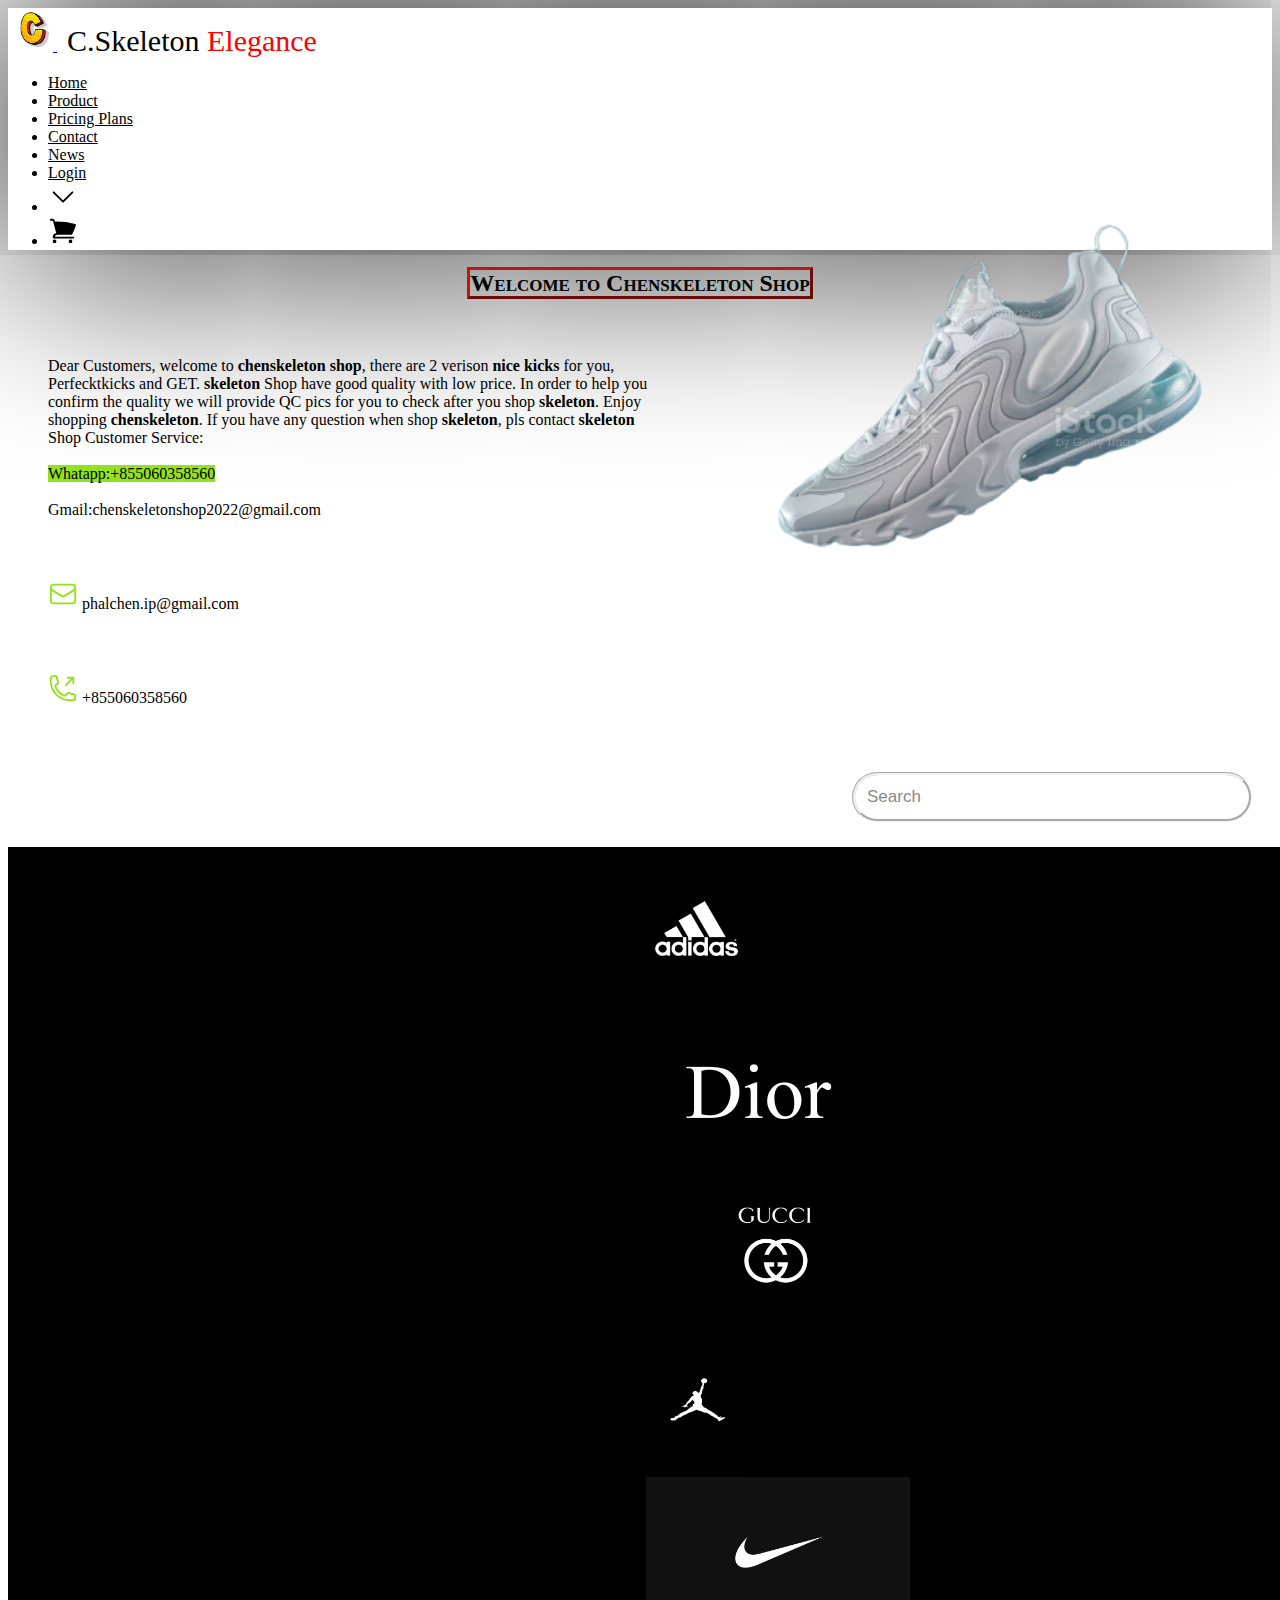
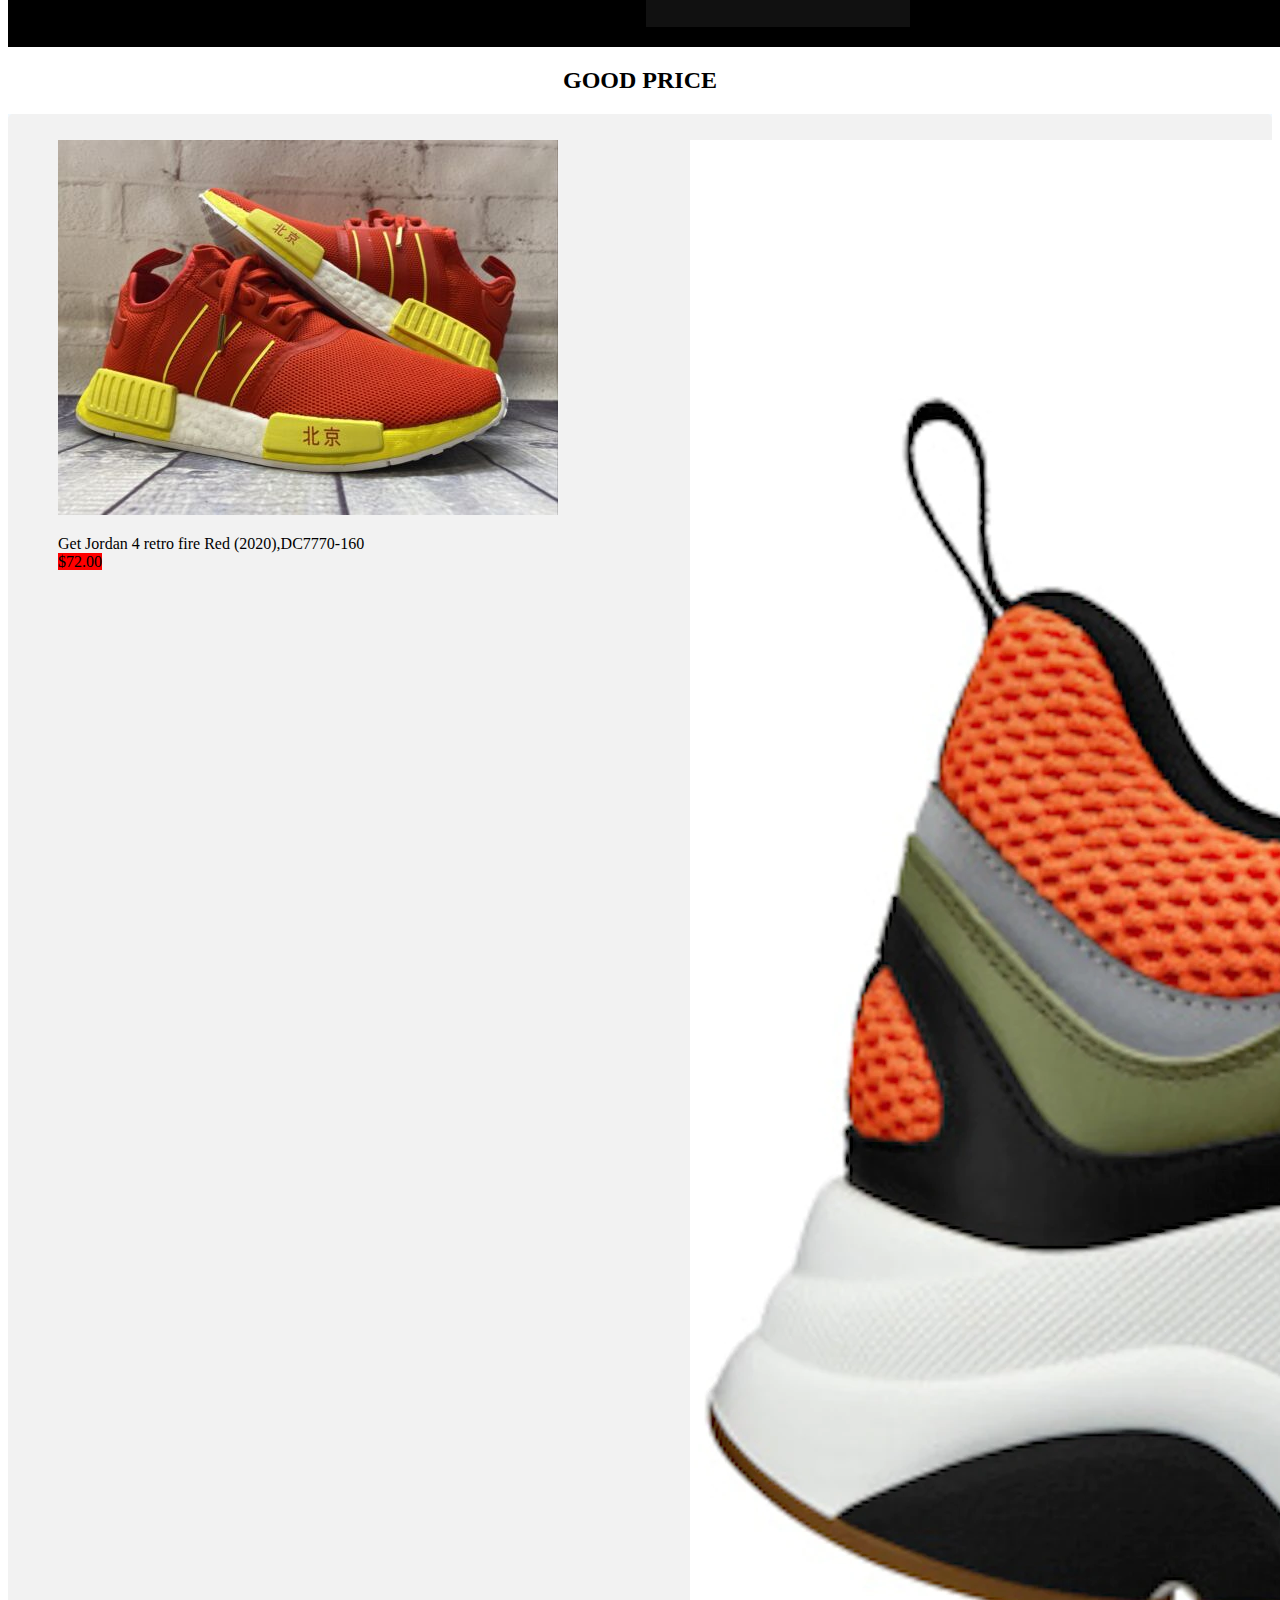
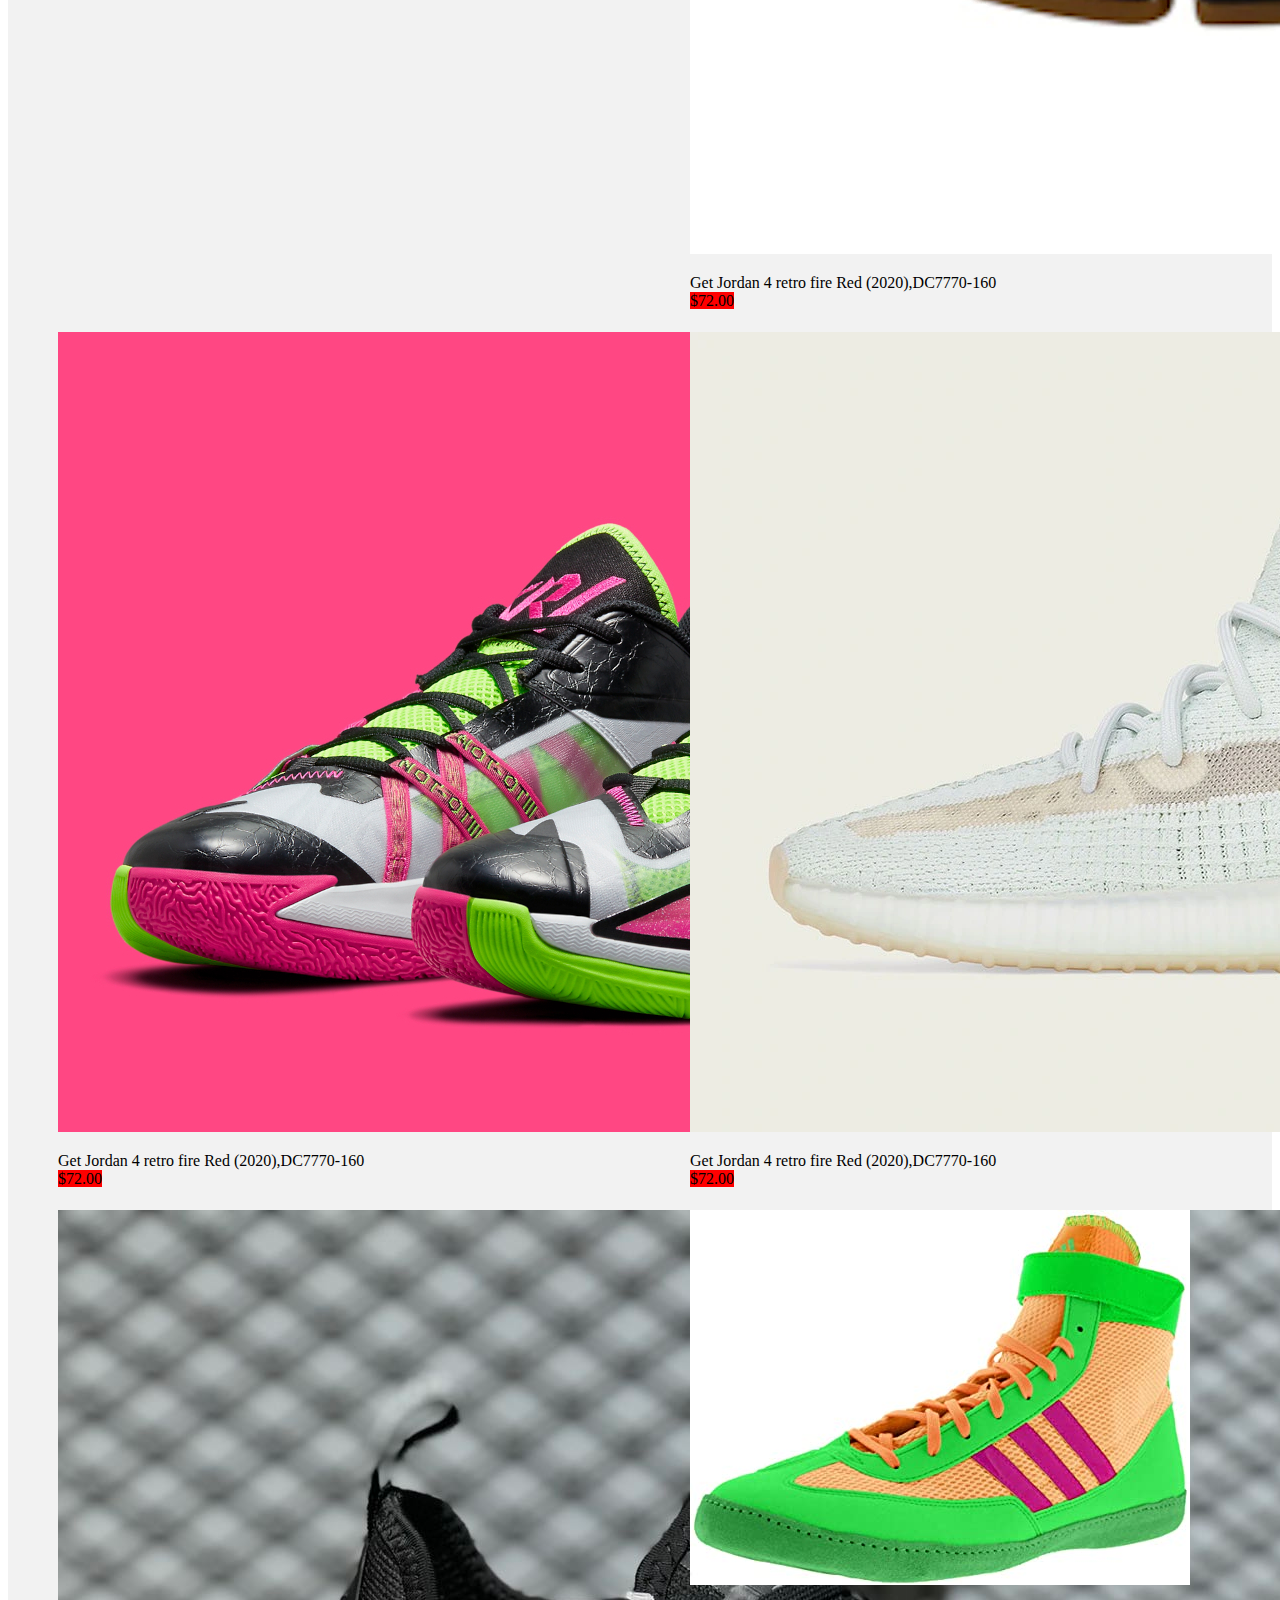
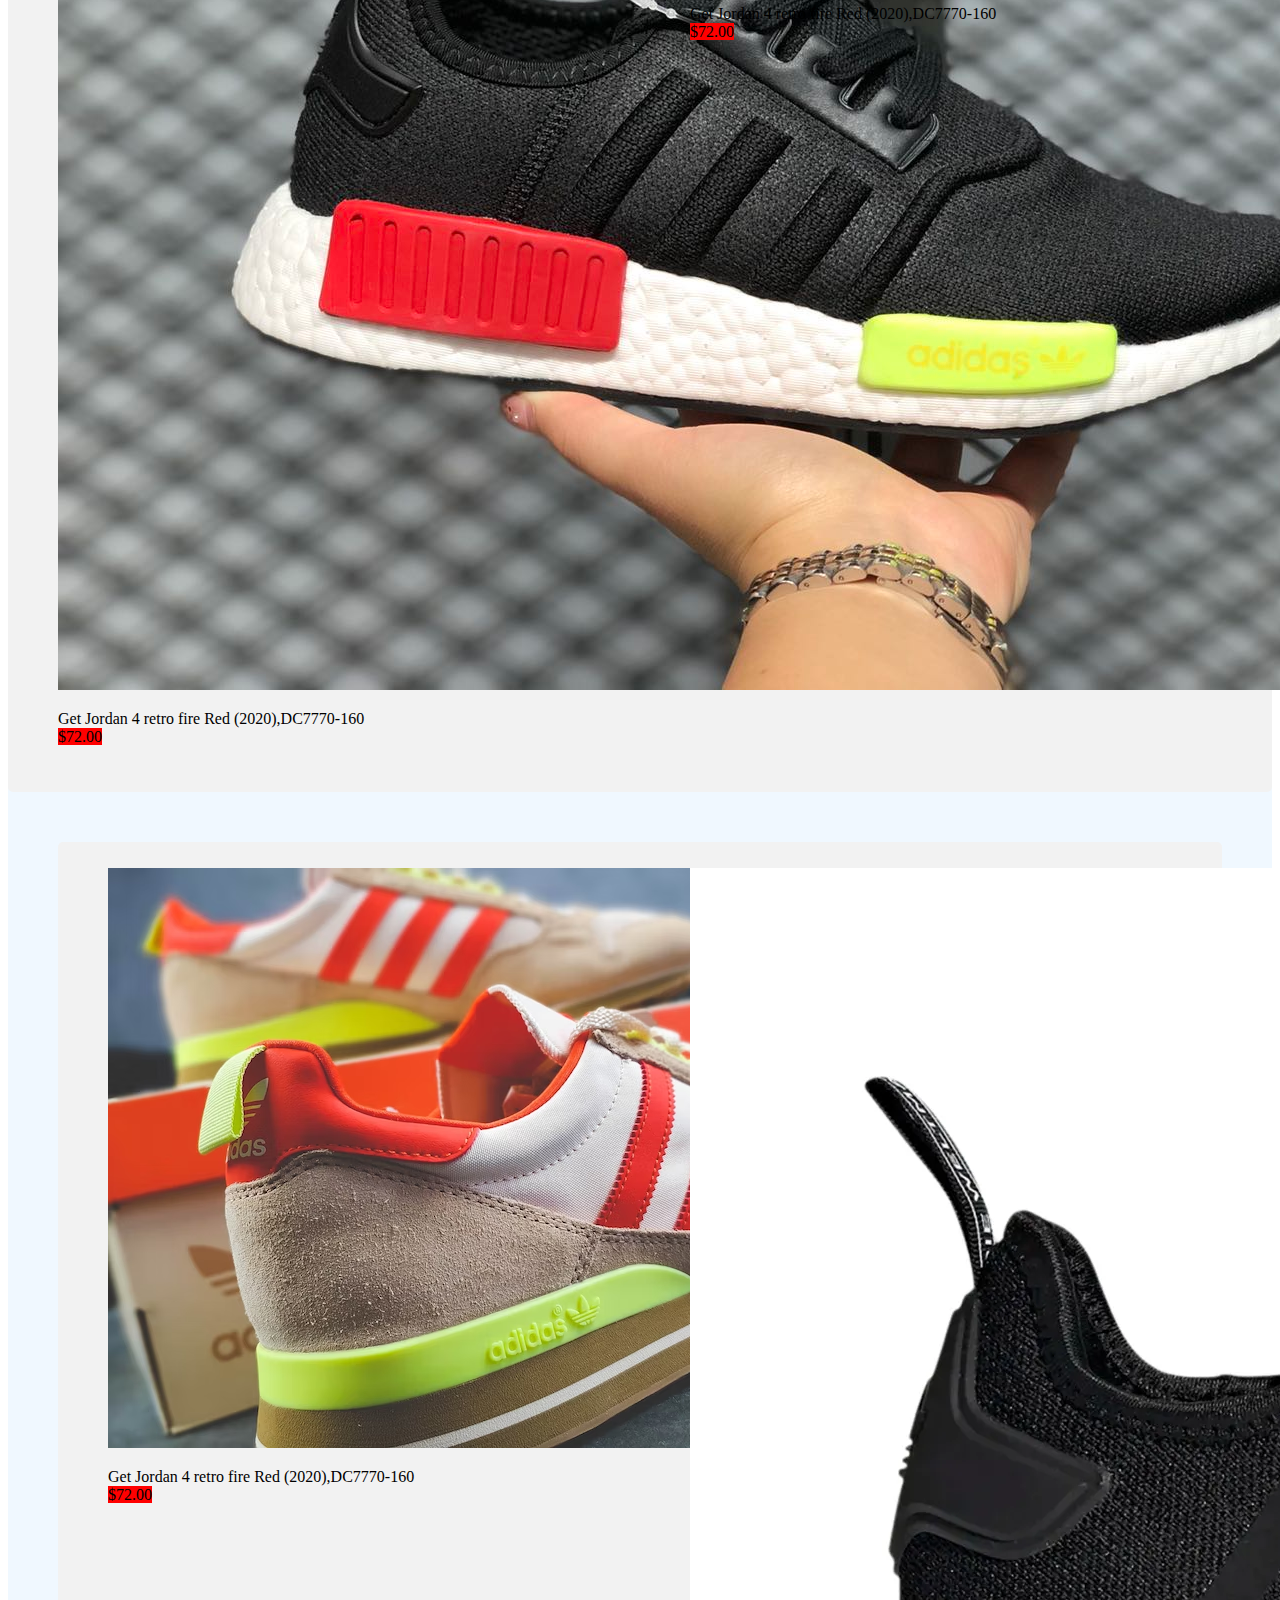
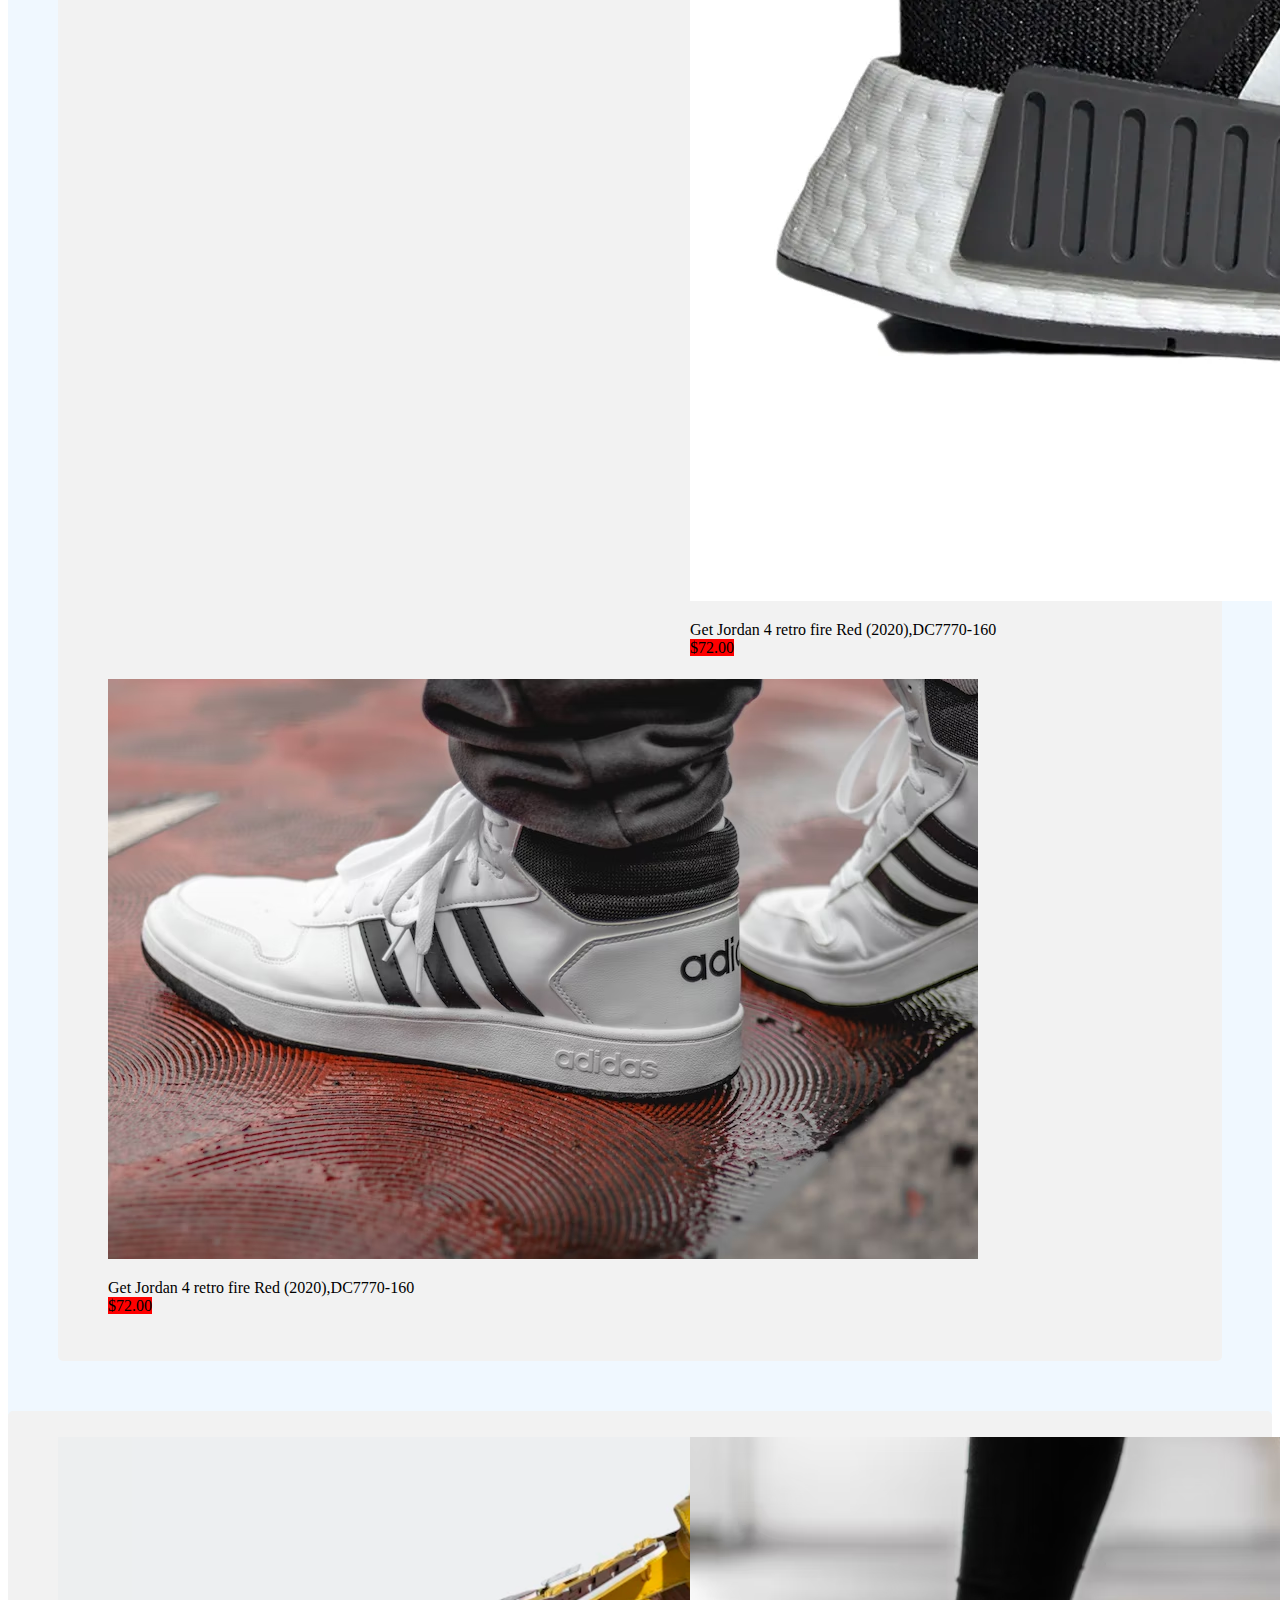
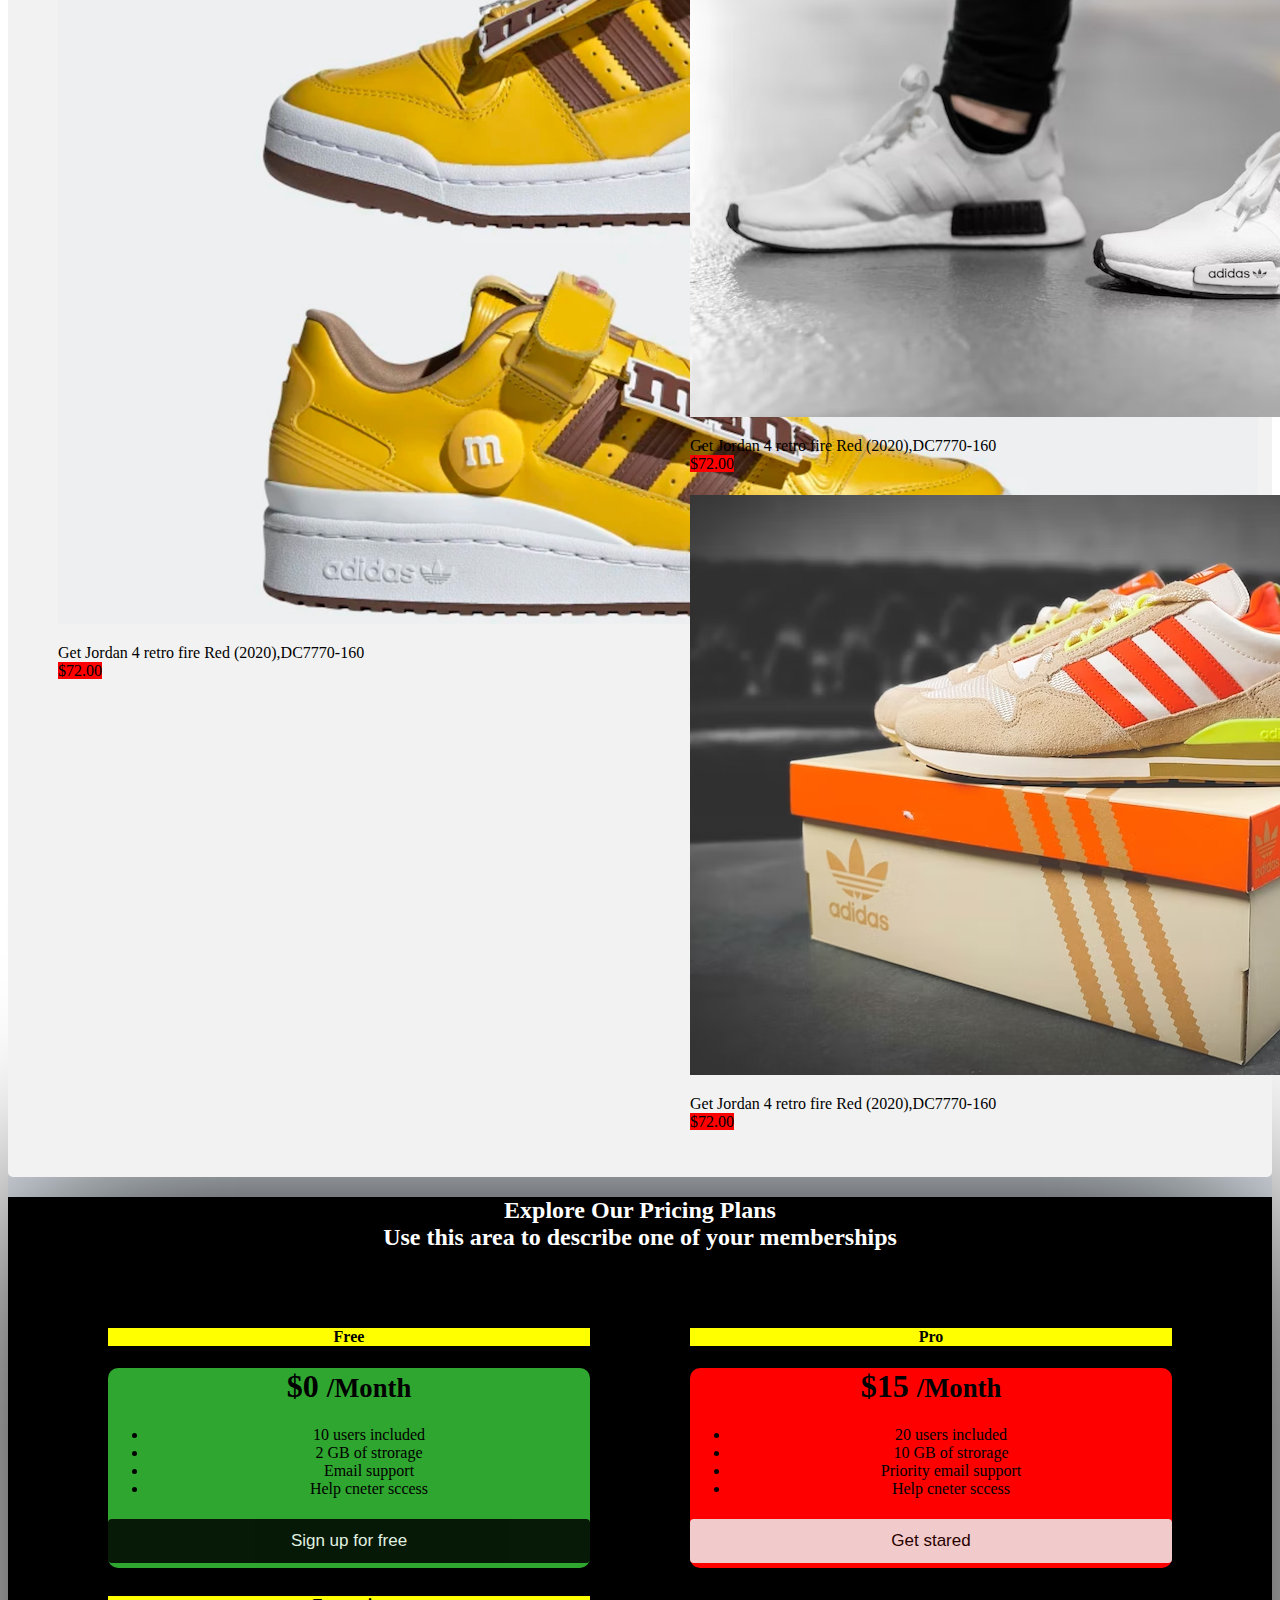
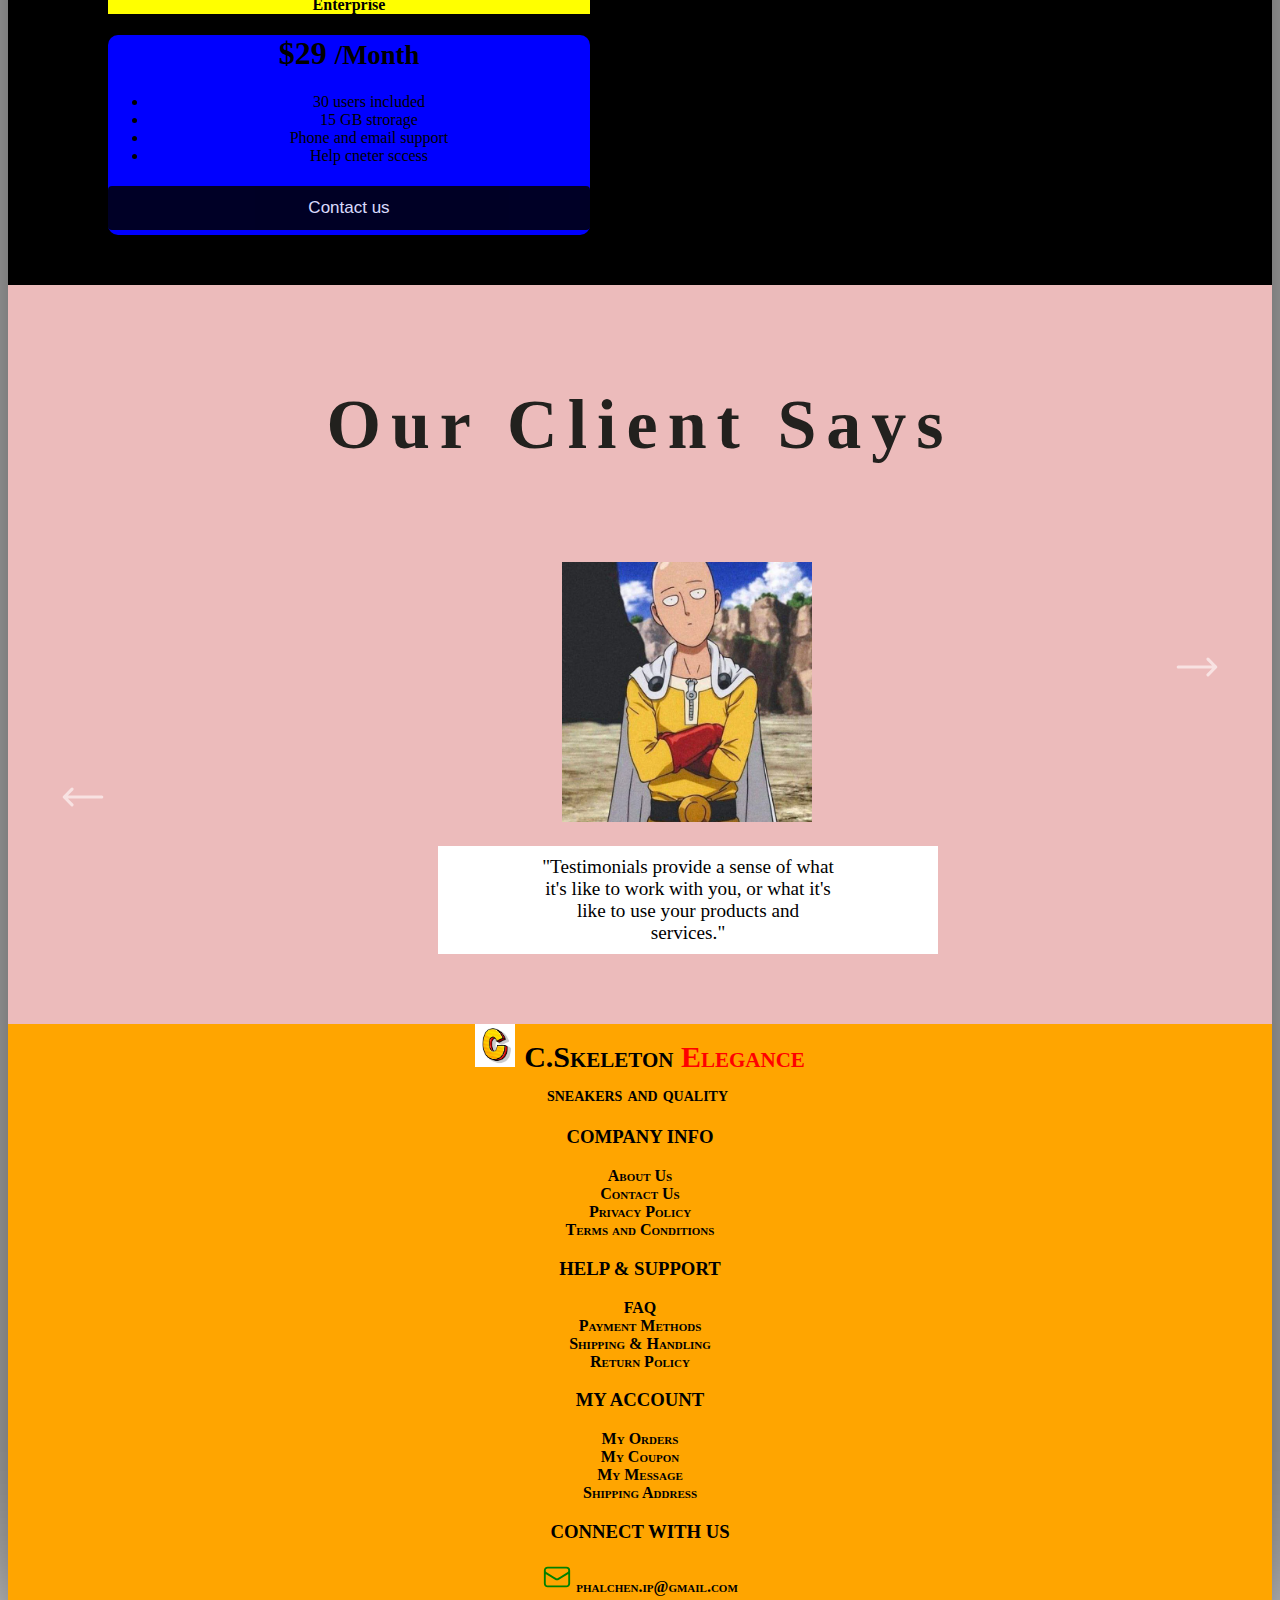
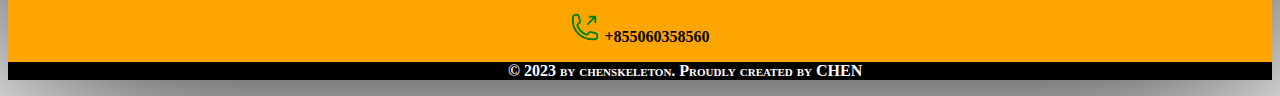
<file: index.html>
<!DOCTYPE html>
<html lang="en">
<head>
    <meta charset="UTF-8">
    <meta http-equiv="X-UA-Compatible" content="IE=edge">
    <meta name="viewport" content="width=device-width, initial-scale=1.0">
    <title>Home</title>
    <link rel="stylesheet" href="style.css">
    <!-- CSS only -->
    <link href="https://cdn.jsdelivr.net/npm/bootstrap@5.2.2/dist/css/bootstrap.min.css" rel="stylesheet" integrity="sha384-Zenh87qX5JnK2Jl0vWa8Ck2rdkQ2Bzep5IDxbcnCeuOxjzrPF/et3URy9Bv1WTRi" crossorigin="anonymous">
</head>
<body>
    <div id="wrap_page">
        <div id="header">
            <nav class="nav nav-pills">
                <a class="navbar-brand" href="#">
                    <img src="images/img1.jpg" alt="Logo" style="width:40px;">
                    <a href="#" class="logo">C.Skeleton<span> Elegance</span></a> 
                </a>
               <div id="Navigation">
                <ul class="nav nav-pills">
                    <li class="nav-item">
                      <a class="nav-link active" aria-current="page" href="index.html">Home</a>
                    </li>
                    <li class="nav-item">
                      <a class="nav-link" href="Product.html">Product</a>
                    </li>
                    <li class="nav-item">
                      <a class="nav-link" href="Pricing Plans.html">Pricing Plans</a>
                    </li>
                    <li class="nav-item">
                        <a class="nav-link" href="Contact.html">Contact</a>
                    </li>
                    <li class="nav-item">
                        <a class="nav-link" href="News.html">News</a>
                    </li>
                    <li class="nav-item">
                        <a class="nav-link" href="Login.html">Login</a>
                    </li>
                    <li class="nav-item">
                        <a class="nav-link" href="#">
                            <svg id="dont" xmlns="http://www.w3.org/2000/svg" width="30px" color="black" fill="none" viewBox="0 0 24 24" stroke-width="1.5" stroke="currentColor" class="w-6 h-6">
                                <path stroke-linecap="round" stroke-linejoin="round" d="M19.5 8.25l-7.5 7.5-7.5-7.5" />
                              </svg>
                        </a>
                    </li>
                    <li class="nav-item">
                        <a class="nav-link" href="#">
                            <svg id="dont" xmlns="http://www.w3.org/2000/svg" width="30px" color="black" viewBox="0 0 24 24" fill="currentColor" class="w-6 h-6">
                                <path d="M2.25 2.25a.75.75 0 000 1.5h1.386c.17 0 .318.114.362.278l2.558 9.592a3.752 3.752 0 00-2.806 3.63c0 .414.336.75.75.75h15.75a.75.75 0 000-1.5H5.378A2.25 2.25 0 017.5 15h11.218a.75.75 0 00.674-.421 60.358 60.358 0 002.96-7.228.75.75 0 00-.525-.965A60.864 60.864 0 005.68 4.509l-.232-.867A1.875 1.875 0 003.636 2.25H2.25zM3.75 20.25a1.5 1.5 0 113 0 1.5 1.5 0 01-3 0zM16.5 20.25a1.5 1.5 0 113 0 1.5 1.5 0 01-3 0z" />
                              </svg>
                              
                        </a>
                    </li>

                  </ul>
            </nav>

            </div>
               
        </div>
        <div id="banner">
            <h2>
                <center>
                    <strong>
                         <span style="font-variant: small-caps; border-color: rgb(190, 22, 16); border-style: outset;">Welcome to Chenskeleton Shop</span>
                    </strong>
                </center>
            </h2>
        </div>
        
        <div id="body">
            <div id="sidebar">
                <p>
                    Dear Customers, welcome to <b>chenskeleton shop</b>, there are 2 verison <b>nice kicks</b> for you, Perfecktkicks and GET. <b>skeleton </b>Shop have good quality with low price. In order to help you confirm the quality we will provide QC pics for you to check after you shop <b>skeleton</b>. Enjoy shopping <b>chenskeleton</b>.
                
                    
                        If you have any question when shop <b>skeleton</b>, pls contact <b>skeleton</b> Shop Customer Service:<br><br>
                         <mark id="mark" style="background-color: rgb(147, 227, 26);">Whatapp:+855060358560</mark><br><br>
                        Gmail:chenskeletonshop2022@gmail.com   
                 </p> 
                 <p>
                    <svg xmlns="http://www.w3.org/2000/svg" style="color: rgb(147, 227, 26);" width="30px" color="black" fill="none" viewBox="0 0 24 24" stroke-width="1.5" stroke="currentColor" class="w-6 h-6">
                        <path stroke-linecap="round" stroke-linejoin="round" d="M21.75 6.75v10.5a2.25 2.25 0 01-2.25 2.25h-15a2.25 2.25 0 01-2.25-2.25V6.75m19.5 0A2.25 2.25 0 0019.5 4.5h-15a2.25 2.25 0 00-2.25 2.25m19.5 0v.243a2.25 2.25 0 01-1.07 1.916l-7.5 4.615a2.25 2.25 0 01-2.36 0L3.32 8.91a2.25 2.25 0 01-1.07-1.916V6.75" />
                      </svg>
                        phalchen.ip@gmail.com   
                 </p> 
                 <p> <svg xmlns="http://www.w3.org/2000/svg" style="color: rgb(147, 227, 26);" width="30px" color="black" fill="none" viewBox="0 0 24 24" stroke-width="1.5" stroke="currentColor" class="w-6 h-6">
                    <path stroke-linecap="round" stroke-linejoin="round" d="M20.25 3.75v4.5m0-4.5h-4.5m4.5 0l-6 6m3 12c-8.284 0-15-6.716-15-15V4.5A2.25 2.25 0 014.5 2.25h1.372c.516 0 .966.351 1.091.852l1.106 4.423c.11.44-.054.902-.417 1.173l-1.293.97a1.062 1.062 0 00-.38 1.21 12.035 12.035 0 007.143 7.143c.441.162.928-.004 1.21-.38l.97-1.293a1.125 1.125 0 011.173-.417l4.423 1.106c.5.125.852.575.852 1.091V19.5a2.25 2.25 0 01-2.25 2.25h-2.25z" />
                  </svg>
                   +855060358560</p>                    
            </div>
            <div id="content">
               <img src="images/dowload.png" alt="shoes">
               <div id="button">
                <nav class="navbar navbar-brand" style="float:inherit ;">
                    <form class="form-inline" action="/action_page.php">
                      <input style="border-style:groove ;border-radius: 50px;width:400px" class="form-control mr-sm-2" type="text"  placeholder="Search" > 
                    </form>
                  </nav>
               </div>
            </div>
        </div>

    </div>
</body>
</html>


<!DOCTYPE html>
<html lang="en">
<head>
    <meta charset="UTF-8">
    <meta http-equiv="X-UA-Compatible" content="IE=edge">
    <meta name="viewport" content="width=device-width, initial-scale=1.0">
    <title>Product</title>
    <link rel="stylesheet" href="style.css">
    <!-- CSS only -->
    <link href="https://cdn.jsdelivr.net/npm/bootstrap@5.2.2/dist/css/bootstrap.min.css" rel="stylesheet" integrity="sha384-Zenh87qX5JnK2Jl0vWa8Ck2rdkQ2Bzep5IDxbcnCeuOxjzrPF/et3URy9Bv1WTRi" crossorigin="anonymous">
</head>
<body>
    <div id="wrap_page">
            <div id="logic" style="justify-content: space-around;
            display: flex;
            background: black;
            width:1500px">
                <ul class="nav nav-pills">
                    <li class="nav-item">
                      <a class="nav-link"  href="adidasproduct.html"><img src="images/Addidas.jpg" alt="logo" style="height: 149px; width:100px ;"></a>
                    </li>
                    <li class="nav-item">
                      <a class="nav-link " href="diorproduct.html"><img src="images/Dior Logo.jpg" alt="log" style="height:150px;"></a>
                    </li>
                    <li class="nav-item">
                      <a class="nav-link" href="gucciproduct.html"><img src="images/Gucci Logo.jpg" alt="logo" style="height:150px;"></a>
                    </li>
                    <li class="nav-item">
                        <a class="nav-link" href="jordanproduct.html"><img src="images/Jordan logo.jpg" alt="logo" style="height: 149px; width:100px ;"></a>
                    </li>
                    <li class="nav-item">
                        <a class="nav-link" href="nikeproduct.html"><img src="images/Nike Logo.jpg" alt="logo" style=" height: 150px ;"></a>
                    </li>
                    
                  </ul>

             </div>
                <div id="banner">
                    <h2>
                      <center>
                        <strong>
                          GOOD PRICE
                        </strong>
                      </center>
                      
                    </h2>
                </div>
                <div id="product" style="background-color:aliceblue; box-shadow: 10px;">
                    <div class="container">
                      <div class="row">
                        <div class="col">
                            <div class="card">
                                <img src="images/prd1.jpg" class="card-img-top">
                                <div class="body">
                                    <p>
                                      Get Jordan 4 retro fire Red (2020),DC7770-160 <br>
                                       <mark id="mark" style=" background-color: red;"> $72.00 </mark>
                                    </p>
                                </div>
                            </div>
                        </div>
                        <div class="col">
                          <div class="card">
                            <img src="images/img3.webp" class="card-img-top">
                            <div class="body">
                                <p>
                                  Get Jordan 4 retro fire Red (2020),DC7770-160 <br>
                                   <mark id="mark"> $72.00 </mark>
                                </p>
                            </div>
                        </div>
                           
                        </div>
                        <div class="col">
                          <div class="card">
                            <img src="images/prd2.webp" class="card-img-top">
                            <div class="body">
                                <p>
                                  Get Jordan 4 retro fire Red (2020),DC7770-160 <br>
                                   <mark id="mark"> $72.00 </mark>
                                </p>
                            </div>
                        
                      </div>

                    </div>
                    <div class="col">
                        <div class="card">
                            <img src="Adiddas/12.webp" class="card-img-top">
                            <div class="body">
                                <p>
                                  Get Jordan 4 retro fire Red (2020),DC7770-160 <br>
                                   <mark id="mark"> $72.00 </mark>
                                </p>
                            </div>
                        </div>
                    </div>
                    <div class="col">
                      <div class="card">
                        <img src="Adiddas/13.jpg" class="card-img-top">
                        <div class="body">
                            <p>
                              Get Jordan 4 retro fire Red (2020),DC7770-160 <br>
                               <mark id="mark"> $72.00 </mark>
                            </p>
                        </div>
                    </div>
                       
                    </div>
                    <div class="col">
                      <div class="card">
                        <img src="Adiddas/14.jpg" class="card-img-top">
                        <div class="body">
                            <p>
                              Get Jordan 4 retro fire Red (2020),DC7770-160 <br>
                               <mark id="mark"> $72.00 </mark>
                            </p>
                        </div>
                    </div>                    
                    
                  </div>
    
                </div>
            </div> 
             
            <div id="next_product">
              <div class="container">
                <div class="row">
                  <div class="col">
                    <div class="card">
                      <img src="images/103.avif" class="card-img-top">
                      <div class="body">
                          <p>
                            Get Jordan 4 retro fire Red (2020),DC7770-160 <br>
                             <mark id="mark"> $72.00 </mark>
                          </p>
                      </div>
                  </div>                    
                  
                </div>
                <div class="col">
                  <div class="card">
                    <img src="Adiddas/16.webp" class="card-img-top">
                    <div class="body">
                        <p>
                          Get Jordan 4 retro fire Red (2020),DC7770-160 <br>
                           <mark id="mark"> $72.00 </mark>
                        </p>
                    </div>
                </div>                    
                
              </div>
              <div class="col">
                <div class="card">
                  <img src="images/104.avif" class="card-img-top">
                  <div class="body">
                      <p>
                        Get Jordan 4 retro fire Red (2020),DC7770-160 <br>
                         <mark id="mark"> $72.00 </mark>
                      </p>
                  </div>
              </div>                    
              
            </div>
    
                </div>
    
              </div>
    
            </div>
    
            <div id="last_product">
              <div class="container">
                <div class="row">
                  <div class="col">
                    <div class="card">
                      <img src="Adiddas/18.png" class="card-img-top">
                      <div class="body">
                          <p>
                            Get Jordan 4 retro fire Red (2020),DC7770-160 <br>
                             <mark id="mark"> $72.00 </mark>
                          </p>
                      </div>
                  </div>                    
                  
                </div>
                <div class="col">
                  <div class="card">
                    <img src="images/105.avif" class="card-img-top">
                    <div class="body">
                        <p>
                          Get Jordan 4 retro fire Red (2020),DC7770-160 <br>
                           <mark id="mark"> $72.00 </mark>
                        </p>
                    </div>
                </div>                    
                
              </div>
              <div class="col">
                <div class="card">
                  <img src="images/106.avif" class="card-img-top">
                  <div class="body">
                      <p>
                        Get Jordan 4 retro fire Red (2020),DC7770-160 <br>
                         <mark id="mark"> $72.00 </mark>
                      </p>
                  </div>
              </div>                    
              
            </div>
            
    
                </div>
              </div>  
    </div>
</body>
</html>








<!DOCTYPE html>
<html lang="en">
<head>
    <meta charset="UTF-8">
    <meta http-equiv="X-UA-Compatible" content="IE=edge">
    <meta name="viewport" content="width=device-width, initial-scale=1.0">
    <title>Pricing Plans</title>
    <link rel="stylesheet" href="style.css">
    <!-- CSS only -->
    <link href="https://cdn.jsdelivr.net/npm/bootstrap@5.2.2/dist/css/bootstrap.min.css" rel="stylesheet" integrity="sha384-Zenh87qX5JnK2Jl0vWa8Ck2rdkQ2Bzep5IDxbcnCeuOxjzrPF/et3URy9Bv1WTRi" crossorigin="anonymous">
</head>
<body>
    <div id="wrap_page">
        <div id="header" style="background: black ;">
        <div id="banner">
            <h2 style="color: white ;">
                <center>
                    <strong>
                        Explore Our Pricing Plans <br>
                        Use this area to describe one of your memberships
                    </strong>
                </center>
            </h2>
           
        </div>
        <div id="pricing">
           <div class="row" style="text-align: center!important  ; margin:50px ;  ">
                <div class="col">
                    <div class="card">
                        <div class="card-header">
                            <h4 class="my-0 fw-normal"> Free</h4>
                        </div>
                        <div class="card-body">
                            <h1 class="card-title pricing-card-title">$0 <small class="text-muted fw-light">/Month</small></h1>
                            <ul class="list-unstyled mt-3 mb-4">
                                <li> 10 users included</li>
                                <li>2 GB of strorage</li>
                                <li>Email support</li>
                                <li>Help cneter sccess</li>
                            </ul>
                            <button type="button" class="w-100 btn btn-lg btn-outline-primary" style="background: black ; color: white; ">Sign up for free</button>
                        </div>
                    </div>

                </div>
                <div class="col">
                    <div class="card">
                        <div class="card-header">
                            <h4 class="my-0 fw-normal"> Pro</h4>
                        </div>
                        <div class="card-body" style="background: red ;">
                            <h1 class="card-title pricing-card-title">$15 <small class="text-muted fw-light">/Month</small></h1>
                            <ul class="list-unstyled mt-3 mb-4">
                                <li> 20 users included</li>
                                <li>10 GB of strorage</li>
                                <li>Priority email support</li>
                                <li>Help cneter sccess</li>
                            </ul>
                            <button type="button" class="w-100 btn btn-lg btn-outline-primary" style="color: black ;" >Get stared</button>
                        </div>
                    </div>

                </div>
                <div class="col">
                    <div class="card">
                        <div class="card-header">
                            <h4 class="my-0 fw-normal"> Enterprise</h4>
                        </div>
                        <div class="card-body" style="background: blue ;">
                            <h1 class="card-title pricing-card-title">$29 <small class="text-muted fw-light">/Month </small></h1>
                            <ul class="list-unstyled mt-3 mb-4">
                                <li> 30 users included</li>
                                <li>15 GB strorage</li>
                                <li>Phone and email support</li>
                                <li>Help cneter sccess</li>
                            </ul>
                            <button type="button" class="w-100 btn btn-lg btn-outline-primary" style="background: black ; color:white ;" >Contact us</button>
                        </div>
                    </div>

                </div>
           </div>
        </div>






        <section>
          <div id="Our client" style="background-color: #ecbbbb; padding: 50px; justify-content: space-around;">
            <h1 style="text-align: center; margin-top: 50px; font-size: 70px; font-family: serif; letter-spacing: 10px; color: rgb(34, 33, 30);"> Our Client Says</h1>
            
            <svg xmlns="http://www.w3.org/2000/svg" fill="none" color="rgb(248, 226, 226)" width="50px" viewBox="0 0 24 24" stroke-width="1.5" stroke="currentColor" class="w-6 h-6">
              <path stroke-linecap="round" stroke-linejoin="round" d="M6.75 15.75L3 12m0 0l3.75-3.75M3 12h18" />
            </svg>
            <svg xmlns="http://www.w3.org/2000/svg" width="50px" style="float: right;margin-top:130px;color:rgb(248, 226, 226)" viewBox="0 0 24 24" stroke-width="1.5" stroke="currentColor" class="w-6 h-6">
              <path stroke-linecap="round" stroke-linejoin="round" d="M17.25 8.25L21 12m0 0l-3.75 3.75M21 12H3" />
            </svg>
            
            
            <img src="images/20003.jpg" alt="" class="bd-placeholder-img rounded-circle" width="250" height="260" style="margin-top: 50px;
            margin-left: 450px;">
              <blockquote style="border: 2; color: black; background: white; width: 500px; text-align: center; padding: 10px; margin-left: 380px; justify-content: space-around; font-size: larger;margin-top: 20px; "> 
                 "Testimonials provide a sense of what <br> it's like to work with you, or what it's <br> like to use your products and <br> services."
              </blockquote>

          </div>
        </section>


       <footer>
        <section>
          <div id="last" style="background-color: orange; font-variant: small-caps; font-weight: bolder; color: black;">
           
                <center>
                  <img src="images/img1.jpg" alt="Logo" style="width:40px;">
                  <a href="#" class="logo" style="text-align: center;">C.Skeleton<span> Elegance</span><br><span style="font-size: 20px; color: black;">sneakers and quality</span> </a> 
                </center>
                <h3>
                  <center>
                    COMPANY INFO
                  </center>
                </h3>
                <p>
                  <center>
                    About Us <br>
                    Contact Us <br>
                    Privacy Policy <br>
                    Terms and Conditions
                  </center>
                </p>
                <h3>
                  <center>
                    HELP & SUPPORT
                  </center>
                </h3>
                <p>
                  <center>
                    FAQ <br>
                    Payment Methods <br>
                    Shipping & Handling <br>
                    Return Policy
                  </center>
                </p>
                <h3>
                  <center>
                    MY ACCOUNT
                  </center>
                </h3>
                <p>
                  <center>
                    My Orders <br>
                    My Coupon <br>
                    My Message <br>
                    Shipping Address
                  </center>
                </p>
                <h3>
                  <center>
                    CONNECT WITH US
                  </center>
                </h3>
                <p>
                  <center>
                  <svg xmlns="http://www.w3.org/2000/svg" width="30px" color="green" fill="none" viewBox="0 0 24 24" stroke-width="1.5" stroke="currentColor" class="w-6 h-6">
                      <path stroke-linecap="round" stroke-linejoin="round" d="M21.75 6.75v10.5a2.25 2.25 0 01-2.25 2.25h-15a2.25 2.25 0 01-2.25-2.25V6.75m19.5 0A2.25 2.25 0 0019.5 4.5h-15a2.25 2.25 0 00-2.25 2.25m19.5 0v.243a2.25 2.25 0 01-1.07 1.916l-7.5 4.615a2.25 2.25 0 01-2.36 0L3.32 8.91a2.25 2.25 0 01-1.07-1.916V6.75" />
                    </svg>
                      phalchen.ip@gmail.com
                    </center>   
               </p> 
               <p> 
                  <center>
                <svg xmlns="http://www.w3.org/2000/svg" width="30px" color="green" fill="none" viewBox="0 0 24 24" stroke-width="1.5" stroke="currentColor" class="w-6 h-6">
                  <path stroke-linecap="round" stroke-linejoin="round" d="M20.25 3.75v4.5m0-4.5h-4.5m4.5 0l-6 6m3 12c-8.284 0-15-6.716-15-15V4.5A2.25 2.25 0 014.5 2.25h1.372c.516 0 .966.351 1.091.852l1.106 4.423c.11.44-.054.902-.417 1.173l-1.293.97a1.062 1.062 0 00-.38 1.21 12.035 12.035 0 007.143 7.143c.441.162.928-.004 1.21-.38l.97-1.293a1.125 1.125 0 011.173-.417l4.423 1.106c.5.125.852.575.852 1.091V19.5a2.25 2.25 0 01-2.25 2.25h-2.25z" />
                </svg>
                 +855060358560
                </center>
                </p> 
                <p style="background-color: black; text-align:initial;">
                 <span style="color:white; margin-left: 500px;">© 2023 by chenskeleton. Proudly created by CHEN</span>
                </p>
          </div>
        </section>
       </footer>
        
    </div>
</body>
</html>
</file>
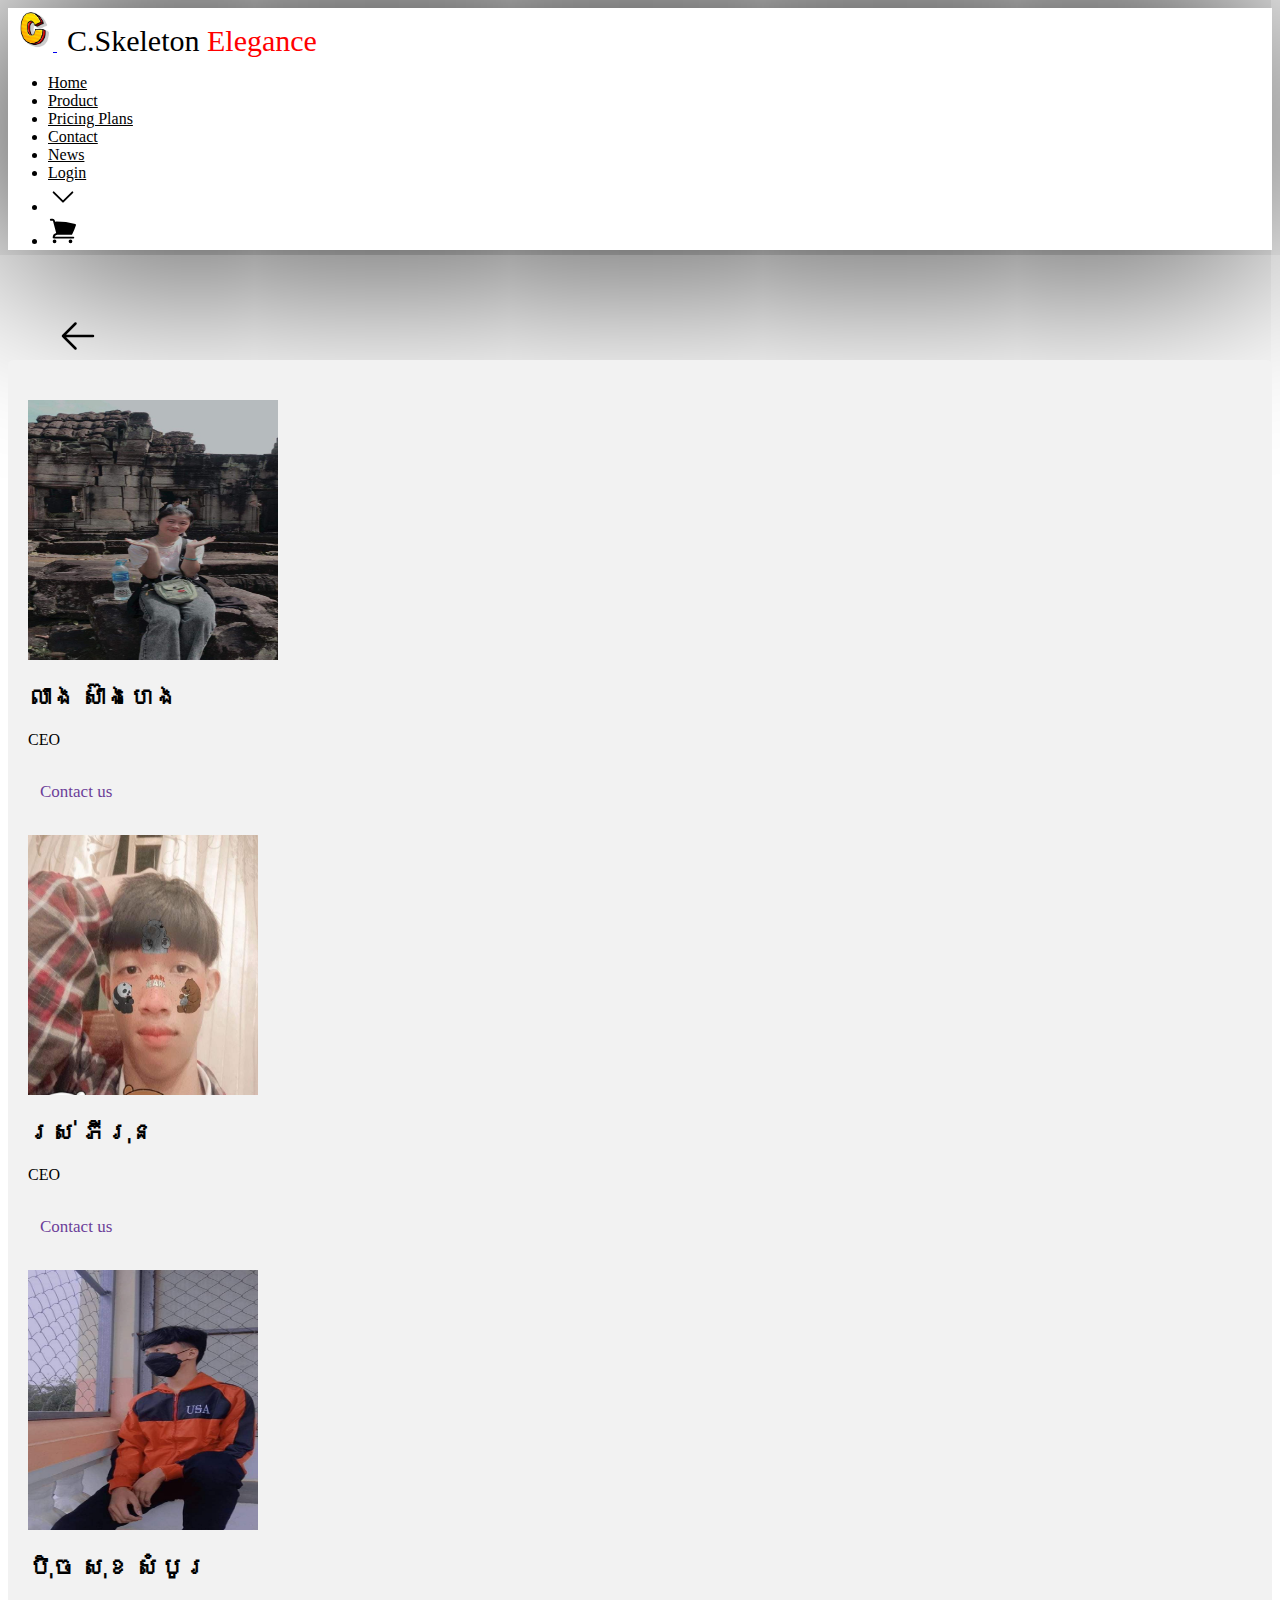
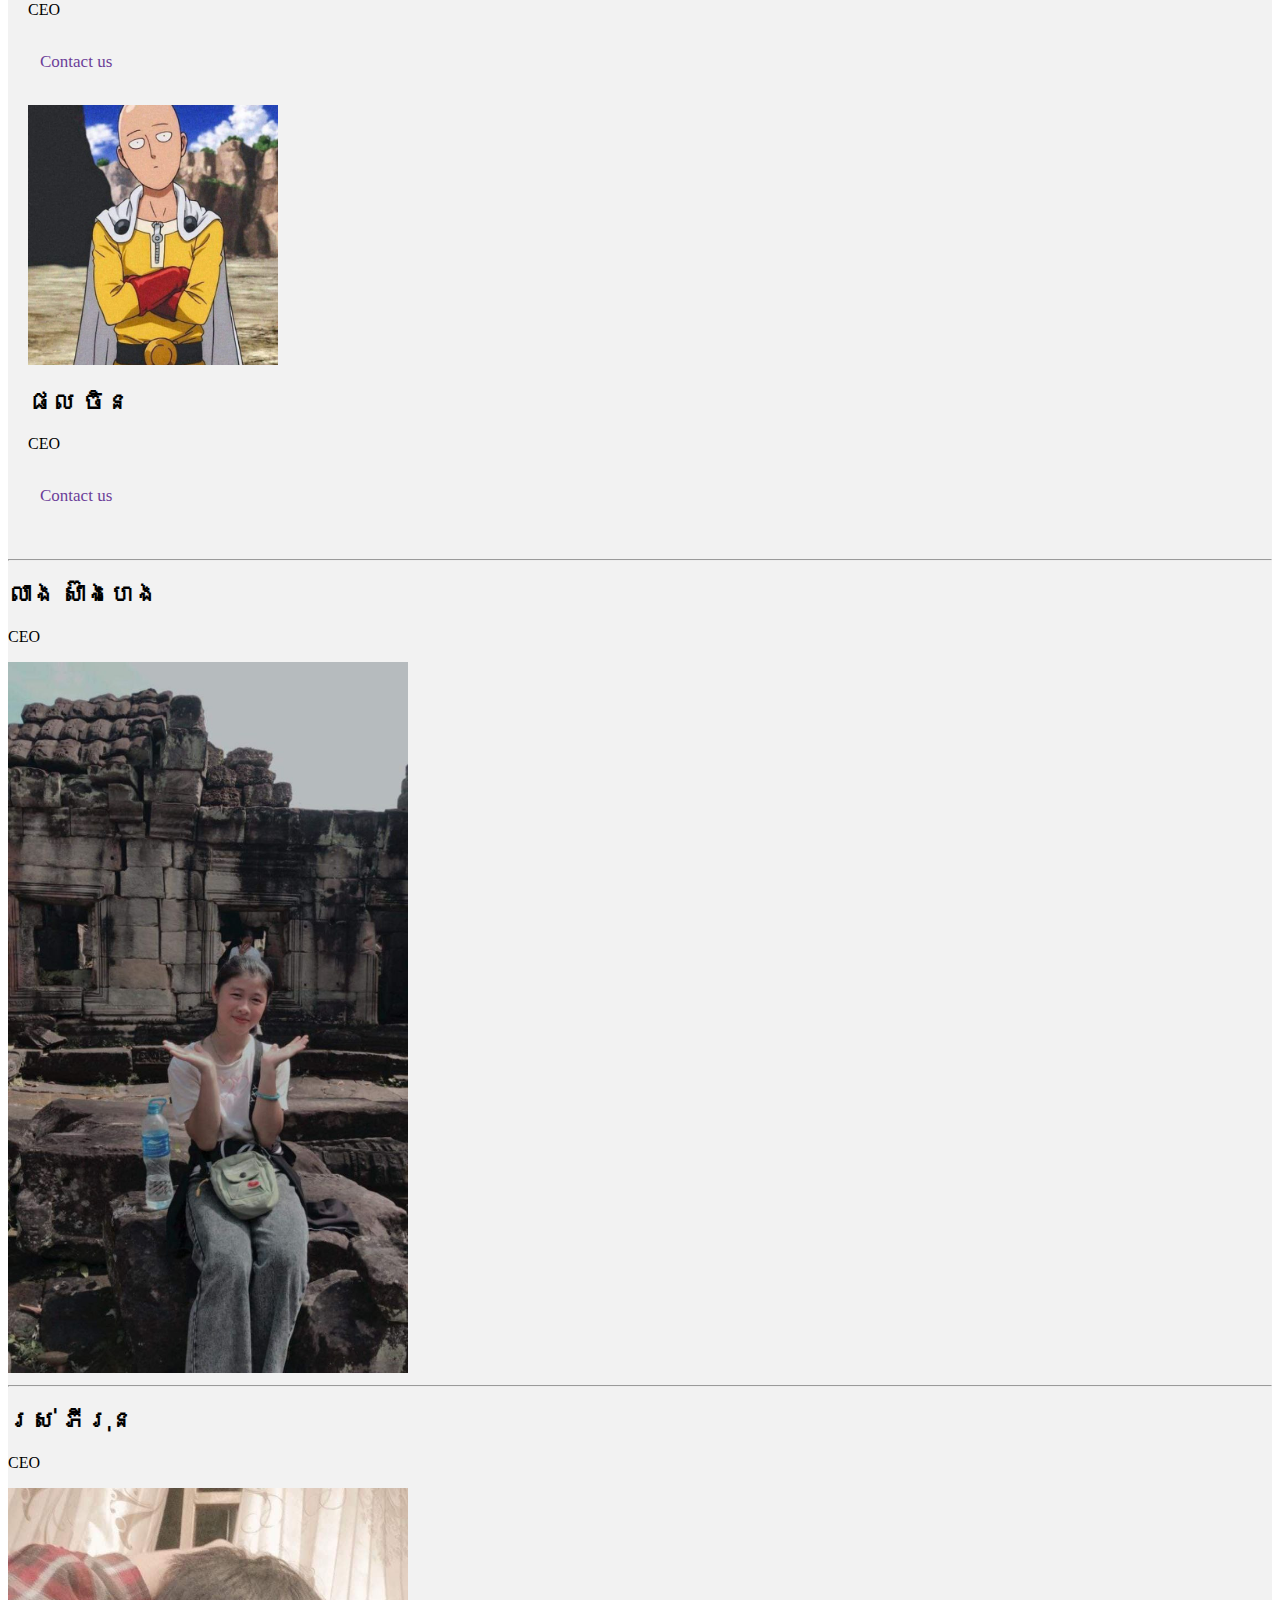
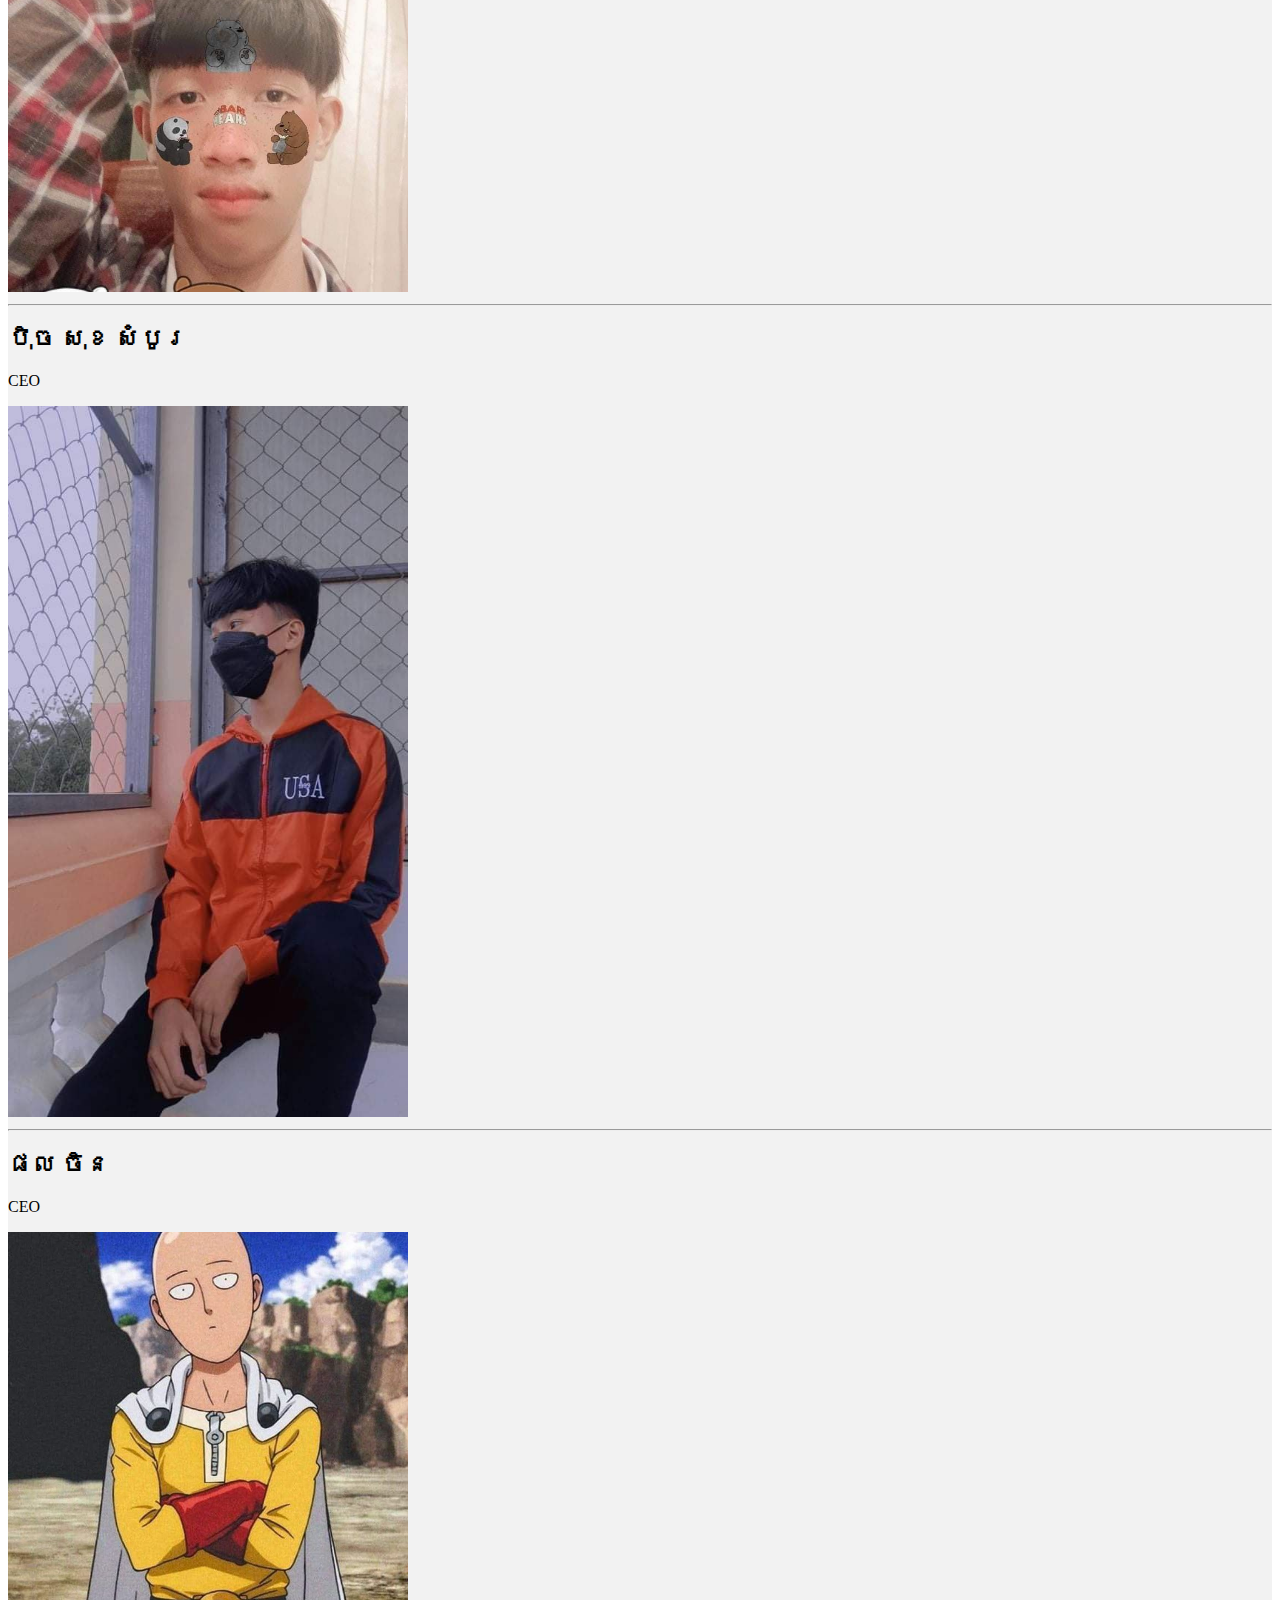
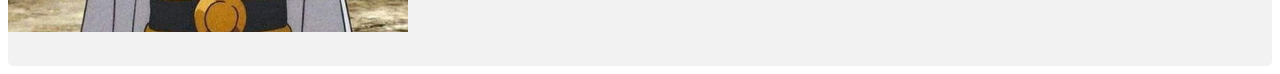
<file: about us.html>
<!DOCTYPE html>
<html lang="en">
<head>
    <meta charset="UTF-8">
    <meta http-equiv="X-UA-Compatible" content="IE=edge">
    <meta name="viewport" content="width=device-width, initial-scale=1.0">
    <title>Contact</title>
    <link rel="stylesheet" href="style.css">
    <!-- CSS only -->
    <link href="https://cdn.jsdelivr.net/npm/bootstrap@5.2.2/dist/css/bootstrap.min.css" rel="stylesheet" integrity="sha384-Zenh87qX5JnK2Jl0vWa8Ck2rdkQ2Bzep5IDxbcnCeuOxjzrPF/et3URy9Bv1WTRi" crossorigin="anonymous">
</head>
<body>
    <div id="header">
        <nav class="nav nav-pills">
            <a class="navbar-brand" href="#">
                <img src="images/img1.jpg" alt="Logo" style="width:40px;">
                <a href="#" class="logo">C.Skeleton<span> Elegance</span></a> 
            </a>
           <div id="Navigation">
            <ul class="nav nav-pills">
                <li class="nav-item">
                  <a class="nav-link" href="index.html">Home</a>
                </li>
                <li class="nav-item">
                  <a class="nav-link" href="Product.html">Product</a>
                </li>
                <li class="nav-item">
                  <a class="nav-link" href="Pricing Plans.html">Pricing Plans</a>
                </li>
                <li class="nav-item">
                    <a class="nav-link" href="Contact.html">Contact</a>
                </li>
                <li class="nav-item">
                    <a class="nav-link" href="News.html">News</a>
                </li>
                <li class="nav-item">
                    <a class="nav-link" href="Login.html">Login</a>
                </li>
                <li class="nav-item">
                    <a class="nav-link" href="#">
                        <svg xmlns="http://www.w3.org/2000/svg" width="30px" color="black" fill="none" viewBox="0 0 24 24" stroke-width="1.5" stroke="currentColor" class="w-6 h-6">
                            <path stroke-linecap="round" stroke-linejoin="round" d="M19.5 8.25l-7.5 7.5-7.5-7.5" />
                          </svg>
                    </a>
                </li>
                <li class="nav-item">
                    <a class="nav-link" href="#">
                        <svg xmlns="http://www.w3.org/2000/svg" width="30px" color="black" viewBox="0 0 24 24" fill="currentColor" class="w-6 h-6">
                            <path d="M2.25 2.25a.75.75 0 000 1.5h1.386c.17 0 .318.114.362.278l2.558 9.592a3.752 3.752 0 00-2.806 3.63c0 .414.336.75.75.75h15.75a.75.75 0 000-1.5H5.378A2.25 2.25 0 017.5 15h11.218a.75.75 0 00.674-.421 60.358 60.358 0 002.96-7.228.75.75 0 00-.525-.965A60.864 60.864 0 005.68 4.509l-.232-.867A1.875 1.875 0 003.636 2.25H2.25zM3.75 20.25a1.5 1.5 0 113 0 1.5 1.5 0 01-3 0zM16.5 20.25a1.5 1.5 0 113 0 1.5 1.5 0 01-3 0z" />
                          </svg>
                          
                    </a>
                </li>

              </ul>
        </nav>

        </div>
           
    </div>
        <div id="video">
    <a href="Contact.html" style="margin: 50px ;">
        <svg xmlns="http://www.w3.org/2000/svg" style="margin-top: 50px;" width="40px" fill="none" viewBox="0 0 24 24" stroke-width="1.5" stroke="currentColor" class="w-6 h-6">
            <path stroke-linecap="round" stroke-linejoin="round" d="M10.5 19.5L3 12m0 0l7.5-7.5M3 12h18" />
          </svg>
          
    </a>
        </div>
     <div class="container marketing">
        <div class="row" style="margin:10px ;padding:10px ;">
            <div class="col-lg-3">
                    <img src="images/2000.jpg" alt="" class="bd-placeholder-img rounded-circle" width="250" height="260" >
                    
                    <h2> លាង​ ស៊ាង​ហេង</h2>
                    <p>CEO</p>
                    <p>
                        <a class="btn btn-secondary" href="">Contact us</a>
                    </p>   
            </div>
            <div class="col-lg-3">
                    <img src="images/2002.jpg" alt="" class="bd-placeholder-img rounded-circle" width="230" height="260" >
                    <h2> រស់​ ភីរុន</h2>
                    <p>CEO</p>
                    <p>
                    <a class="btn btn-secondary" href="">Contact us</a>
                    </p>
            </div>
            <div class="col-lg-3">
                    <img src="images/20001.jpg" alt="" class="bd-placeholder-img rounded-circle" width="230" height="260" >
                    <h2>បុិច​ សុខ​ សំបូរ</h2>
                    <p>CEO</p>
                    <p>
                    <a class="btn btn-secondary" href="">Contact us</a>
                    </p>
            </div>
            <div class="col-lg-3">
                    <img src="images/20003.jpg" alt="" class="bd-placeholder-img rounded-circle" width="250" height="260" >
                    <h2>ផល​ ចិន</h2>
                    <p>CEO</p>
                    <p>
                    <a class="btn btn-secondary" href="">Contact us</a>
                    </p>
            </div>

        </div>
            <hr class="featurette-divider">
            <div class="row featurette">
                <div class="col-md-7">
                    <h2 class="featurette-heading fw-normal lh-1"> 
                        លាង​ ស៊ាង​ហេង 
                    </h2>
                    <p class="lead">
                        CEO
                    </p>

                </div>
                <div class="col-md-5">
                    <img src="images/2000.jpg" alt="" width="400px auto">
                </div>

            </div>
            <hr class="featurette-divider">
            <div class="row featurette">
                <div class="col-md-5 order-md-1">
                    <h2 class="featurette-heading fw-normal lh-1"> 
                        រស់​ ភីរុន 
                    </h2>
                    <p class="lead">
                        CEO
                    </p>

                </div>
                <div class="col-md-5">
                    <img src="images/2002.jpg" alt="" width="400px auto">
                </div>

            </div>
            <hr class="featurette-divider">
            <div class="row featurette">
                <div class="col-md-7">
                    <h2 class="featurette-heading fw-normal lh-1"> 
                        បុិច​ សុខ​ សំបូរ 
                    </h2>
                    <p class="lead">
                        CEO
                    </p>

                </div>
                <div class="col-md-5">
                    <img src="images/20001.jpg" alt="" width="400px auto">
                </div>

            </div>
            <hr class="featurette-divider">
            <div class="row featurette">
                <div class="col-md-5 order-md-1">
                    <h2 class="featurette-heading fw-normal lh-1"> 
                        ផល​ ចិន 
                    </h2>
                    <p class="lead">
                        CEO
                    </p>

                </div>
                <div class="col-md-5">
                    <img src="images/20003.jpg" alt="" width="400px auto">
                </div>

            </div>

     </div>
</body>

</html>
</file>
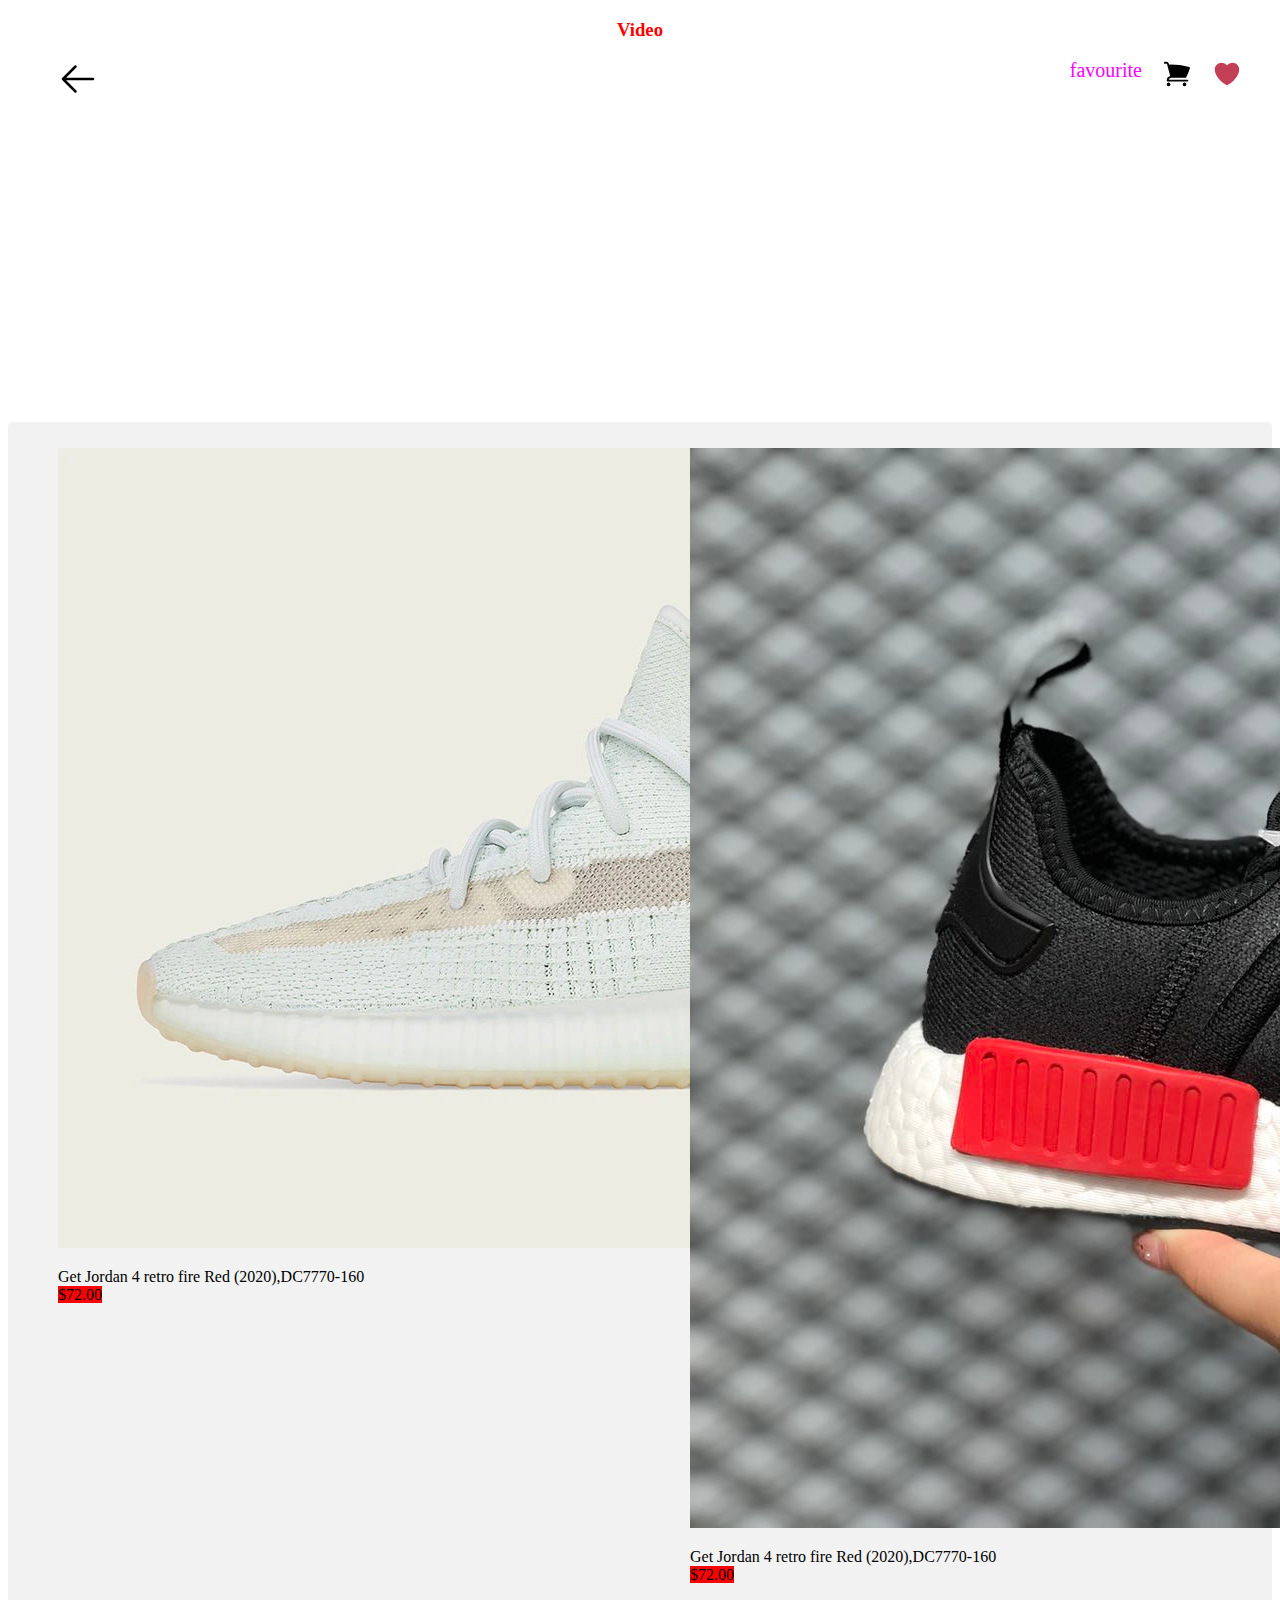
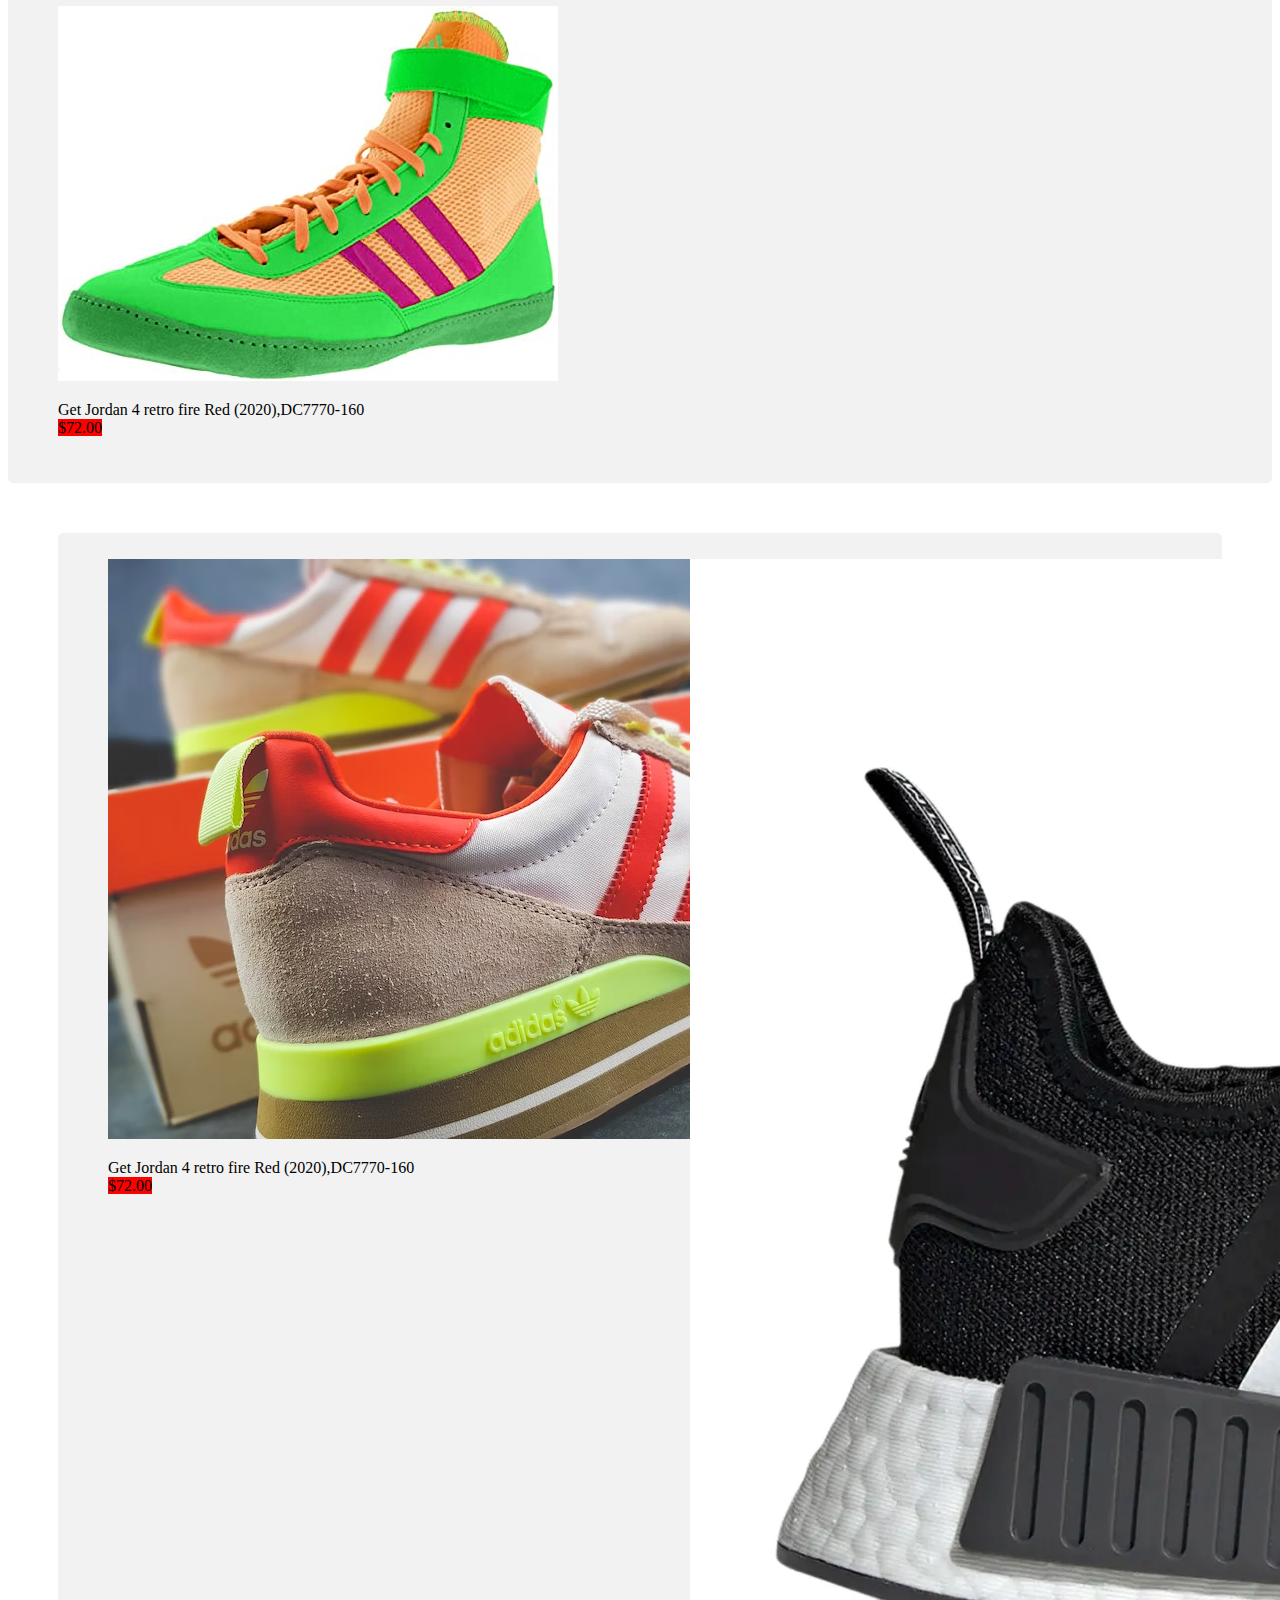
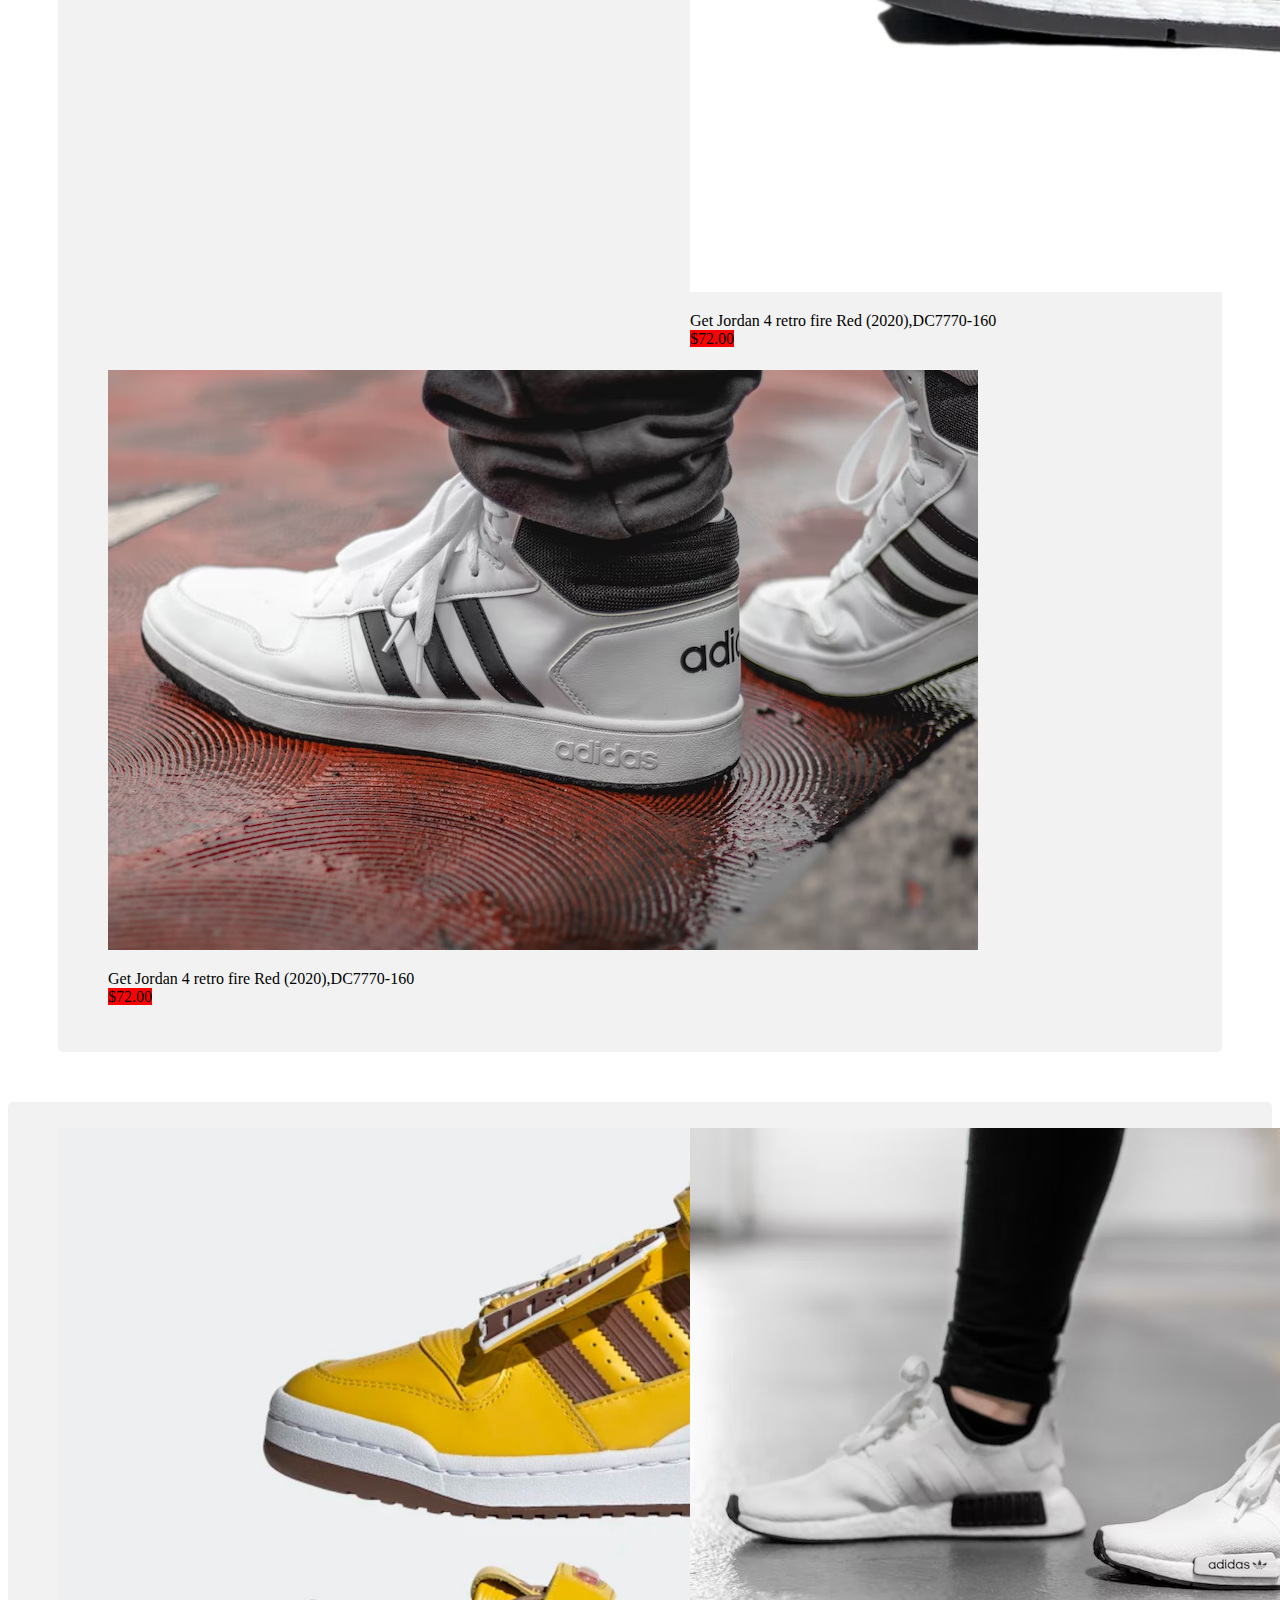
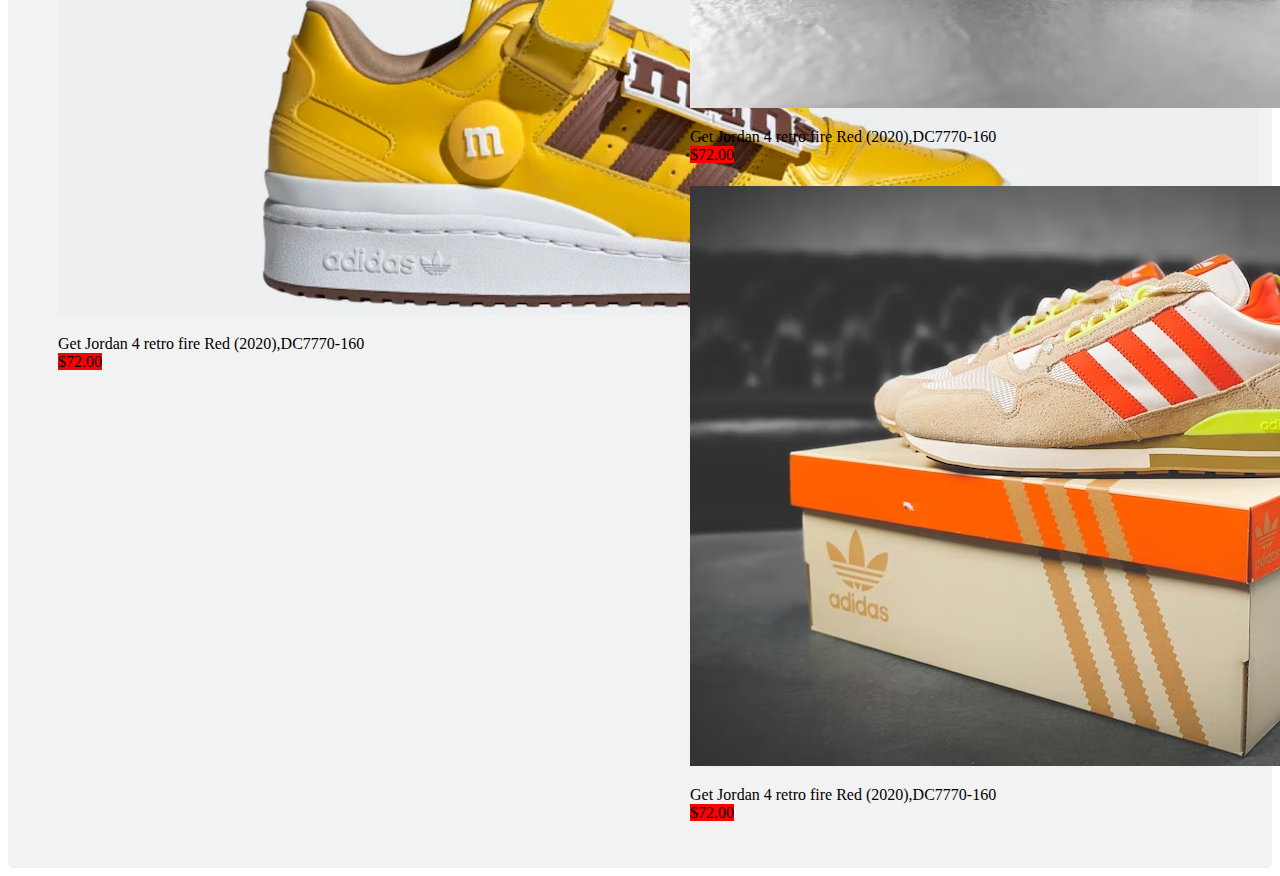
<file: adidasproduct.html>
<!DOCTYPE html>
<html lang="en">
<head>
    <meta charset="UTF-8">
    <meta http-equiv="X-UA-Compatible" content="IE=edge">
    <meta name="viewport" content="width=device-width, initial-scale=1.0">
    <title>Jordanproduct</title>
    <link rel="stylesheet" href="style.css">
    <!-- CSS only -->
    <link href="https://cdn.jsdelivr.net/npm/bootstrap@5.2.2/dist/css/bootstrap.min.css" rel="stylesheet" integrity="sha384-Zenh87qX5JnK2Jl0vWa8Ck2rdkQ2Bzep5IDxbcnCeuOxjzrPF/et3URy9Bv1WTRi" crossorigin="anonymous">
</head>
<body>
    <div id="wrap_page">
        <div id="unkhnown" style="margin:10px ;">
            <div id="letter_video">
                <h3 style="color: red;">
                    <center>
                        <strong>
                            Video
                        </strong>
                    </center>
                </h3>
            </div>

        </div>
        <div id="video">
            <a href="Product.html" style="margin: 50px ;">
                <svg xmlns="http://www.w3.org/2000/svg" width="40px" fill="none" viewBox="0 0 24 24" stroke-width="1.5" stroke="currentColor" class="w-6 h-6">
                    <path stroke-linecap="round" stroke-linejoin="round" d="M10.5 19.5L3 12m0 0l7.5-7.5M3 12h18" />
                  </svg>
                   
            </a>
            <a href="#" id=" favourite ">
              <svg xmlns="http://www.w3.org/2000/svg"  width="30px" style="float: right ;margin-right: 30px;color:rgb(194, 63, 85)"  viewBox="0 0 24 24" fill="currentColor" class="w-6 h-6">
                <path d="M11.645 20.91l-.007-.003-.022-.012a15.247 15.247 0 01-.383-.218 25.18 25.18 0 01-4.244-3.17C4.688 15.36 2.25 12.174 2.25 8.25 2.25 5.322 4.714 3 7.688 3A5.5 5.5 0 0112 5.052 5.5 5.5 0 0116.313 3c2.973 0 5.437 2.322 5.437 5.25 0 3.925-2.438 7.111-4.739 9.256a25.175 25.175 0 01-4.244 3.17 15.247 15.247 0 01-.383.219l-.022.012-.007.004-.003.001a.752.752 0 01-.704 0l-.003-.001z" />
              </svg>
              <svg xmlns="http://www.w3.org/2000/svg" width="30px" style="float:right ;margin-right: 20px;" viewBox="0 0 24 24" fill="currentColor" class="w-6 h-6">
                <path d="M2.25 2.25a.75.75 0 000 1.5h1.386c.17 0 .318.114.362.278l2.558 9.592a3.752 3.752 0 00-2.806 3.63c0 .414.336.75.75.75h15.75a.75.75 0 000-1.5H5.378A2.25 2.25 0 017.5 15h11.218a.75.75 0 00.674-.421 60.358 60.358 0 002.96-7.228.75.75 0 00-.525-.965A60.864 60.864 0 005.68 4.509l-.232-.867A1.875 1.875 0 003.636 2.25H2.25zM3.75 20.25a1.5 1.5 0 113 0 1.5 1.5 0 01-3 0zM16.5 20.25a1.5 1.5 0 113 0 1.5 1.5 0 01-3 0z" />
            </svg>
            <a href="#" class="letter"><span style="margin-right: 20px;color: rgb(251, 0, 255);">favourite</span></a>
            </a>
              
              
            <center>
                <iframe width="400px" height="315px" src="https://www.youtube-nocookie.com/embed/XKWkSkNx-JY" title="YouTube video player" frameborder="0" allow="accelerometer; autoplay; clipboard-write; encrypted-media; gyroscope; picture-in-picture" allowfullscreen></iframe>
            </center>

        </div>
        <div id="product">
            <div class="container">
              <div class="row">
                <div class="col">
                    <div class="card">
                        <img src="Adiddas/12.webp" class="card-img-top">
                        <div class="body">
                            <p>
                              Get Jordan 4 retro fire Red (2020),DC7770-160 <br>
                               <mark id="mark"> $72.00 </mark>
                            </p>
                        </div>
                    </div>
                </div>
                <div class="col">
                  <div class="card">
                    <img src="Adiddas/13.jpg" class="card-img-top">
                    <div class="body">
                        <p>
                          Get Jordan 4 retro fire Red (2020),DC7770-160 <br>
                           <mark id="mark"> $72.00 </mark>
                        </p>
                    </div>
                </div>
                   
                </div>
                <div class="col">
                  <div class="card">
                    <img src="Adiddas/14.jpg" class="card-img-top">
                    <div class="body">
                        <p>
                          Get Jordan 4 retro fire Red (2020),DC7770-160 <br>
                           <mark id="mark"> $72.00 </mark>
                        </p>
                    </div>
                </div>                    
                
              </div>

            </div>
        </div> 
         
        <div id="next_product">
          <div class="container">
            <div class="row">
              <div class="col">
                <div class="card">
                  <img src="images/103.avif" class="card-img-top">
                  <div class="body">
                      <p>
                        Get Jordan 4 retro fire Red (2020),DC7770-160 <br>
                         <mark id="mark"> $72.00 </mark>
                      </p>
                  </div>
              </div>                    
              
            </div>
            <div class="col">
              <div class="card">
                <img src="Adiddas/16.webp" class="card-img-top">
                <div class="body">
                    <p>
                      Get Jordan 4 retro fire Red (2020),DC7770-160 <br>
                       <mark id="mark"> $72.00 </mark>
                    </p>
                </div>
            </div>                    
            
          </div>
          <div class="col">
            <div class="card">
              <img src="images/104.avif" class="card-img-top">
              <div class="body">
                  <p>
                    Get Jordan 4 retro fire Red (2020),DC7770-160 <br>
                     <mark id="mark"> $72.00 </mark>
                  </p>
              </div>
          </div>                    
          
        </div>

            </div>

          </div>

        </div>

        <div id="last_product">
          <div class="container">
            <div class="row">
              <div class="col">
                <div class="card">
                  <img src="Adiddas/18.png" class="card-img-top">
                  <div class="body">
                      <p>
                        Get Jordan 4 retro fire Red (2020),DC7770-160 <br>
                         <mark id="mark"> $72.00 </mark>
                      </p>
                  </div>
              </div>                    
              
            </div>
            <div class="col">
              <div class="card">
                <img src="images/105.avif" class="card-img-top">
                <div class="body">
                    <p>
                      Get Jordan 4 retro fire Red (2020),DC7770-160 <br>
                       <mark id="mark"> $72.00 </mark>
                    </p>
                </div>
            </div>                    
            
          </div>
          <div class="col">
            <div class="card">
              <img src="images/106.avif" class="card-img-top">
              <div class="body">
                  <p>
                    Get Jordan 4 retro fire Red (2020),DC7770-160 <br>
                     <mark id="mark" > $72.00 </mark>
                  </p>
              </div>
          </div>                    
          
        </div>

            </div>

          </div>

        </div>

    </div>
    
</body>
</html>
</file>
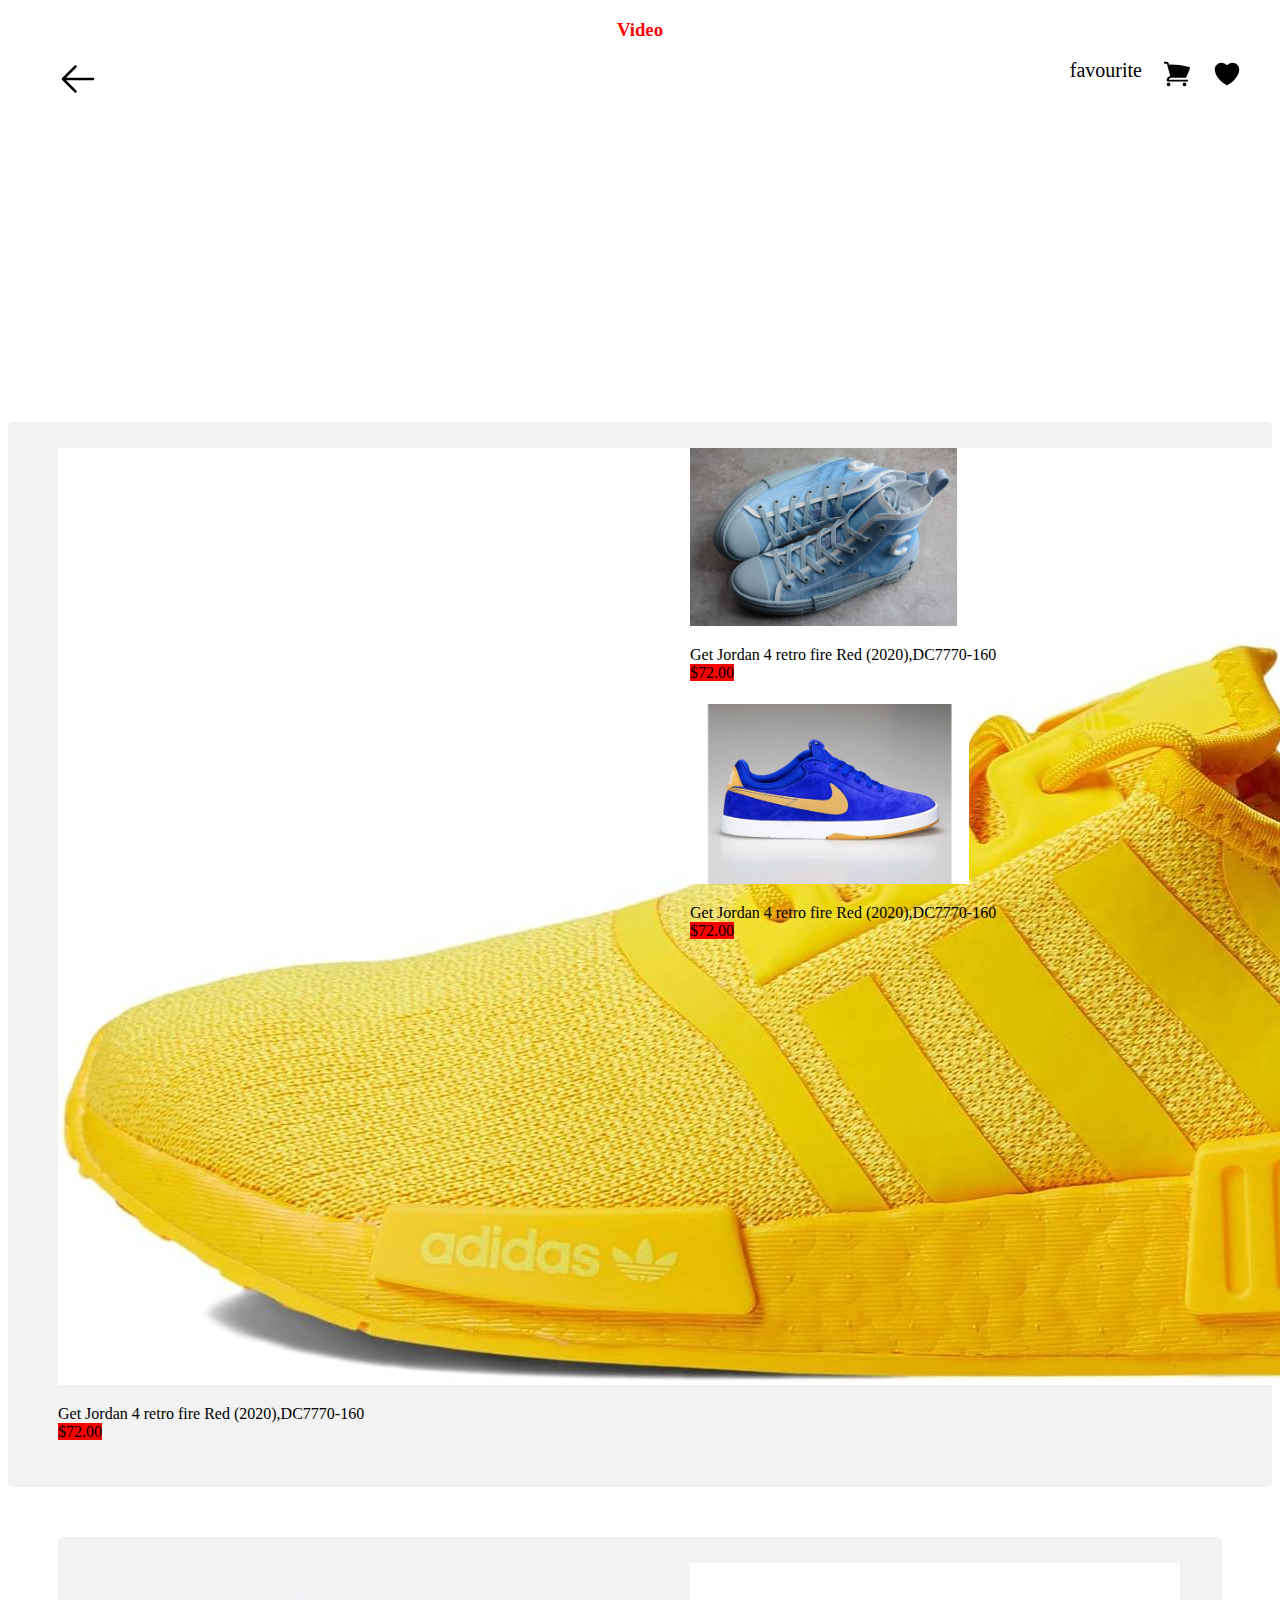
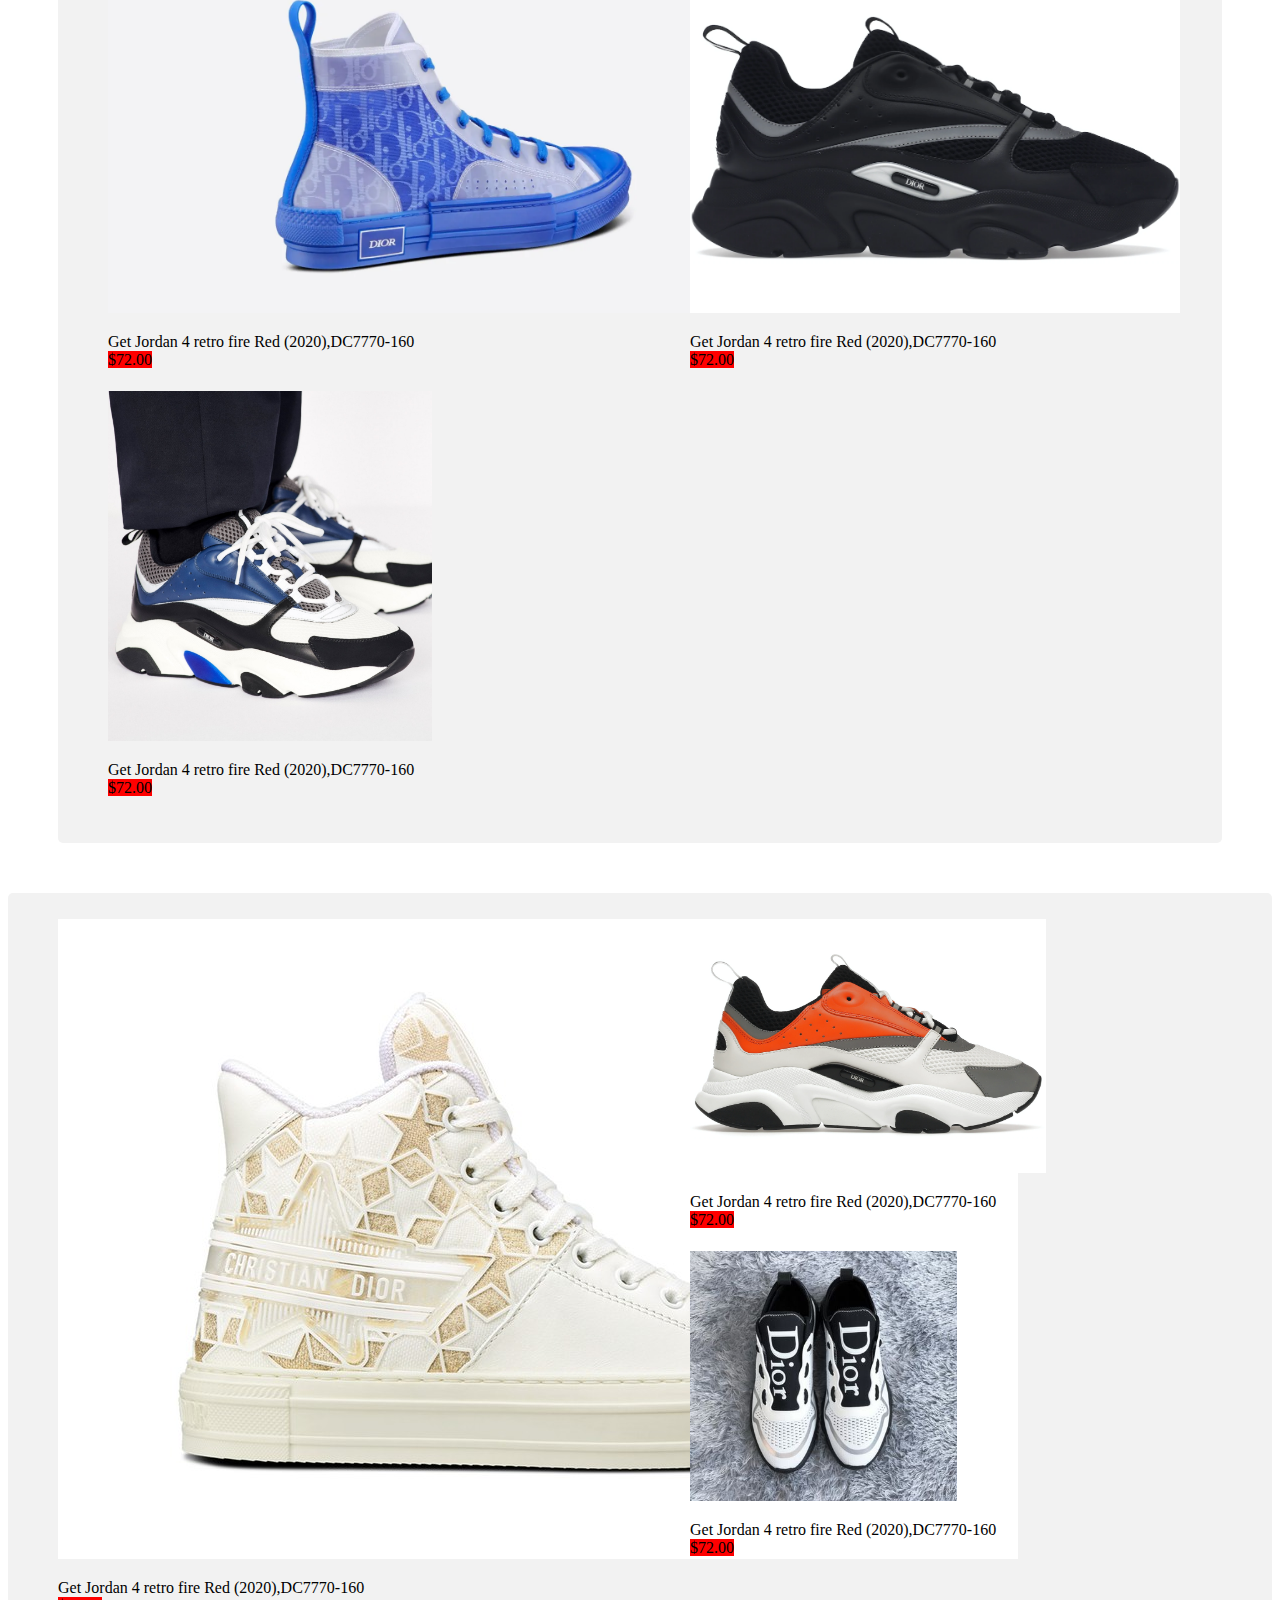
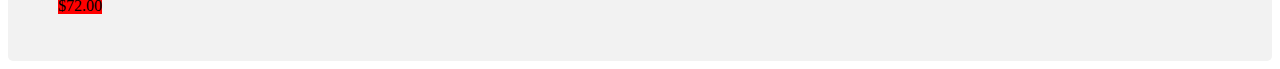
<file: diorproduct.html>
<!DOCTYPE html>
<html lang="en">
<head>
    <meta charset="UTF-8">
    <meta http-equiv="X-UA-Compatible" content="IE=edge">
    <meta name="viewport" content="width=device-width, initial-scale=1.0">
    <title>Jordanproduct</title>
    <link rel="stylesheet" href="style.css">
    <!-- CSS only -->
    <link href="https://cdn.jsdelivr.net/npm/bootstrap@5.2.2/dist/css/bootstrap.min.css" rel="stylesheet" integrity="sha384-Zenh87qX5JnK2Jl0vWa8Ck2rdkQ2Bzep5IDxbcnCeuOxjzrPF/et3URy9Bv1WTRi" crossorigin="anonymous">
</head>
<body>
    <div id="wrap_page">
        <div id="unkhnown" style="margin:10px ;">
            <div id="letter_video">
                <h3 style="color: red;">
                    <center>
                        <strong>
                            Video
                        </strong>
                    </center>
                </h3>
            </div>

        </div>
        <div id="video">
            <a href="Product.html" style="margin: 50px ;">
                <svg xmlns="http://www.w3.org/2000/svg" width="40px" fill="none" viewBox="0 0 24 24" stroke-width="1.5" stroke="currentColor" class="w-6 h-6">
                    <path stroke-linecap="round" stroke-linejoin="round" d="M10.5 19.5L3 12m0 0l7.5-7.5M3 12h18" />
                  </svg>
                 
            </a>
            <a href="#" id=" favourite ">
              <svg xmlns="http://www.w3.org/2000/svg"  width="30px" style="float: right ;margin-right: 30px;"  viewBox="0 0 24 24" fill="currentColor" class="w-6 h-6">
                <path d="M11.645 20.91l-.007-.003-.022-.012a15.247 15.247 0 01-.383-.218 25.18 25.18 0 01-4.244-3.17C4.688 15.36 2.25 12.174 2.25 8.25 2.25 5.322 4.714 3 7.688 3A5.5 5.5 0 0112 5.052 5.5 5.5 0 0116.313 3c2.973 0 5.437 2.322 5.437 5.25 0 3.925-2.438 7.111-4.739 9.256a25.175 25.175 0 01-4.244 3.17 15.247 15.247 0 01-.383.219l-.022.012-.007.004-.003.001a.752.752 0 01-.704 0l-.003-.001z" />
              </svg>
              <svg xmlns="http://www.w3.org/2000/svg" width="30px" style="float:right ;margin-right: 20px;" viewBox="0 0 24 24" fill="currentColor" class="w-6 h-6">
                <path d="M2.25 2.25a.75.75 0 000 1.5h1.386c.17 0 .318.114.362.278l2.558 9.592a3.752 3.752 0 00-2.806 3.63c0 .414.336.75.75.75h15.75a.75.75 0 000-1.5H5.378A2.25 2.25 0 017.5 15h11.218a.75.75 0 00.674-.421 60.358 60.358 0 002.96-7.228.75.75 0 00-.525-.965A60.864 60.864 0 005.68 4.509l-.232-.867A1.875 1.875 0 003.636 2.25H2.25zM3.75 20.25a1.5 1.5 0 113 0 1.5 1.5 0 01-3 0zM16.5 20.25a1.5 1.5 0 113 0 1.5 1.5 0 01-3 0z" />
            </svg>
            <a href="#" class="letter"><span style="margin-right: 20px;">favourite</span></a>
            </a>
              
              
            <center>
                <iframe width="400px" height="315px" src="https://www.youtube-nocookie.com/embed/XKWkSkNx-JY" title="YouTube video player" frameborder="0" allow="accelerometer; autoplay; clipboard-write; encrypted-media; gyroscope; picture-in-picture" allowfullscreen></iframe>
            </center>

        </div>
        <div id="product">
            <div class="container">
              <div class="row">
                <div class="col">
                    <div class="card">
                        <img src="Adiddas/17.jpg" class="card-img-top">
                        <div class="body">
                            <p>
                              Get Jordan 4 retro fire Red (2020),DC7770-160 <br> 
                              <mark id="mark" > $72.00 </mark>
                            </p>
                        </div>
                    </div>
                </div>
                <div class="col">
                  <div class="card">
                    <img style="width:267px ;" src="images/301.jpg" class="card-img-top">
                    <div class="body">
                        <p>
                          Get Jordan 4 retro fire Red (2020),DC7770-160 <br>
                          <mark id="mark"> $72.00 </mark>
                        </p>
                    </div>
                </div>
                   
                </div>
                <div class="col">
                  <div class="card">
                    <img height="180px" src="nike/28.webp" class="card-img-top">
                    <div class="body">
                        <p>
                          Get Jordan 4 retro fire Red (2020),DC7770-160 <br>
                          <mark id="mark"> $72.00 </mark>
                        </p>
                    </div>
                </div>                    
                
              </div>

            </div>
        </div> 
         
        <div id="next_product">
          <div class="container">
            <div class="row">
              <div class="col">
                <div class="card">
                  <img height="350px" src="images/303.webp" class="card-img-top">
                  <div class="body">
                      <p>
                        Get Jordan 4 retro fire Red (2020),DC7770-160 <br>
                        <mark id="mark"> $72.00 </mark>
                      </p>
                  </div>
              </div>                    
              
            </div>
            <div class="col">
              <div class="card">
                <img height="350px" src="images/304.webp" class="card-img-top">
                <div class="body">
                    <p>
                      Get Jordan 4 retro fire Red (2020),DC7770-160 <br>
                      <mark id="mark"> $72.00 </mark>
                    </p>
                </div>
            </div>                    
            
          </div>
          <div class="col">
            <div class="card">
              <img height="350px" src="images/305.jpg" class="card-img-top">
              <div class="body">
                  <p>
                    Get Jordan 4 retro fire Red (2020),DC7770-160 <br>
                    <mark id="mark"> $72.00 </mark>
                  </p>
              </div>
          </div>                    
          
        </div>

            </div>

          </div>

        </div>

        <div id="last_product">
          <div class="container">
            <div class="row">
              <div class="col">
                <div class="card">
                  <img src="images/306.jpg" class="card-img-top">
                  <div class="body">
                      <p>
                        Get Jordan 4 retro fire Red (2020),DC7770-160 <br>
                        <mark id="mark"> $72.00 </mark>
                      </p>
                  </div>
              </div>                    
              
            </div>
            <div class="col">
              <div class="card">
                <img height="254px" src="images/307.webp" class="card-img-top">
                <div class="body">
                    <p>
                      Get Jordan 4 retro fire Red (2020),DC7770-160 <br>
                      <mark id="mark"> $72.00 </mark>
                    </p>
                </div>
            </div>                    
            
          </div>
          <div class="col">
            <div class="card">
              <img height="250px" src="images/308.jpg" class="card-img-top">
              <div class="body">
                  <p>
                    Get Jordan 4 retro fire Red (2020),DC7770-160 <br>
                    <mark id="mark"> $72.00 </mark>
                  </p>
              </div>
          </div>                    
          
        </div>

            </div>

          </div>

        </div>

    </div>
    
</body>
</html>
</file>
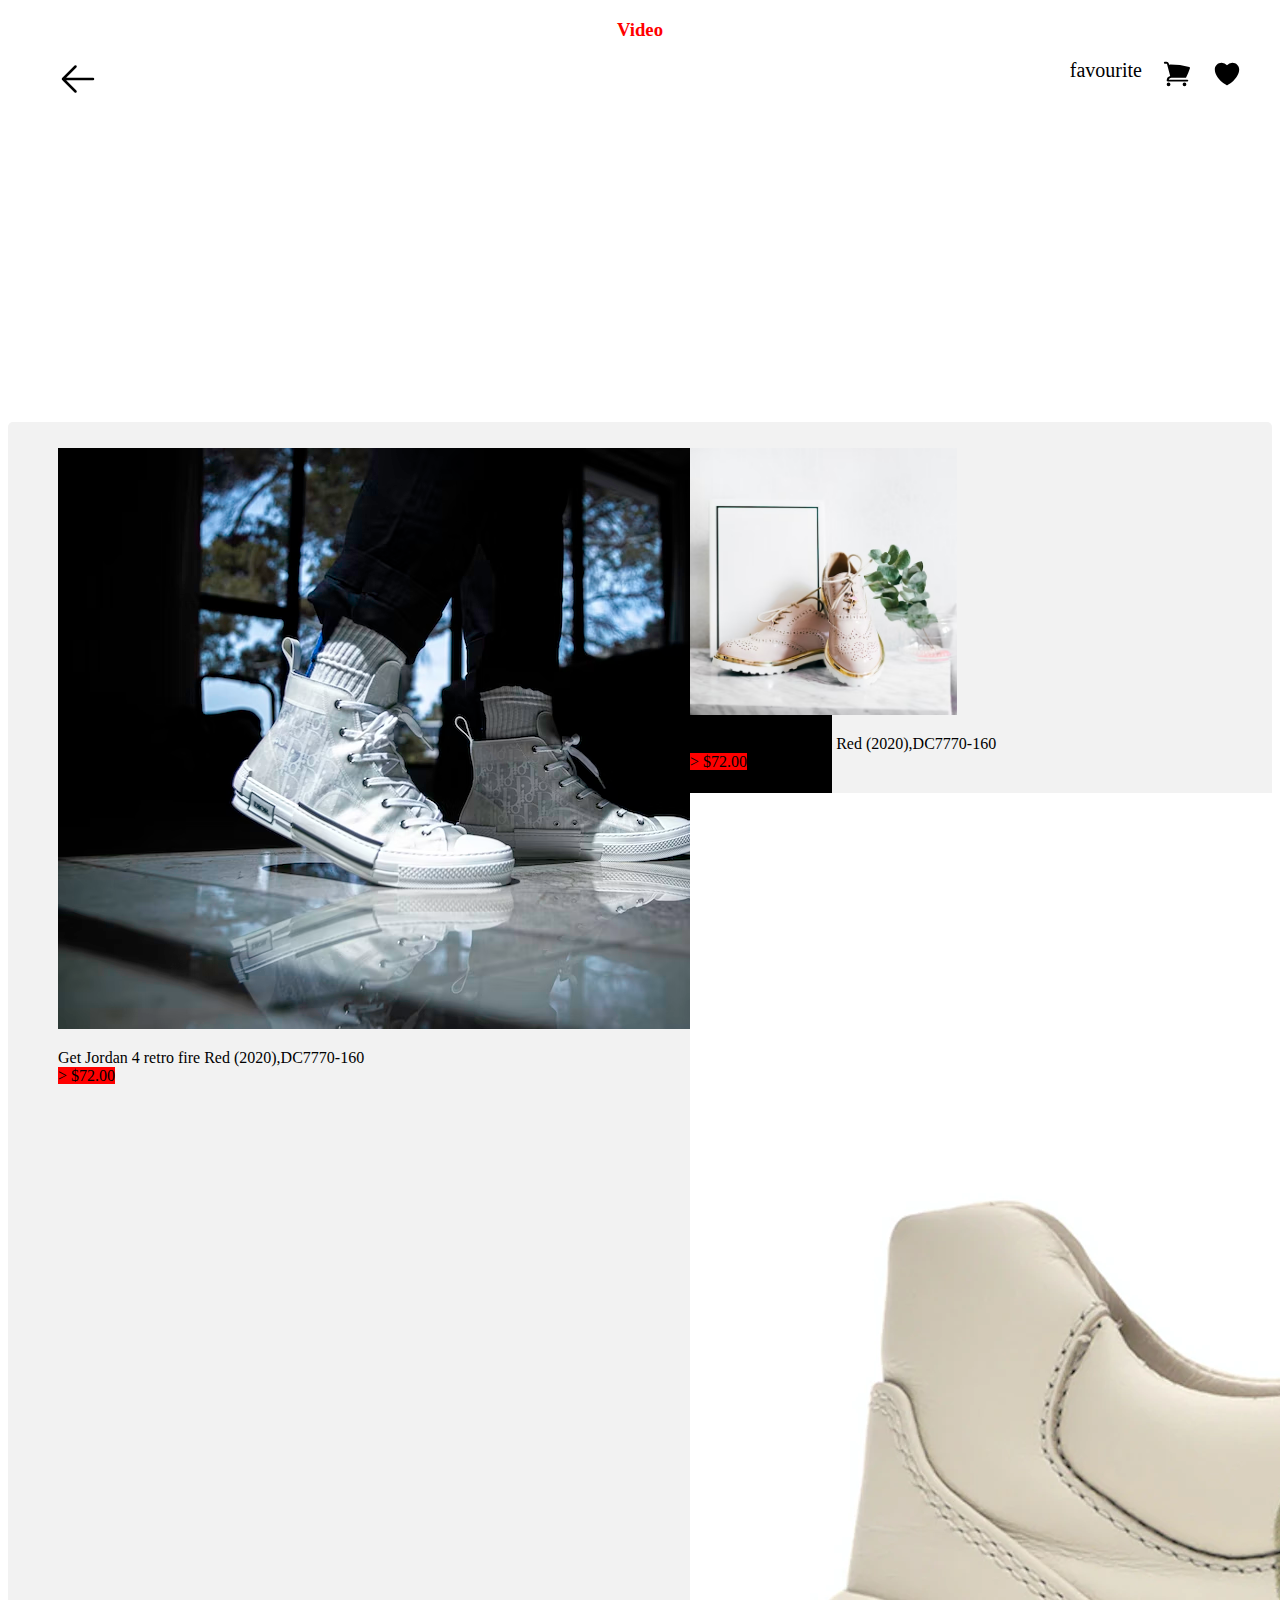
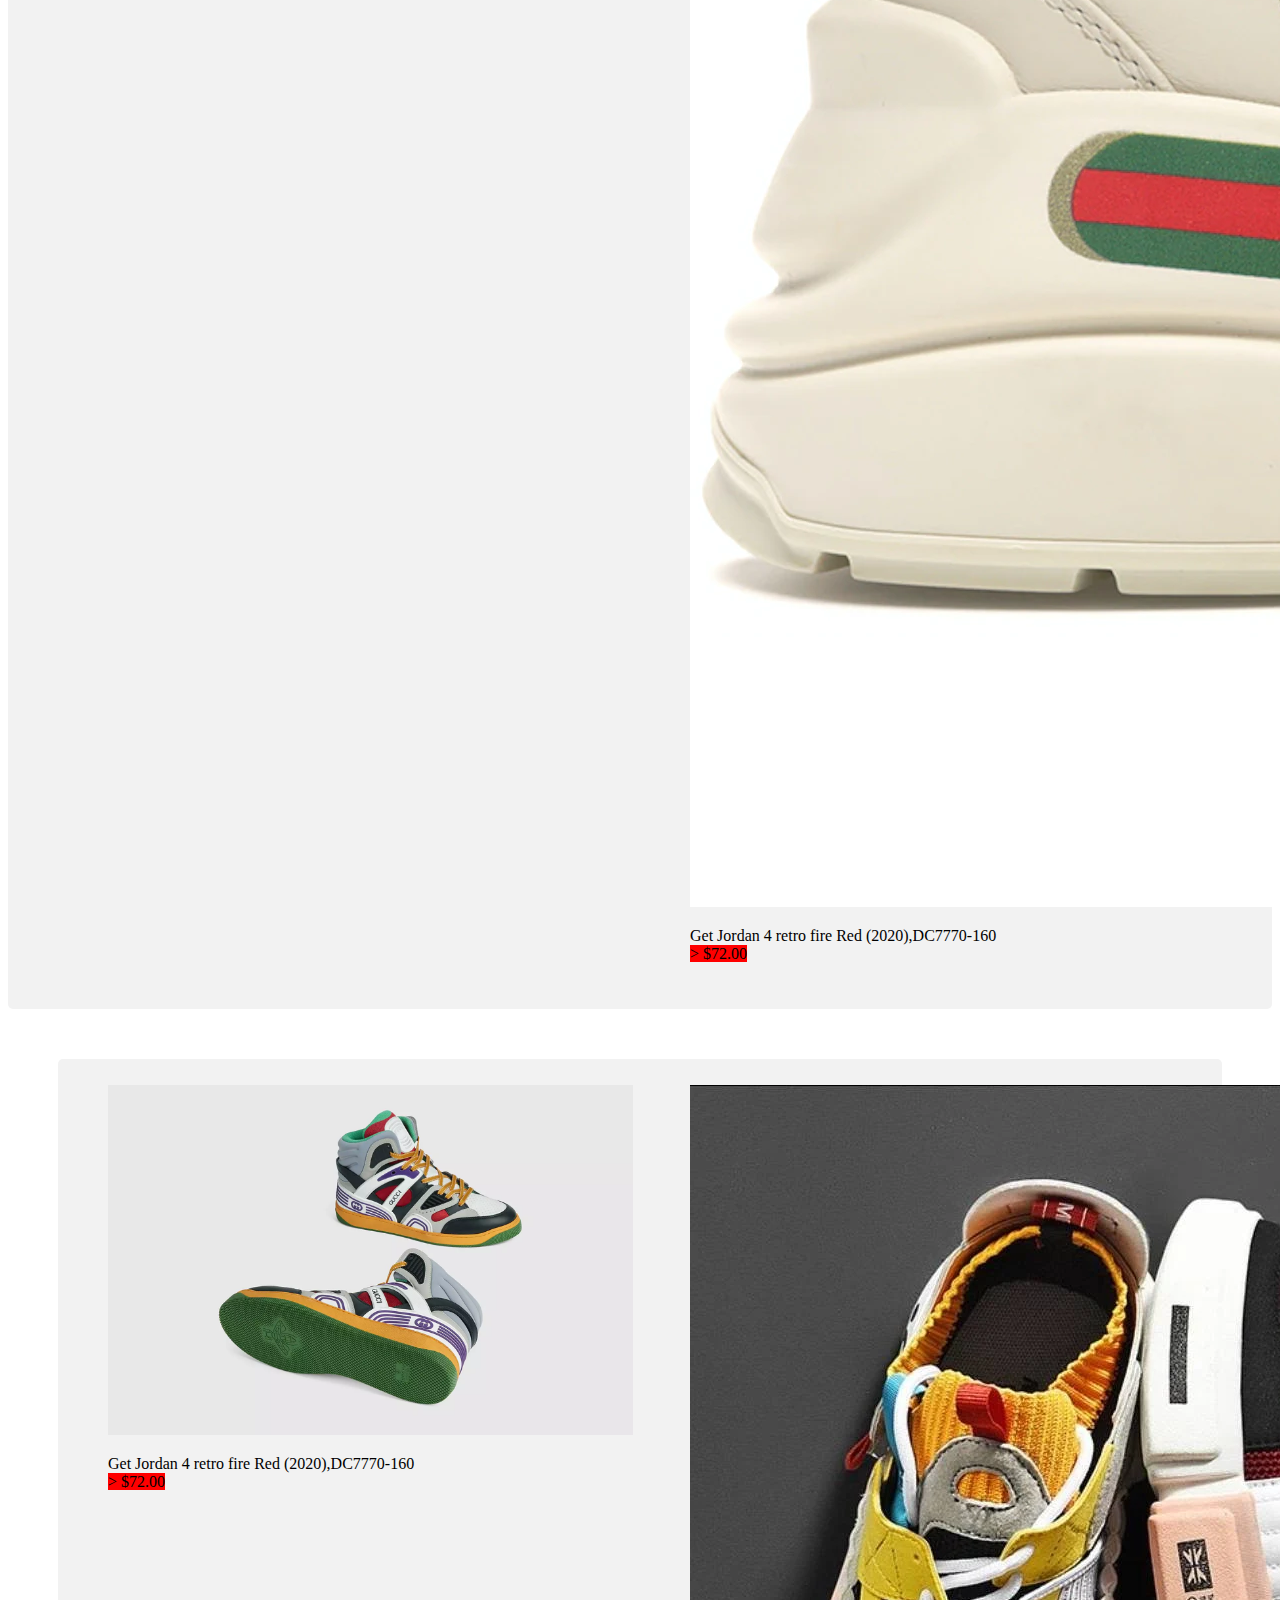
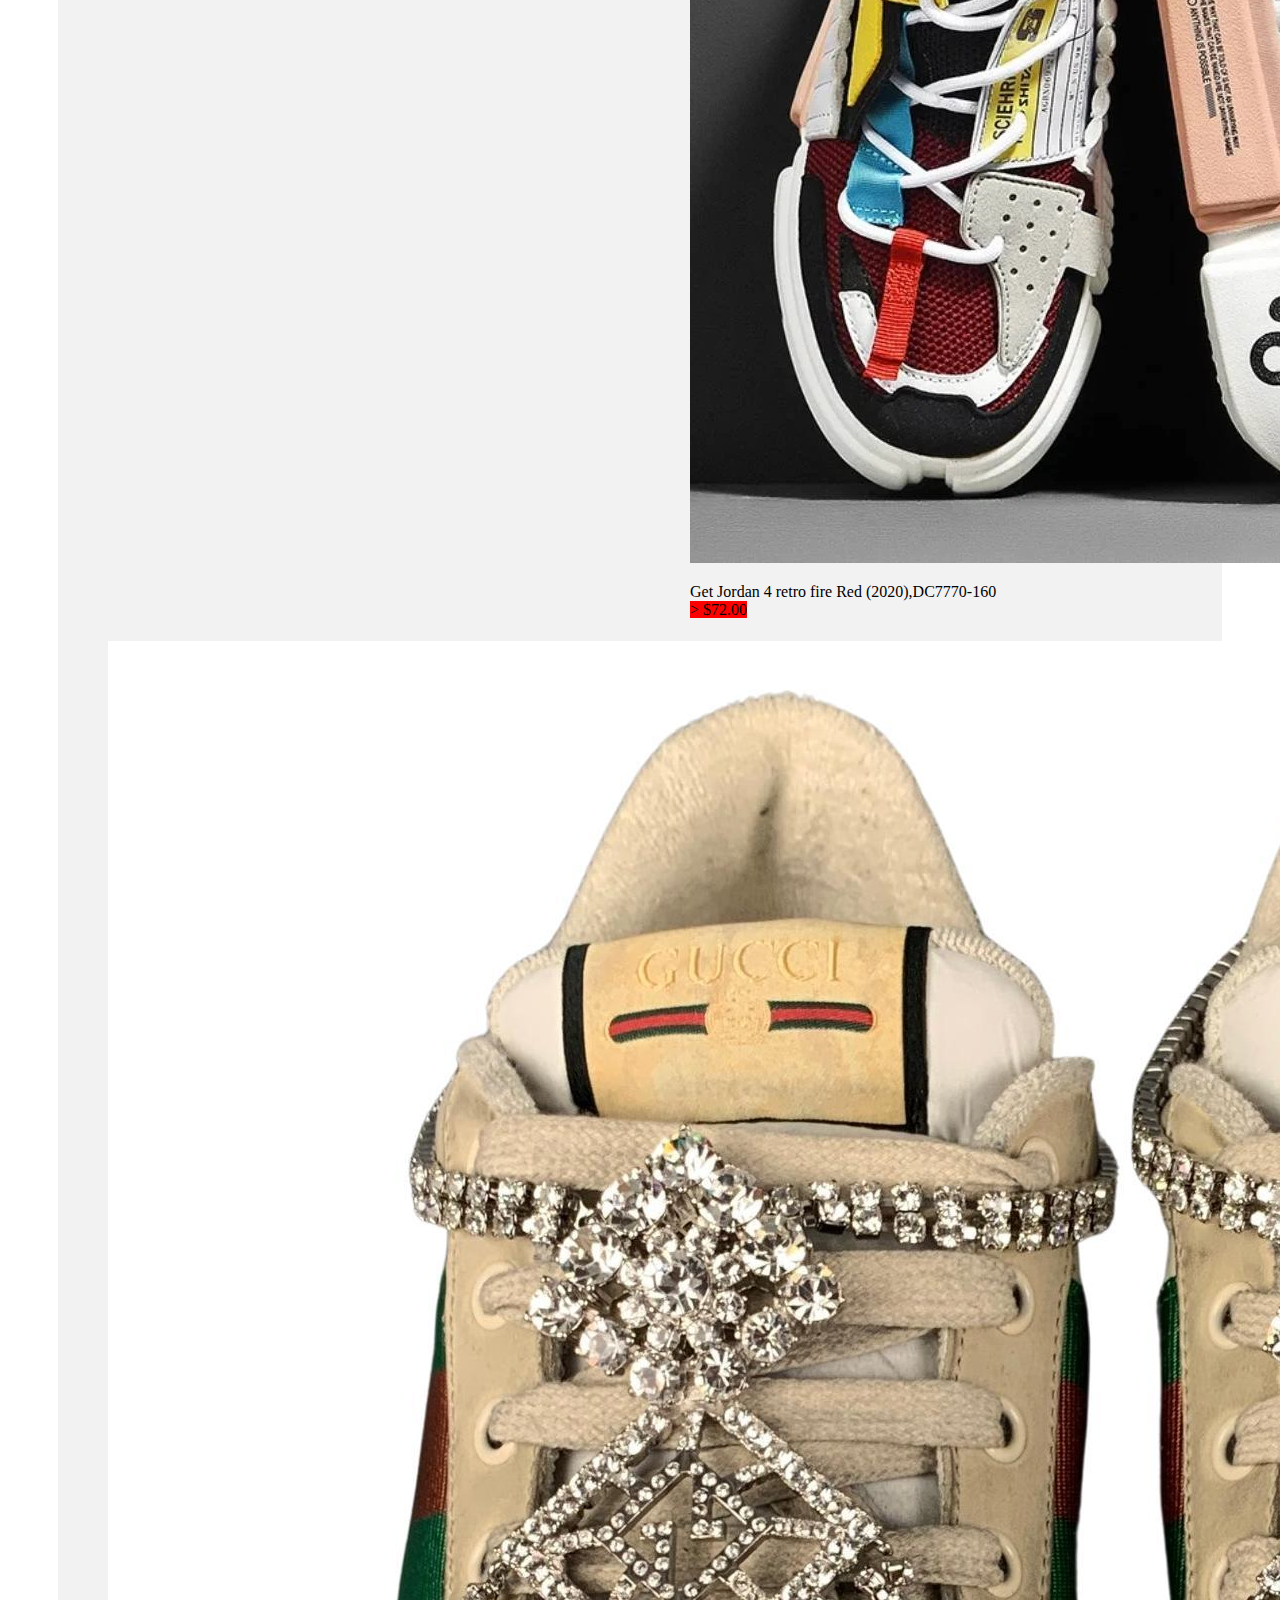
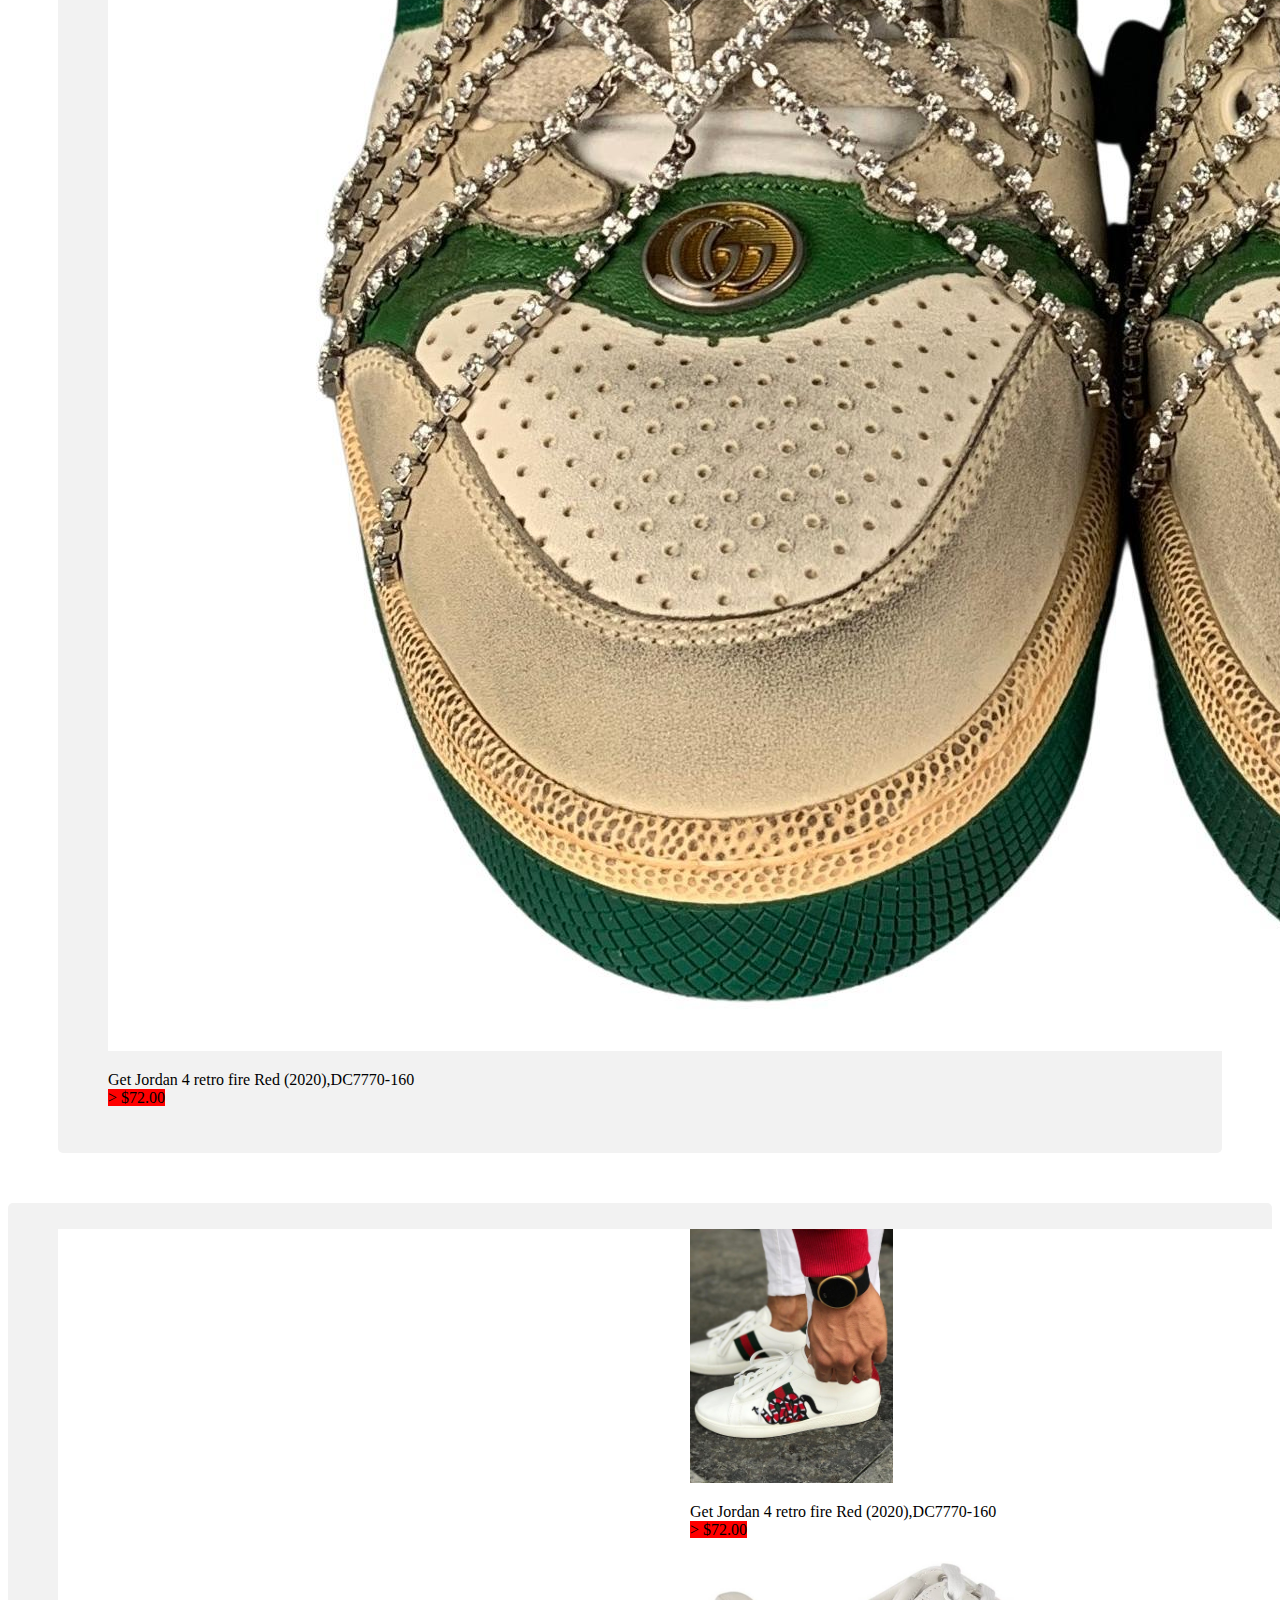
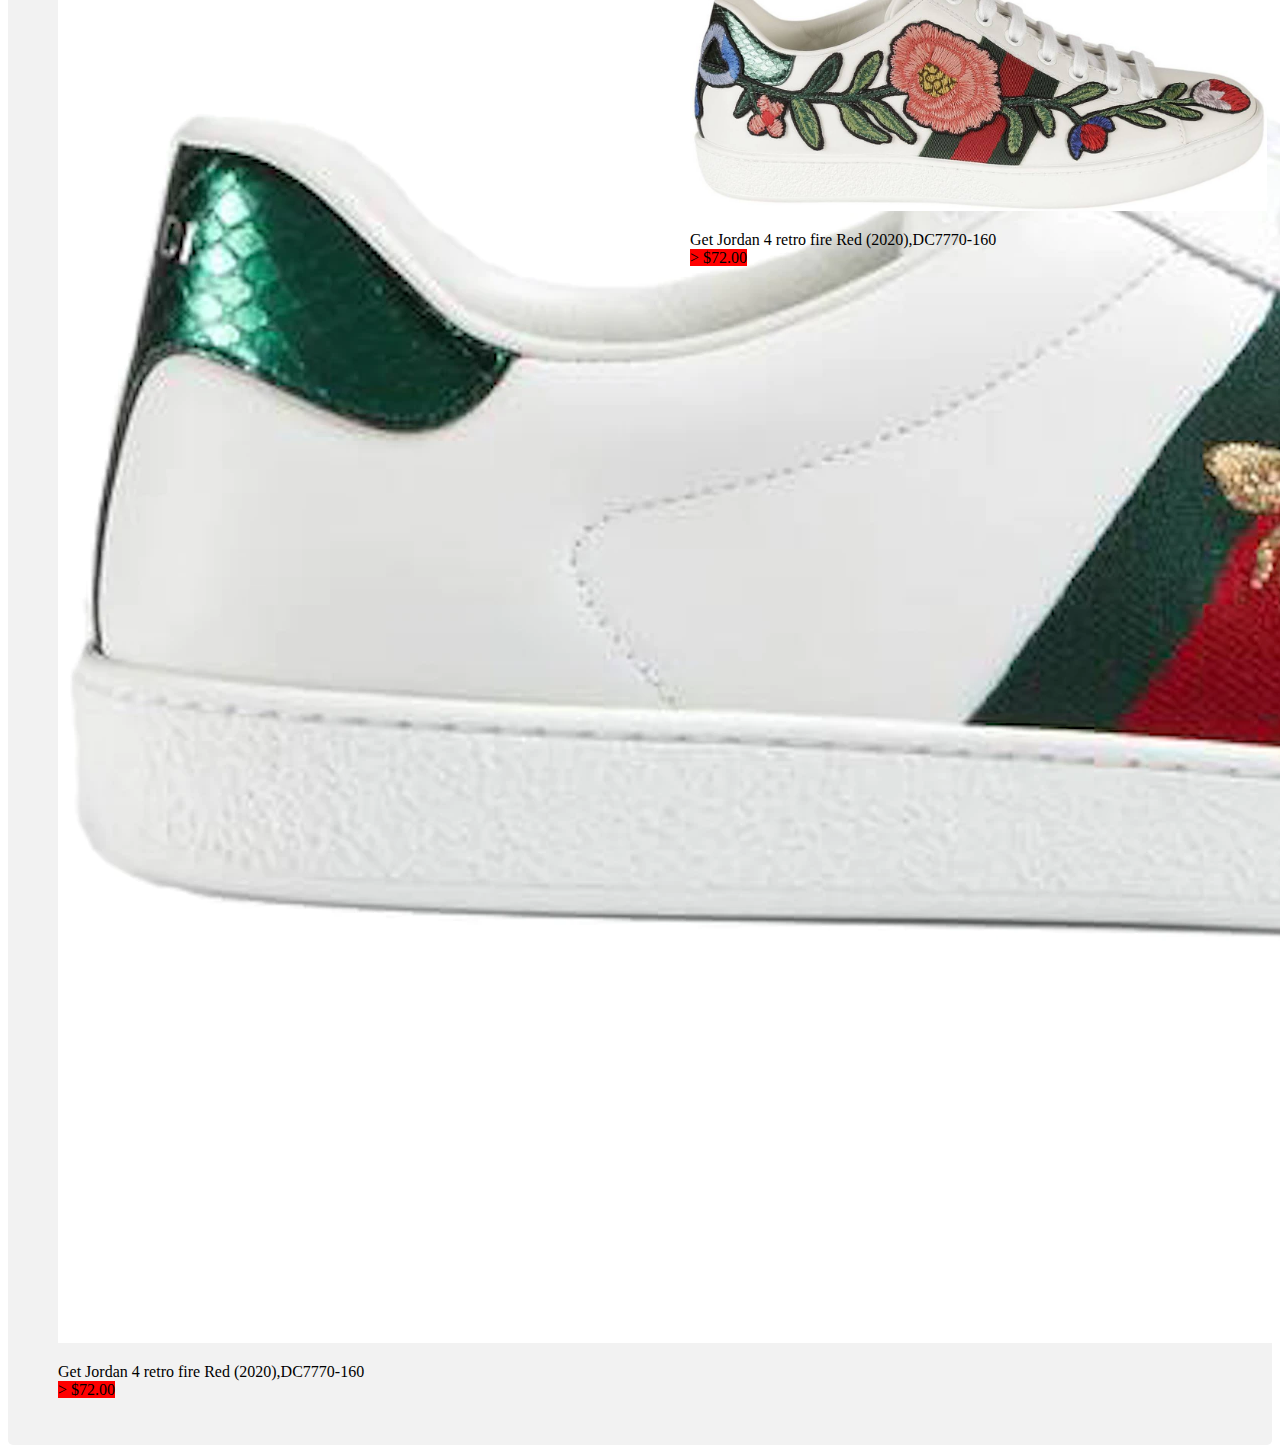
<file: gucciproduct.html>
<!DOCTYPE html>
<html lang="en">
<head>
    <meta charset="UTF-8">
    <meta http-equiv="X-UA-Compatible" content="IE=edge">
    <meta name="viewport" content="width=device-width, initial-scale=1.0">
    <title>Jordanproduct</title>
    <link rel="stylesheet" href="style.css">
    <!-- CSS only -->
    <link href="https://cdn.jsdelivr.net/npm/bootstrap@5.2.2/dist/css/bootstrap.min.css" rel="stylesheet" integrity="sha384-Zenh87qX5JnK2Jl0vWa8Ck2rdkQ2Bzep5IDxbcnCeuOxjzrPF/et3URy9Bv1WTRi" crossorigin="anonymous">
</head>
<body>
    <div id="wrap_page">
        <div id="unkhnown" style="margin:10px ;">
            <div id="letter_video">
                <h3 style="color: red;">
                    <center>
                        <strong>
                            Video
                        </strong>
                    </center>
                </h3>
            </div>

        </div>
        <div id="video">
            <a href="Product.html" style="margin: 50px ;">
                <svg xmlns="http://www.w3.org/2000/svg" width="40px" fill="none" viewBox="0 0 24 24" stroke-width="1.5" stroke="currentColor" class="w-6 h-6">
                    <path stroke-linecap="round" stroke-linejoin="round" d="M10.5 19.5L3 12m0 0l7.5-7.5M3 12h18" />
                  </svg>
                  
            </a>
            <a href="#" id=" favourite ">
              <svg xmlns="http://www.w3.org/2000/svg"  width="30px" style="float: right ;margin-right: 30px;"  viewBox="0 0 24 24" fill="currentColor" class="w-6 h-6">
                <path d="M11.645 20.91l-.007-.003-.022-.012a15.247 15.247 0 01-.383-.218 25.18 25.18 0 01-4.244-3.17C4.688 15.36 2.25 12.174 2.25 8.25 2.25 5.322 4.714 3 7.688 3A5.5 5.5 0 0112 5.052 5.5 5.5 0 0116.313 3c2.973 0 5.437 2.322 5.437 5.25 0 3.925-2.438 7.111-4.739 9.256a25.175 25.175 0 01-4.244 3.17 15.247 15.247 0 01-.383.219l-.022.012-.007.004-.003.001a.752.752 0 01-.704 0l-.003-.001z" />
              </svg>
              <svg xmlns="http://www.w3.org/2000/svg" width="30px" style="float:right ;margin-right: 20px;" viewBox="0 0 24 24" fill="currentColor" class="w-6 h-6">
                <path d="M2.25 2.25a.75.75 0 000 1.5h1.386c.17 0 .318.114.362.278l2.558 9.592a3.752 3.752 0 00-2.806 3.63c0 .414.336.75.75.75h15.75a.75.75 0 000-1.5H5.378A2.25 2.25 0 017.5 15h11.218a.75.75 0 00.674-.421 60.358 60.358 0 002.96-7.228.75.75 0 00-.525-.965A60.864 60.864 0 005.68 4.509l-.232-.867A1.875 1.875 0 003.636 2.25H2.25zM3.75 20.25a1.5 1.5 0 113 0 1.5 1.5 0 01-3 0zM16.5 20.25a1.5 1.5 0 113 0 1.5 1.5 0 01-3 0z" />
            </svg>
            <a href="#" class="letter"><span style="margin-right: 20px;">favourite</span></a>
            </a>
              
              
            <center>
                <iframe width="400px" height="315px" src="https://www.youtube-nocookie.com/embed/XKWkSkNx-JY" title="YouTube video player" frameborder="0" allow="accelerometer; autoplay; clipboard-write; encrypted-media; gyroscope; picture-in-picture" allowfullscreen></iframe>
            </center>

        </div>
        <div id="product">
            <div class="container">
              <div class="row">
                <div class="col">
                    <div class="card">
                        <img src="images/200.avif" class="card-img-top">
                        <div class="body">
                            <p>
                              Get Jordan 4 retro fire Red (2020),DC7770-160 <br>
                              <mark id="mark"> > $72.00 </mark>
                            </p>
                        </div>
                    </div>
                </div>
                <div class="col">
                  <div class="card">
                    <img style="width:267px ;" src="images/201.avif" class="card-img-top">
                    <div class="body">
                        <p>
                          Get Jordan 4 retro fire Red (2020),DC7770-160 <br>
                          <mark id="mark">> $72.00 </mark>
                        </p>
                    </div>
                </div>
                   
                </div>
                <div class="col">
                  <div class="card">
                    <img src="images/202.webp" class="card-img-top">
                    <div class="body">
                        <p>
                          Get Jordan 4 retro fire Red (2020),DC7770-160 <br>
                          <mark id="mark">> $72.00 </mark>
                        </p>
                    </div>
                </div>                    
                
              </div>

            </div>
        </div> 
         
        <div id="next_product">
          <div class="container">
            <div class="row">
              <div class="col">
                <div class="card">
                  <img height="350px" src="images/203.webp" class="card-img-top">
                  <div class="body">
                      <p>
                        Get Jordan 4 retro fire Red (2020),DC7770-160 <br>
                        <mark id="mark">> $72.00 </mark>
                      </p>
                  </div>
              </div>                    
              
            </div>
            <div class="col">
              <div class="card">
                <img src="images/204.webp" class="card-img-top">
                <div class="body">
                    <p>
                      Get Jordan 4 retro fire Red (2020),DC7770-160 <br>
                      <mark id="mark">> $72.00 </mark>
                    </p>
                </div>
            </div>                    
            
          </div>
          <div class="col">
            <div class="card">
              <img src="images/205.jpg" class="card-img-top">
              <div class="body">
                  <p>
                    Get Jordan 4 retro fire Red (2020),DC7770-160 <br>
                    <mark id="mark">> $72.00 </mark>
                  </p>
              </div>
          </div>                    
          
        </div>

            </div>

          </div>

        </div>

        <div id="last_product">
          <div class="container">
            <div class="row">
              <div class="col">
                <div class="card">
                  <img src="images/206.webp" class="card-img-top">
                  <div class="body">
                      <p>
                        Get Jordan 4 retro fire Red (2020),DC7770-160 <br>
                        <mark id="mark">> $72.00 </mark>
                      </p>
                  </div>
              </div>                    
              
            </div>
            <div class="col">
              <div class="card">
                <img height="254px" src="images/207.jpg" class="card-img-top">
                <div class="body">
                    <p>
                      Get Jordan 4 retro fire Red (2020),DC7770-160 <br>
                      <mark id="mark">> $72.00 </mark>
                    </p>
                </div>
            </div>                    
            
          </div>
          <div class="col">
            <div class="card">
              <img height="250px" src="images/208.jpg" class="card-img-top">
              <div class="body">
                  <p>
                    Get Jordan 4 retro fire Red (2020),DC7770-160 <br>
                    <mark id="mark">> $72.00 </mark>
                  </p>
              </div>
          </div>                    
          
        </div>

            </div>

          </div>

        </div>

    </div>
    
</body>
</html>
</file>
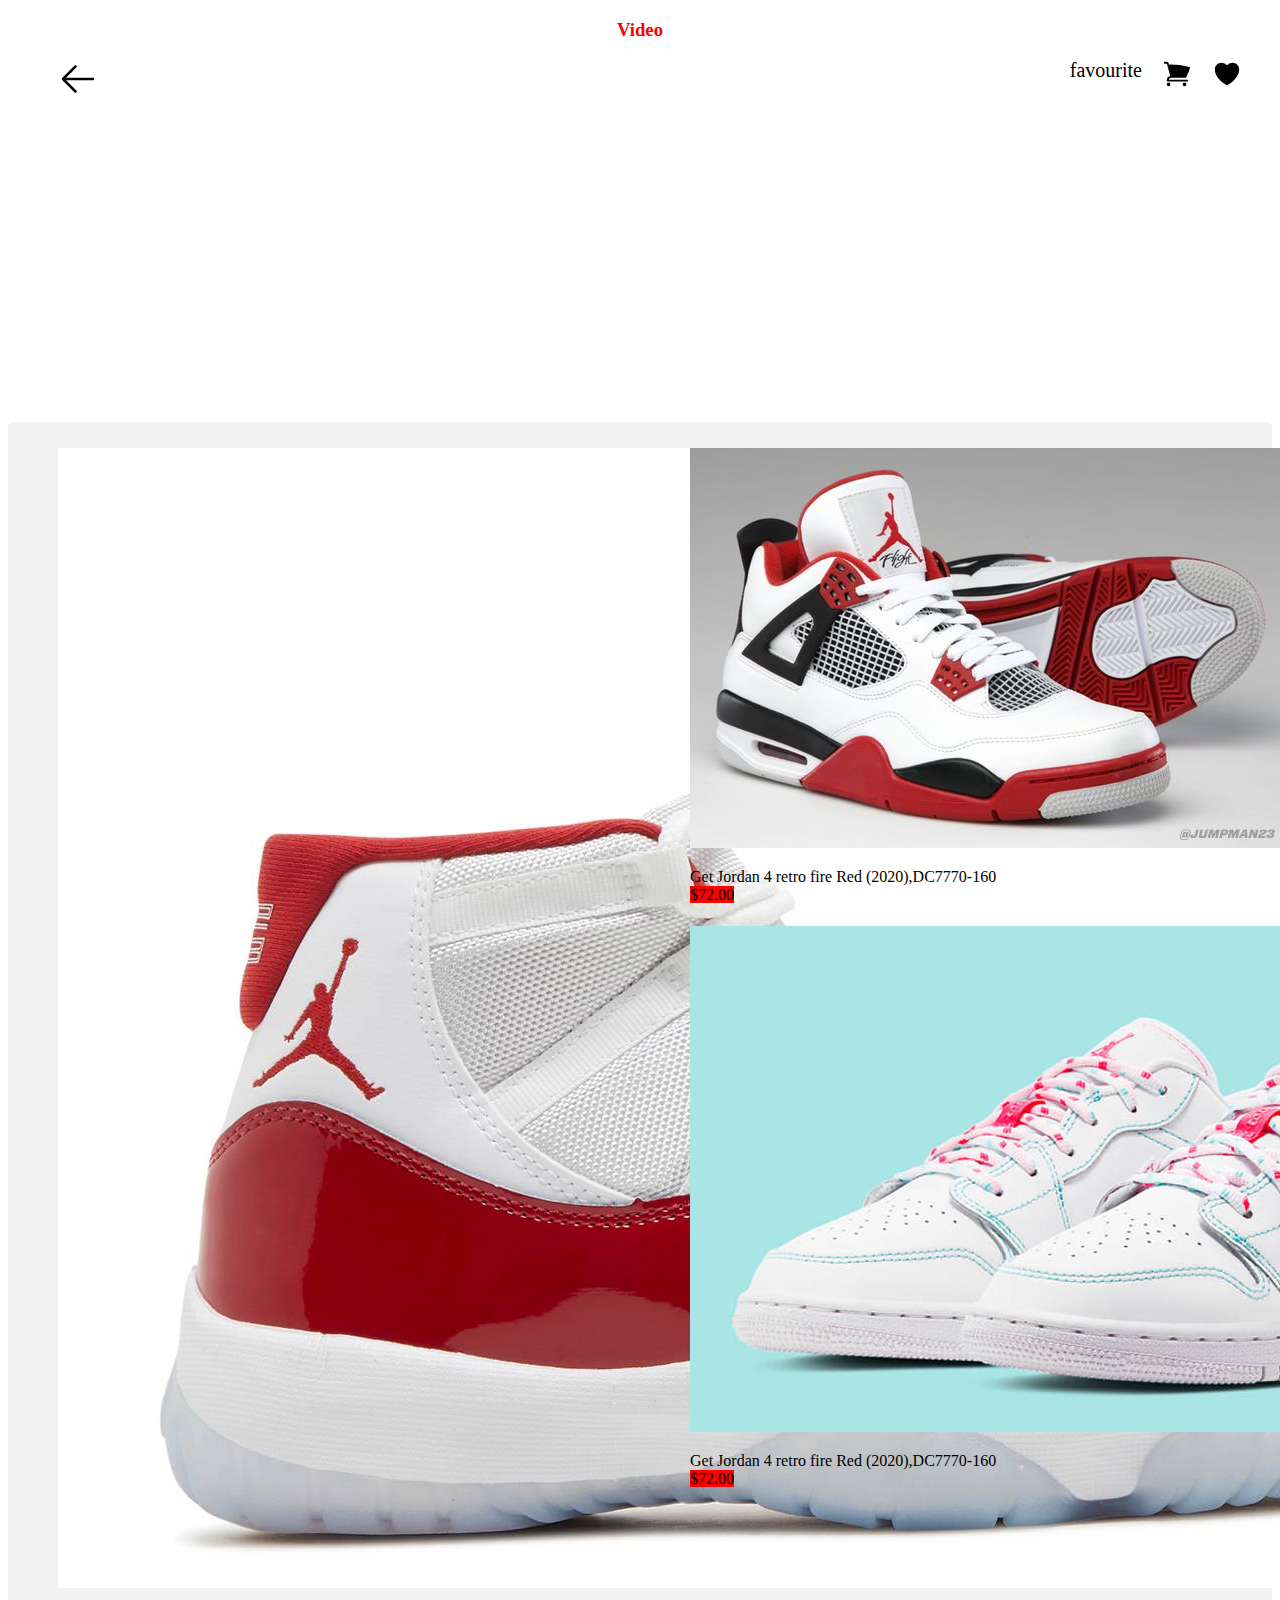
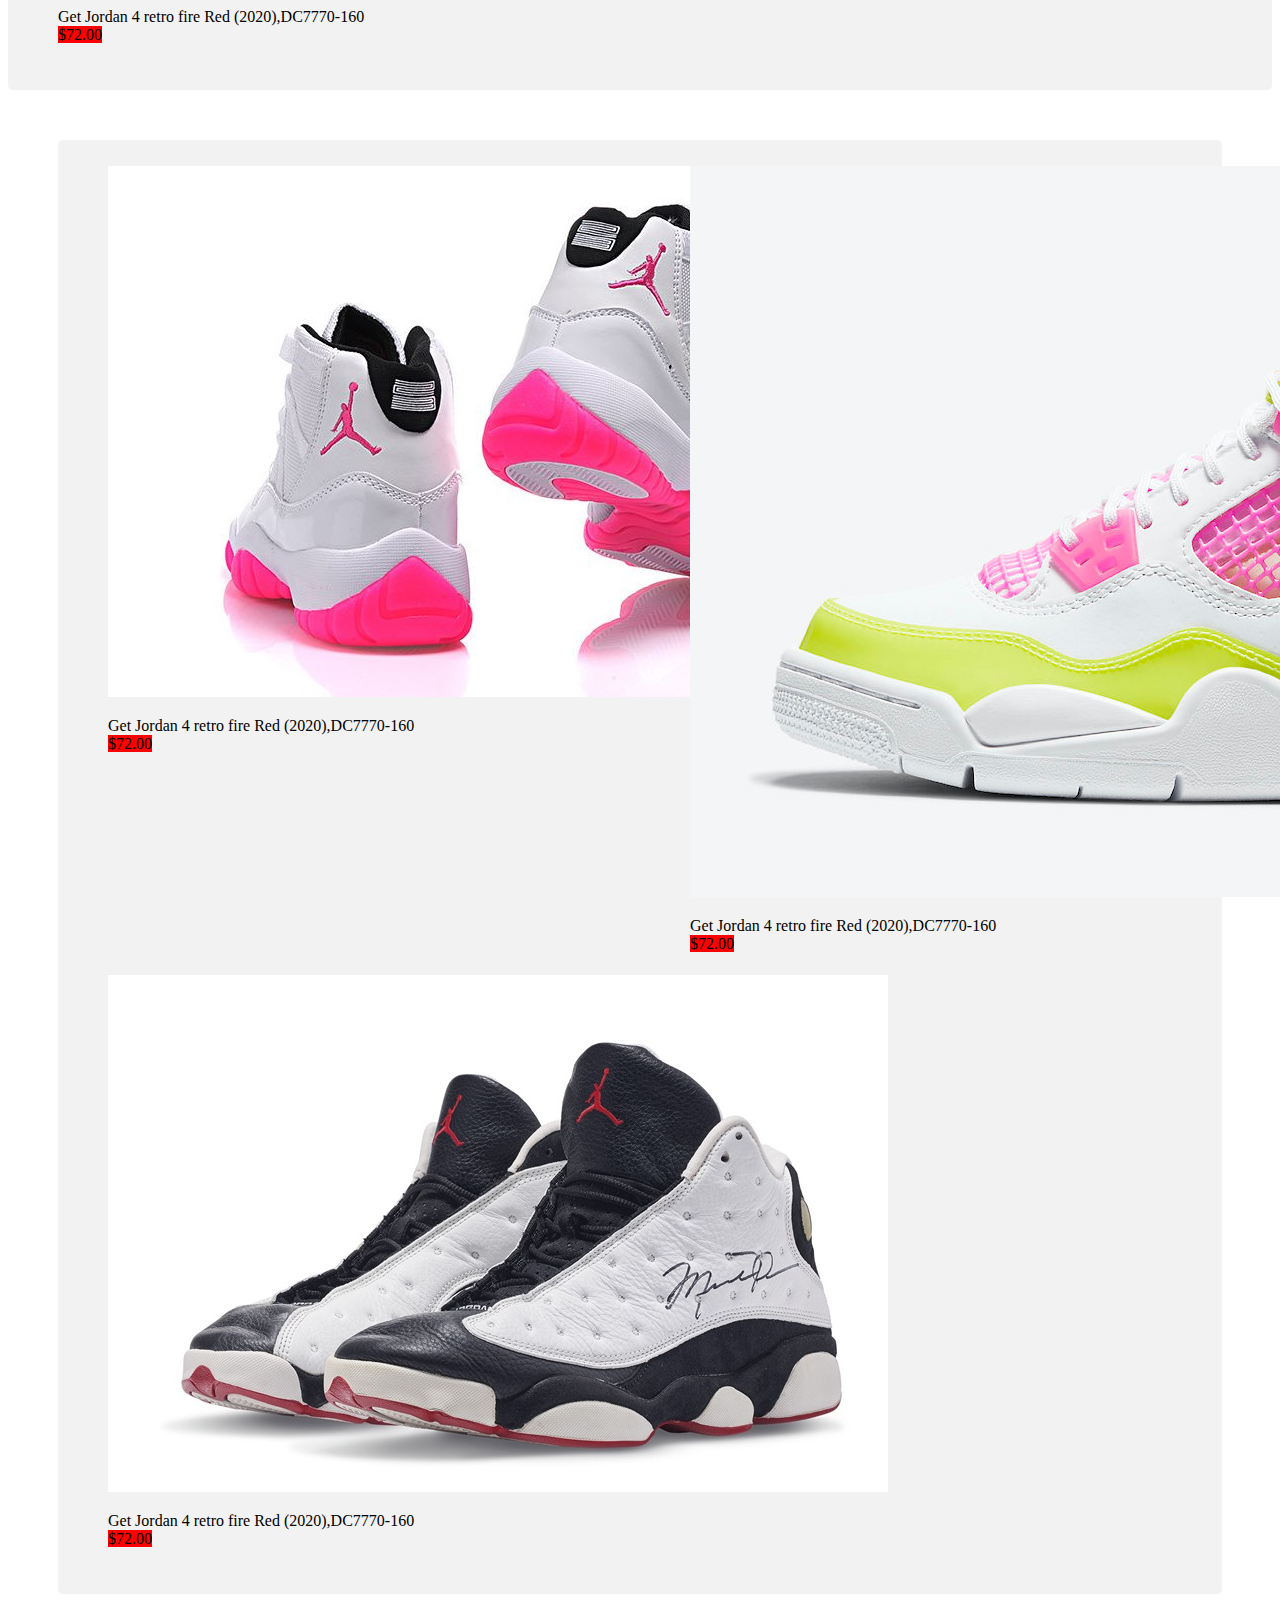
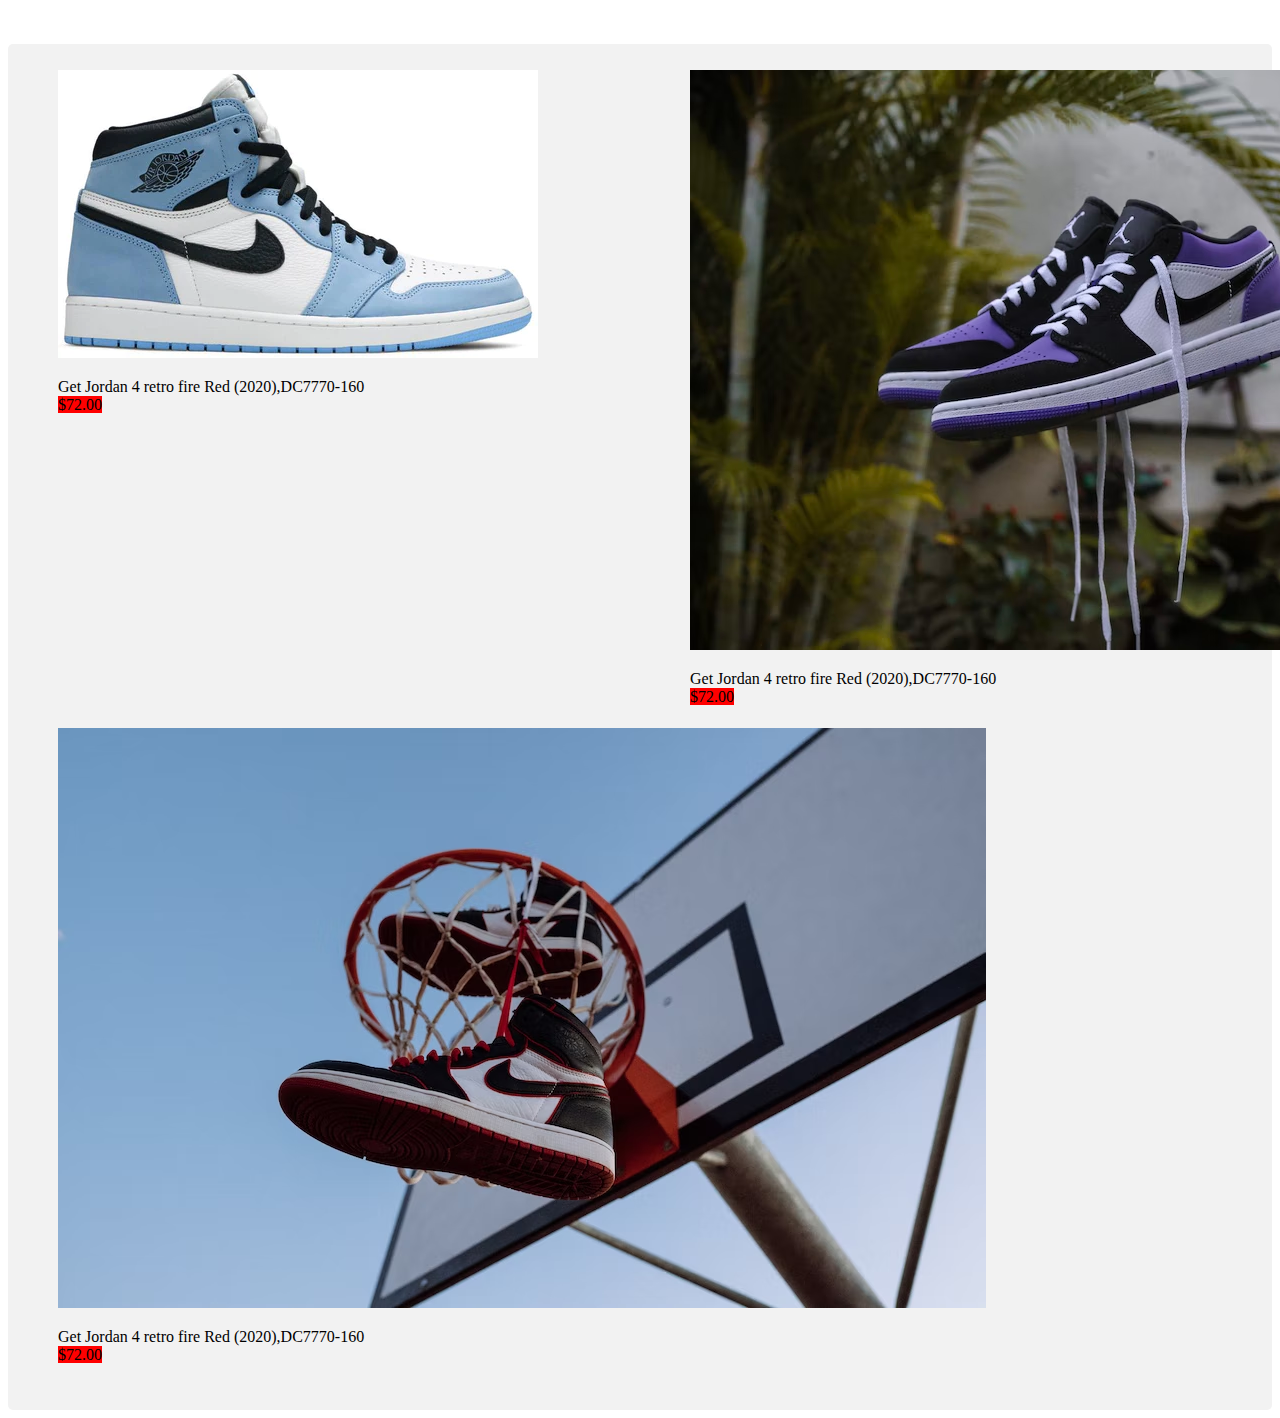
<file: jordanproduct.html>
<!DOCTYPE html>
<html lang="en">
<head>
    <meta charset="UTF-8">
    <meta http-equiv="X-UA-Compatible" content="IE=edge">
    <meta name="viewport" content="width=device-width, initial-scale=1.0">
    <title>Jordanproduct</title>
    <link rel="stylesheet" href="style.css">
    <!-- CSS only -->
    <link href="https://cdn.jsdelivr.net/npm/bootstrap@5.2.2/dist/css/bootstrap.min.css" rel="stylesheet" integrity="sha384-Zenh87qX5JnK2Jl0vWa8Ck2rdkQ2Bzep5IDxbcnCeuOxjzrPF/et3URy9Bv1WTRi" crossorigin="anonymous">
</head>
<body>
    <div id="wrap_page">
        <div id="unkhnown" style="margin:10px ;">
            <div id="letter_video">
                <h3 style="color: red;">
                    <center>
                        <strong>
                            Video
                        </strong>
                    </center>
                </h3>
            </div>

        </div>
        <div id="video">
            <a href="Product.html" style="margin: 50px ;">
                <svg xmlns="http://www.w3.org/2000/svg" width="40px" fill="none" viewBox="0 0 24 24" stroke-width="1.5" stroke="currentColor" class="w-6 h-6">
                    <path stroke-linecap="round" stroke-linejoin="round" d="M10.5 19.5L3 12m0 0l7.5-7.5M3 12h18" />
                  </svg>
                  
            </a>
            <a href="#" id=" favourite ">
              <svg xmlns="http://www.w3.org/2000/svg"  width="30px" style="float: right ;margin-right: 30px;"  viewBox="0 0 24 24" fill="currentColor" class="w-6 h-6">
                <path d="M11.645 20.91l-.007-.003-.022-.012a15.247 15.247 0 01-.383-.218 25.18 25.18 0 01-4.244-3.17C4.688 15.36 2.25 12.174 2.25 8.25 2.25 5.322 4.714 3 7.688 3A5.5 5.5 0 0112 5.052 5.5 5.5 0 0116.313 3c2.973 0 5.437 2.322 5.437 5.25 0 3.925-2.438 7.111-4.739 9.256a25.175 25.175 0 01-4.244 3.17 15.247 15.247 0 01-.383.219l-.022.012-.007.004-.003.001a.752.752 0 01-.704 0l-.003-.001z" />
              </svg>
              <svg xmlns="http://www.w3.org/2000/svg" width="30px" style="float:right ;margin-right: 20px;" viewBox="0 0 24 24" fill="currentColor" class="w-6 h-6">
                <path d="M2.25 2.25a.75.75 0 000 1.5h1.386c.17 0 .318.114.362.278l2.558 9.592a3.752 3.752 0 00-2.806 3.63c0 .414.336.75.75.75h15.75a.75.75 0 000-1.5H5.378A2.25 2.25 0 017.5 15h11.218a.75.75 0 00.674-.421 60.358 60.358 0 002.96-7.228.75.75 0 00-.525-.965A60.864 60.864 0 005.68 4.509l-.232-.867A1.875 1.875 0 003.636 2.25H2.25zM3.75 20.25a1.5 1.5 0 113 0 1.5 1.5 0 01-3 0zM16.5 20.25a1.5 1.5 0 113 0 1.5 1.5 0 01-3 0z" />
            </svg>
            <a href="#" class="letter"><span style="margin-right: 20px;">favourite</span></a>
            </a>
              
              
            <center>
                <iframe width="400px" height="315px" src="https://www.youtube-nocookie.com/embed/XKWkSkNx-JY" title="YouTube video player" frameborder="0" allow="accelerometer; autoplay; clipboard-write; encrypted-media; gyroscope; picture-in-picture" allowfullscreen></iframe>
            </center>

        </div>
        <div id="product">
            <div class="container">
              <div class="row">
                <div class="col">
                    <div class="card">
                      <a href="resultjordan.html">
                        <img src="jordan/1.jpg" class="card-img-top">
                      </a>
                        <div class="body">
                            <p>
                              Get Jordan 4 retro fire Red (2020),DC7770-160 <br>
                               <mark id="mark"> $72.00 </mark>
                            </p>
                        </div>
                    </div>
                </div>
                <div class="col">
                  <div class="card">
                    <img src="jordan/2.jpg" class="card-img-top">
                    <div class="body">
                        <p>
                          Get Jordan 4 retro fire Red (2020),DC7770-160 <br>
                           <mark id="mark" > $72.00 </mark>
                        </p>
                    </div>
                </div>
                   
                </div>
                <div class="col">
                  <div class="card">
                    <img src="jordan/3.jpg" class="card-img-top">
                    <div class="body">
                        <p>
                          Get Jordan 4 retro fire Red (2020),DC7770-160 <br>
                           <mark id="mark"> $72.00 </mark>
                        </p>
                    </div>
                </div>                    
                
              </div>

            </div>
        </div> 
         
        <div id="next_product">
          <div class="container">
            <div class="row">
              <div class="col">
                <div class="card">
                  <img src="jordan/5.jpg" class="card-img-top">
                  <div class="body">
                      <p>
                        Get Jordan 4 retro fire Red (2020),DC7770-160 <br>
                         <mark id="mark"> $72.00 </mark>
                      </p>
                  </div>
              </div>                    
              
            </div>
            <div class="col">
              <div class="card">
                <img src="jordan/6.jpg" class="card-img-top">
                <div class="body">
                    <p>
                      Get Jordan 4 retro fire Red (2020),DC7770-160 <br>
                       <mark id="mark"> $72.00 </mark>
                    </p>
                </div>
            </div>                    
            
          </div>
          <div class="col">
            <div class="card">
              <img src="jordan/4.jpg" class="card-img-top">
              <div class="body">
                  <p>
                    Get Jordan 4 retro fire Red (2020),DC7770-160 <br>
                     <mark id="mark"> $72.00 </mark>
                  </p>
              </div>
          </div>                    
          
        </div>

            </div>

          </div>

        </div>

        <div id="last_product">
          <div class="container">
            <div class="row">
              <div class="col">
                <div class="card">
                  <img src="jordan/7.webp" class="card-img-top">
                  <div class="body">
                      <p>
                        Get Jordan 4 retro fire Red (2020),DC7770-160 <br>
                         <mark id="mark"> $72.00 </mark>
                      </p>
                  </div>
              </div>                    
              
            </div>
            <div class="col">
              <div class="card">
                <img src="jordan/8.avif" class="card-img-top">
                <div class="body">
                    <p>
                      Get Jordan 4 retro fire Red (2020),DC7770-160 <br>
                       <mark id="mark"> $72.00 </mark>
                    </p>
                </div>
            </div>                    
            
          </div>
          <div class="col">
            <div class="card">
              <img src="jordan/9.avif" class="card-img-top">
              <div class="body">
                  <p>
                    Get Jordan 4 retro fire Red (2020),DC7770-160 <br>
                     <mark id="mark"> $72.00 </mark>
                  </p>
              </div>
          </div>                    
          
        </div>

            </div>

          </div>

        </div>

    </div>
    
</body>
</html>
</file>
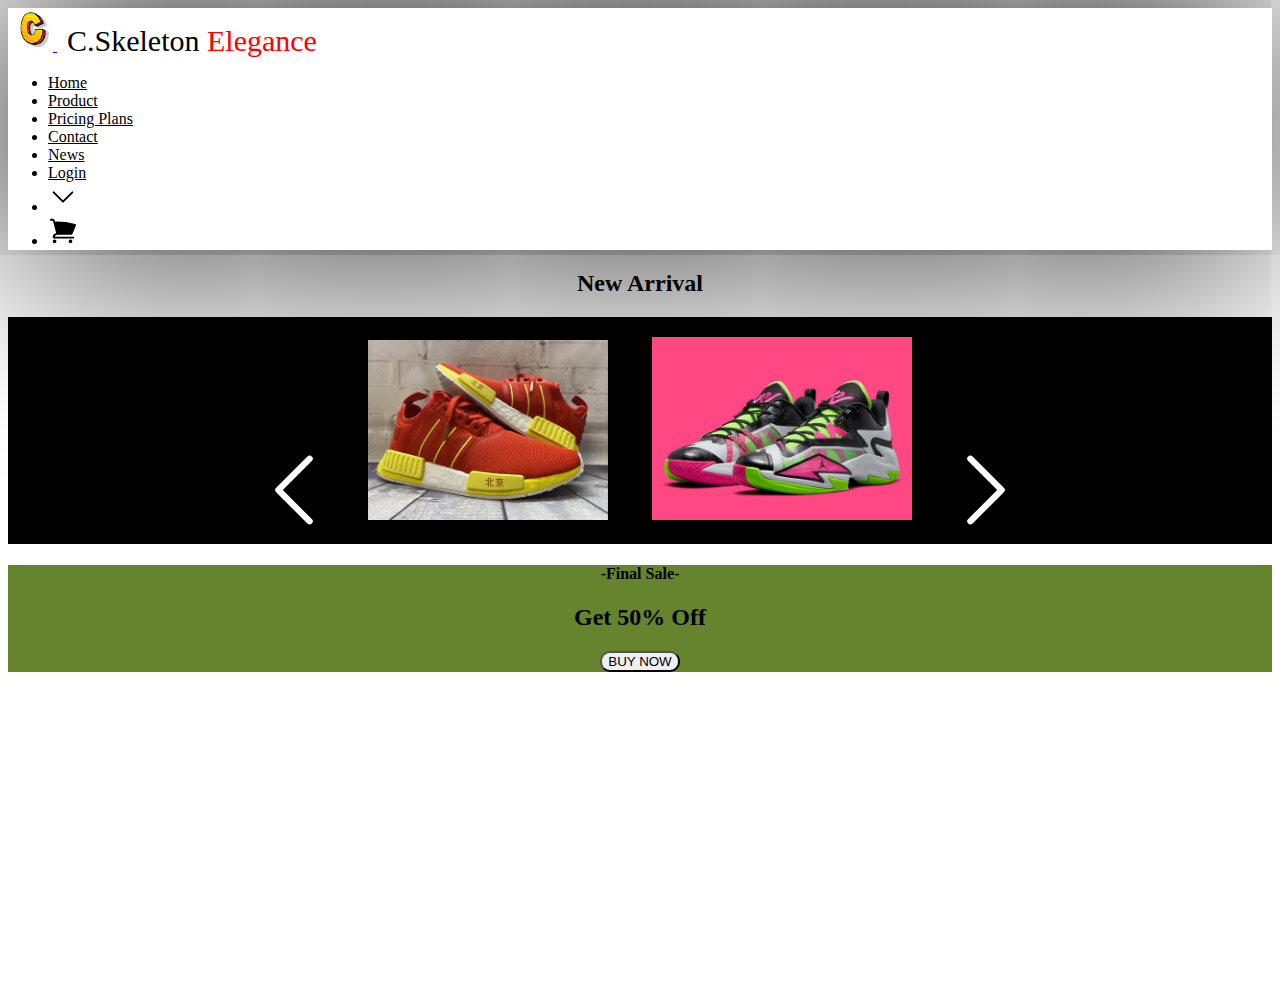
<file: News.html>
<!DOCTYPE html>
<html lang="en">
<head>
    <meta charset="UTF-8">
    <meta http-equiv="X-UA-Compatible" content="IE=edge">
    <meta name="viewport" content="width=device-width, initial-scale=1.0">
    <title>News</title>
    <link rel="stylesheet" href="style.css">
    <!-- CSS only -->
    <link href="https://cdn.jsdelivr.net/npm/bootstrap@5.2.2/dist/css/bootstrap.min.css" rel="stylesheet" integrity="sha384-Zenh87qX5JnK2Jl0vWa8Ck2rdkQ2Bzep5IDxbcnCeuOxjzrPF/et3URy9Bv1WTRi" crossorigin="anonymous">
</head>
<body>
    <div id="wrap_page">
        <div id="header">
            <nav class="nav nav-pills">
                <a class="navbar-brand" href="#">
                    <img src="images/img1.jpg" alt="Logo" style="width:40px;">
                    <a href="#" class="logo">C.Skeleton<span> Elegance</span></a> 
                </a>
               <div id="Navigation">
                <ul class="nav nav-pills">
                    <li class="nav-item">
                      <a class="nav-link" href="index.html">Home</a>
                    </li>
                    <li class="nav-item">
                      <a class="nav-link" href="Product.html">Product</a>
                    </li>
                    <li class="nav-item">
                      <a class="nav-link" href="Pricing Plans.html">Pricing Plans</a>
                    </li>
                    <li class="nav-item">
                        <a class="nav-link" href="Contact.html">Contact</a>
                    </li>
                    <li class="nav-item">
                        <a class="nav-link active" aria-current="page" href="News.html">News</a>
                    </li>
                    <li class="nav-item">
                        <a class="nav-link" href="Login.html">Login</a>
                    </li>
                    <li class="nav-item">
                        <a class="nav-link" href="#">
                            <svg xmlns="http://www.w3.org/2000/svg" width="30px" color="black" fill="none" viewBox="0 0 24 24" stroke-width="1.5" stroke="currentColor" class="w-6 h-6">
                                <path stroke-linecap="round" stroke-linejoin="round" d="M19.5 8.25l-7.5 7.5-7.5-7.5" />
                              </svg>
                        </a>
                    </li>
                    <li class="nav-item">
                        <a class="nav-link" href="#">
                            <svg xmlns="http://www.w3.org/2000/svg" width="30px" color="black" viewBox="0 0 24 24" fill="currentColor" class="w-6 h-6">
                                <path d="M2.25 2.25a.75.75 0 000 1.5h1.386c.17 0 .318.114.362.278l2.558 9.592a3.752 3.752 0 00-2.806 3.63c0 .414.336.75.75.75h15.75a.75.75 0 000-1.5H5.378A2.25 2.25 0 017.5 15h11.218a.75.75 0 00.674-.421 60.358 60.358 0 002.96-7.228.75.75 0 00-.525-.965A60.864 60.864 0 005.68 4.509l-.232-.867A1.875 1.875 0 003.636 2.25H2.25zM3.75 20.25a1.5 1.5 0 113 0 1.5 1.5 0 01-3 0zM16.5 20.25a1.5 1.5 0 113 0 1.5 1.5 0 01-3 0z" />
                              </svg>
                              
                        </a>
                    </li>
                  </ul>
            
            </nav>

            </div>
               
        </div>
        <div id="banner">
            <h2>
                <center>
                    <strong>
                         New Arrival
                    </strong>
                </center>
            </h2>
           
        </div>
        <div id="new arrival" style="background: black ;">
            <center>
                <svg xmlns="http://www.w3.org/2000/svg" width="100px" color="white" fill="none" viewBox="0 0 24 24" stroke-width="1.5" stroke="currentColor" class="w-6 h-6">
                    <path stroke-linecap="round" stroke-linejoin="round" d="M15.75 19.5L8.25 12l7.5-7.5" />
                  </svg>
                  
            <img src="images/prd1.jpg" alt="shoes" style="width: 280px ; margin: 0px auto; padding: 20px; " >
            <img src="images/prd2.webp" alt="shoes" style="width: 300px ; margin: 0px auto; padding: 20px;" >
            <svg xmlns="http://www.w3.org/2000/svg" width="100px" color="white" fill="none" viewBox="0 0 24 24" stroke-width="1.5" stroke="currentColor" class="w-6 h-6">
                <path stroke-linecap="round" stroke-linejoin="round" d="M8.25 4.5l7.5 7.5-7.5 7.5" />
              </svg>
            </center>
        </div>
        <div id="promotion" style="background: #65842d ;">
            <h4>
                <center>
                    <strong>
                -Final Sale-
                     </strong>
                </center>
            </h4>
            <h2>
                <center>
                    <strong>
                        Get 50% Off
                    </strong>
                </center>
            </h2>
            <p>
                <center>
                    <button>BUY NOW</button>
                </center>
            </p>
            
             
        </div>
        <div id="video_review" style="width: 950px ;">
            <iframe style="float:inline-end ;" width="560" height="315" src="https://www.youtube.com/embed/XcOQKnn0liA" title="YouTube video player" frameborder="0" allow="accelerometer; autoplay; clipboard-write; encrypted-media; gyroscope; picture-in-picture" allowfullscreen></iframe>   
        </div>
        
    </div>
</body>
</html>
</file>
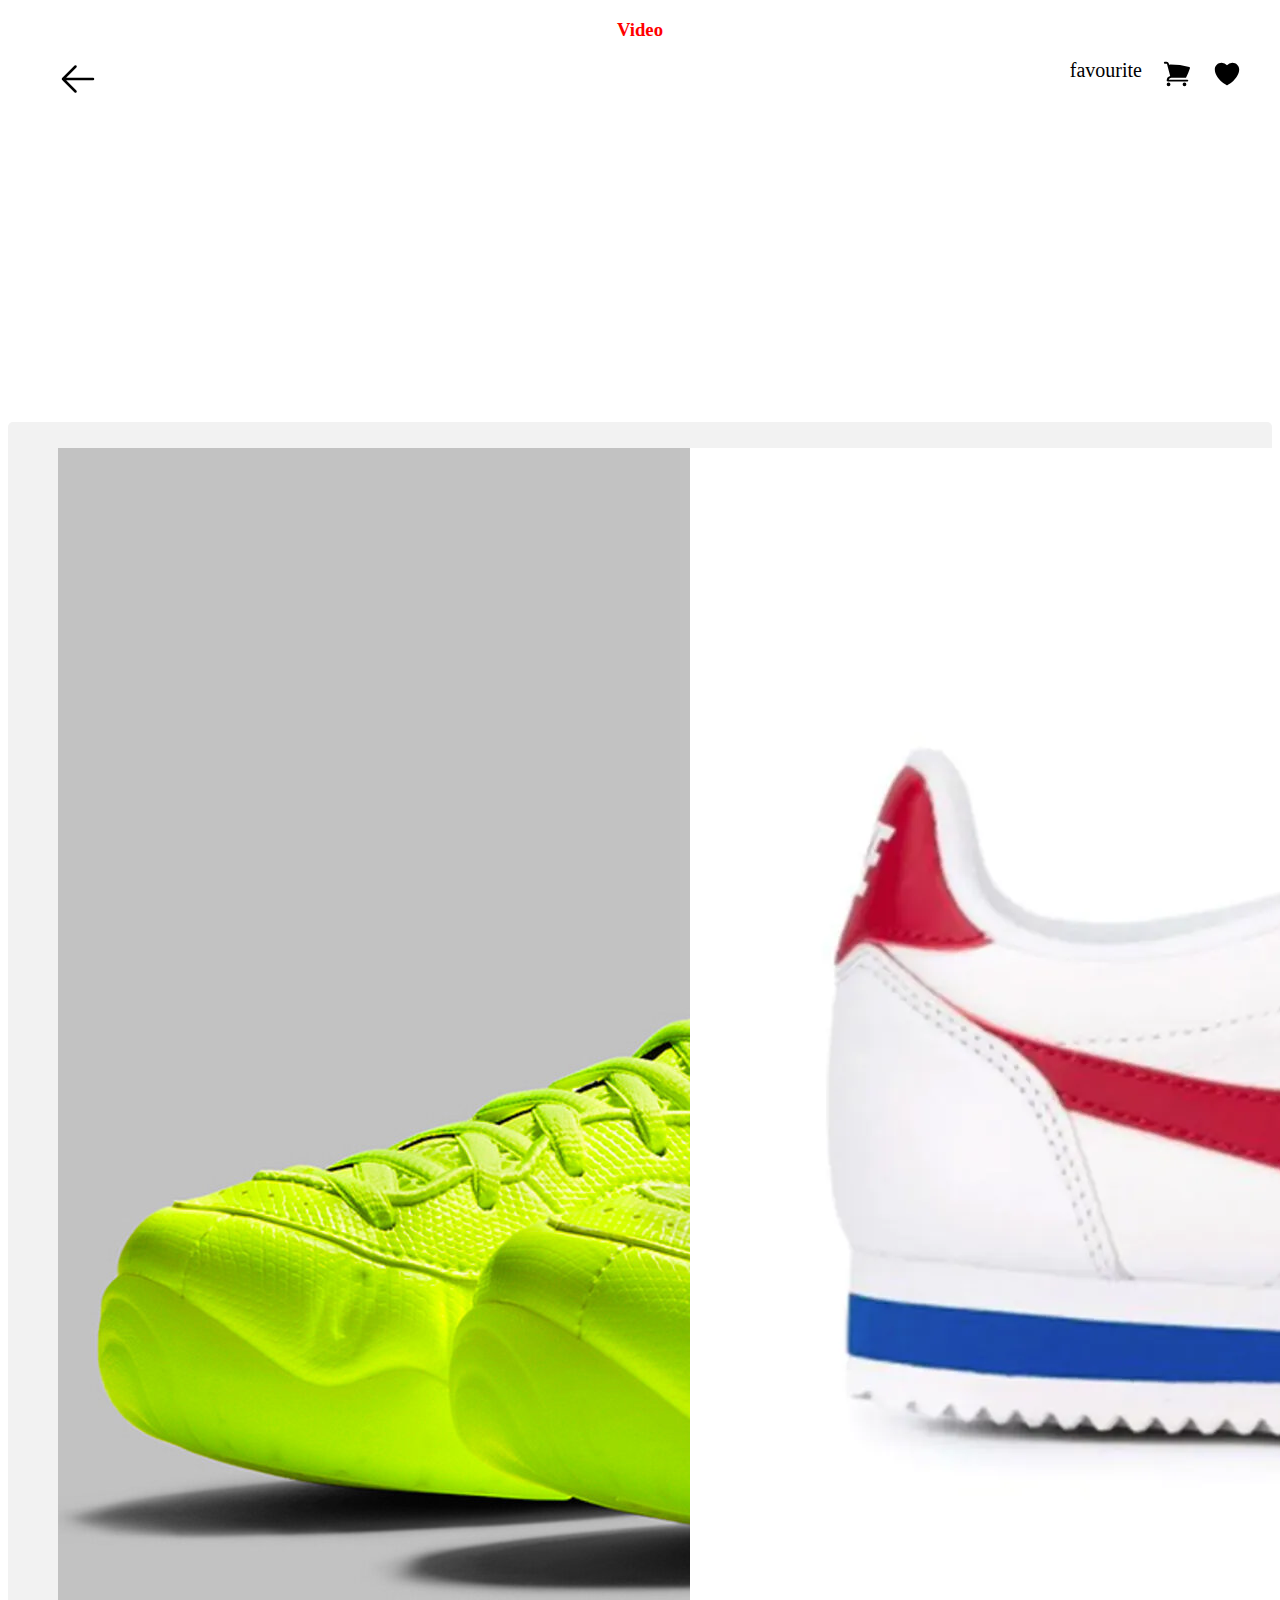
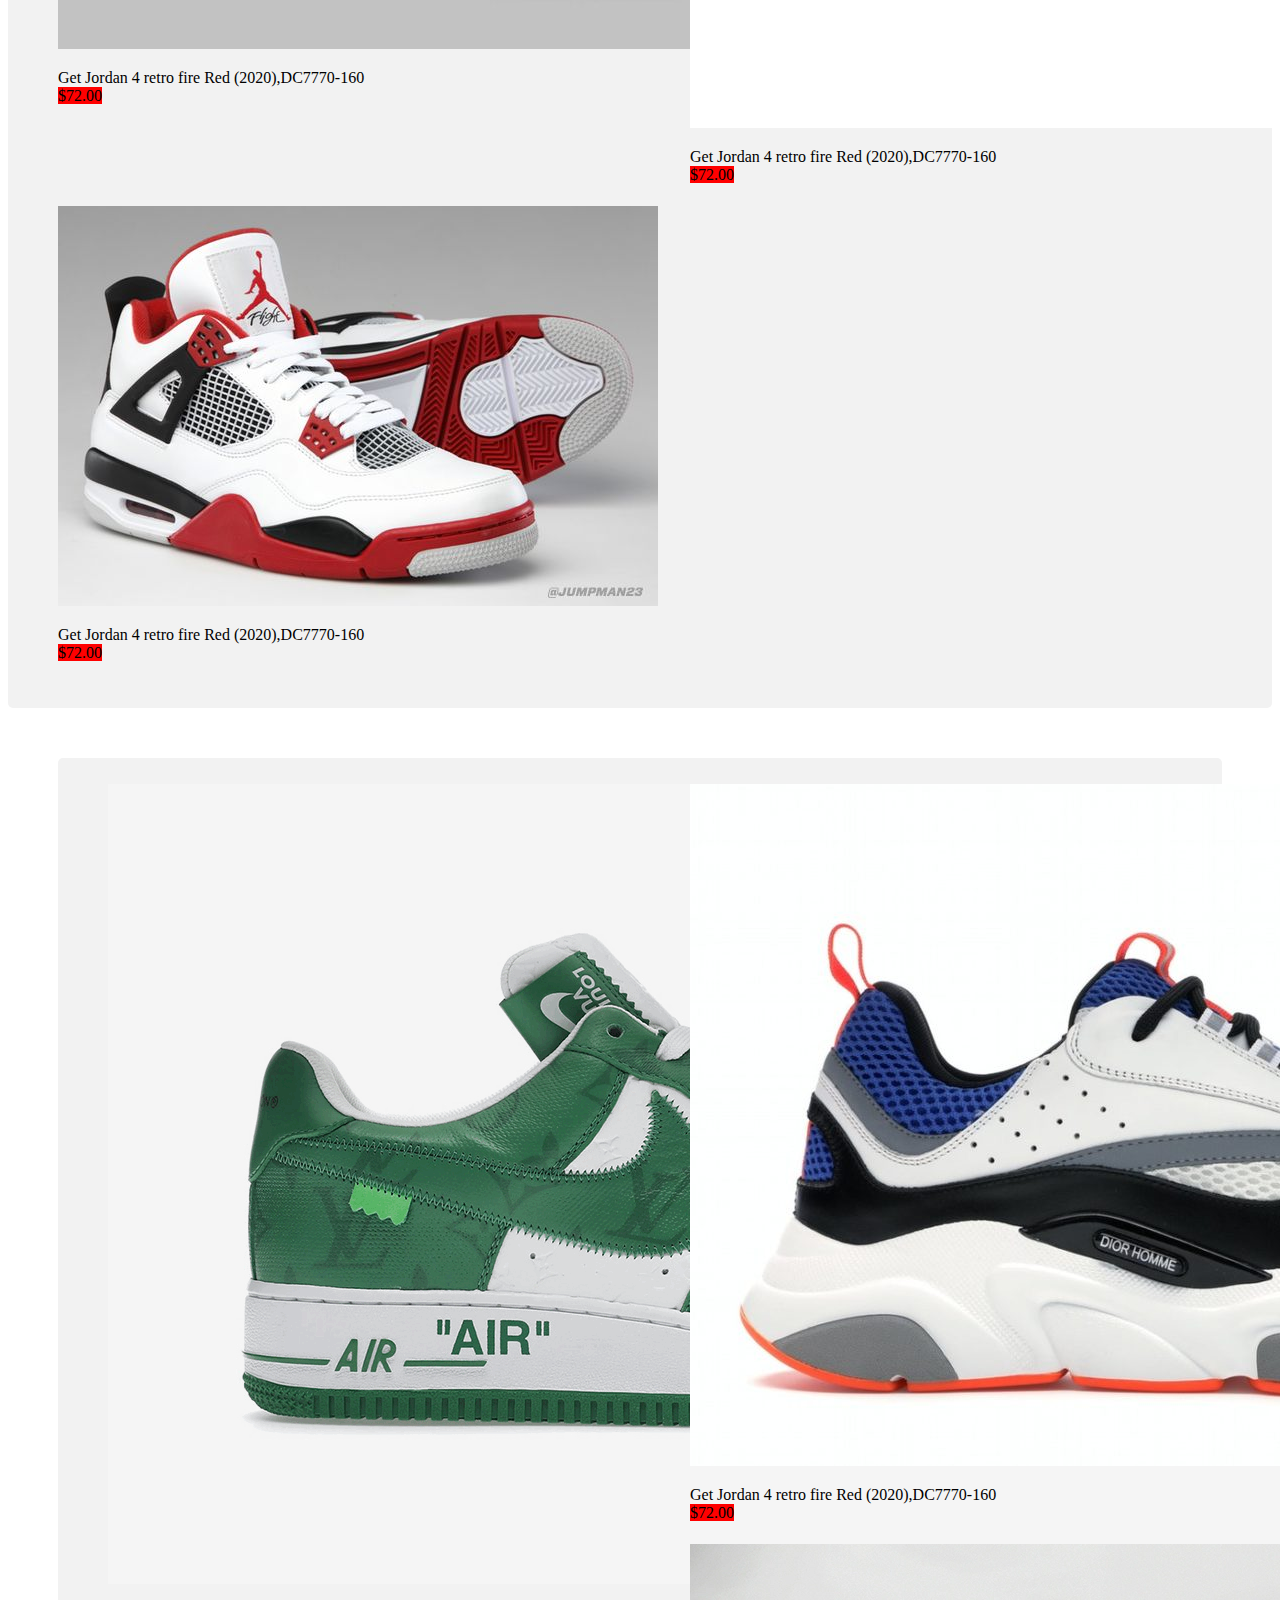
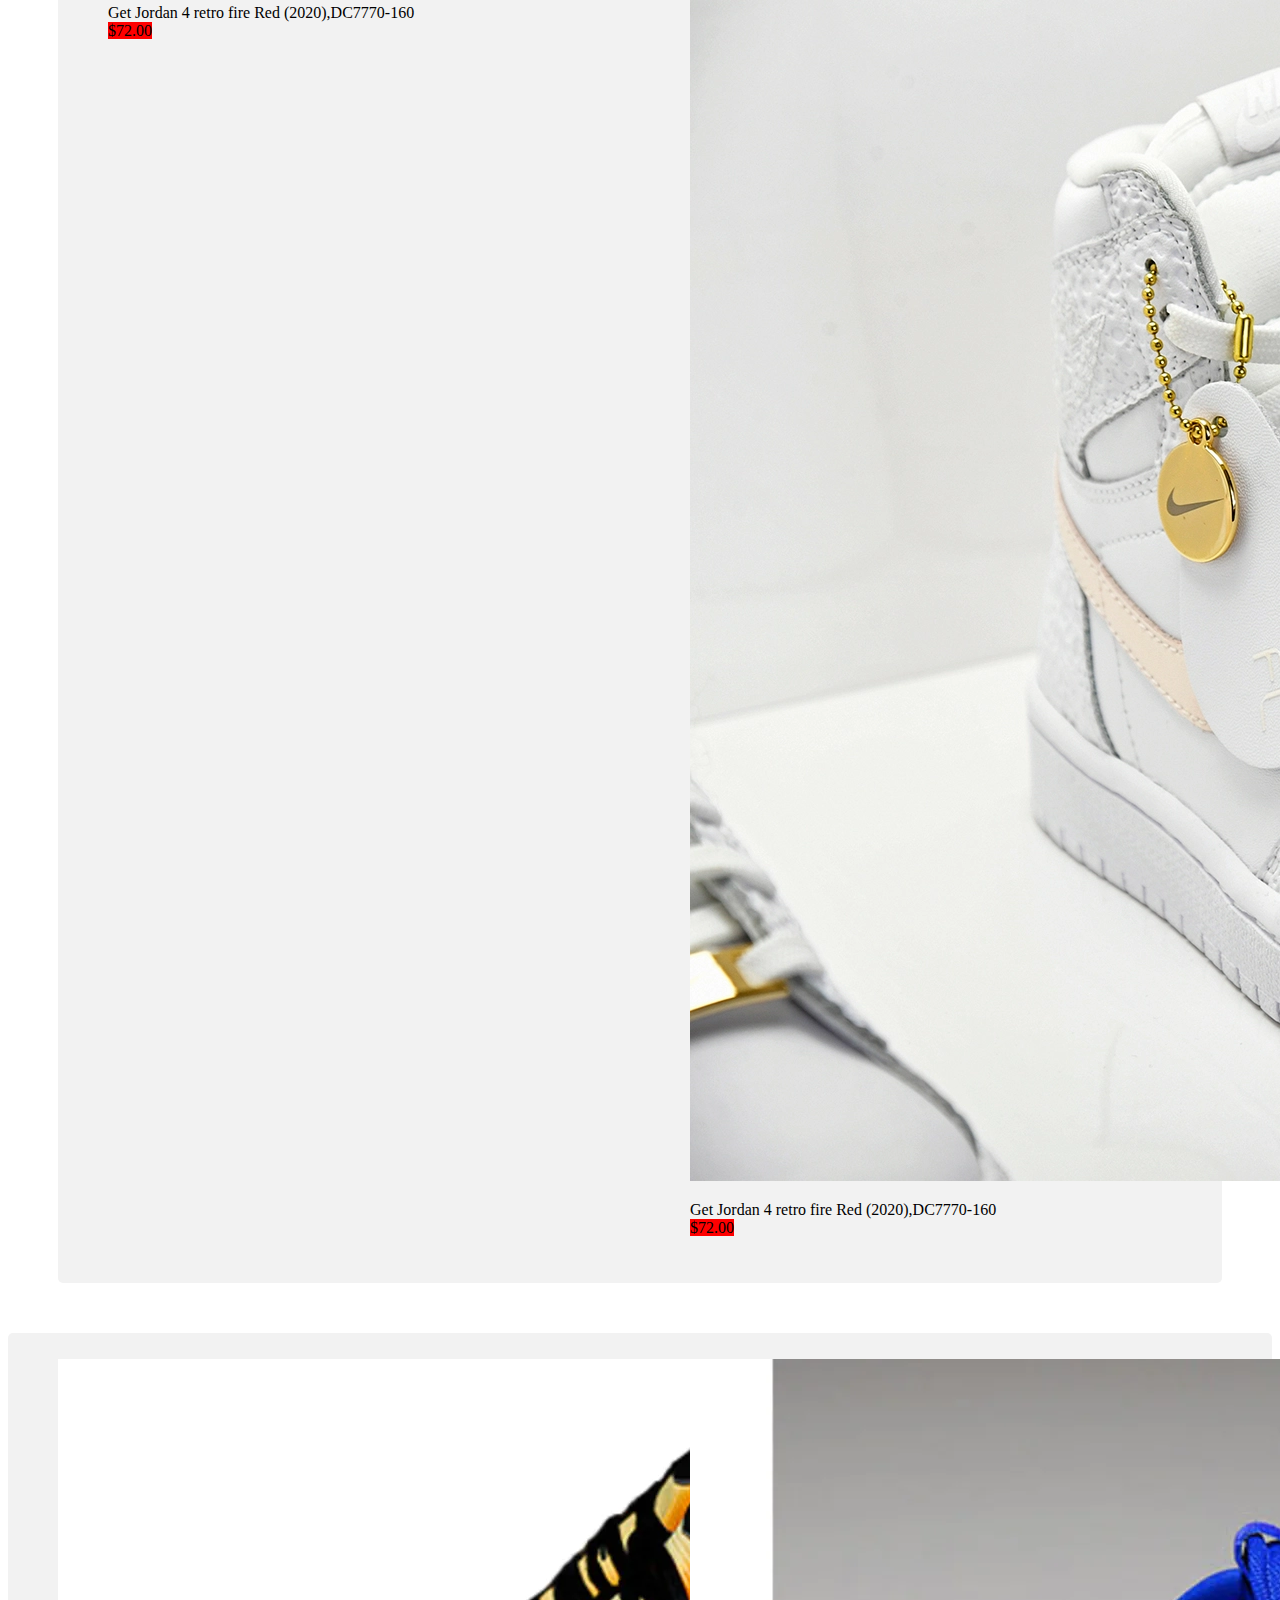
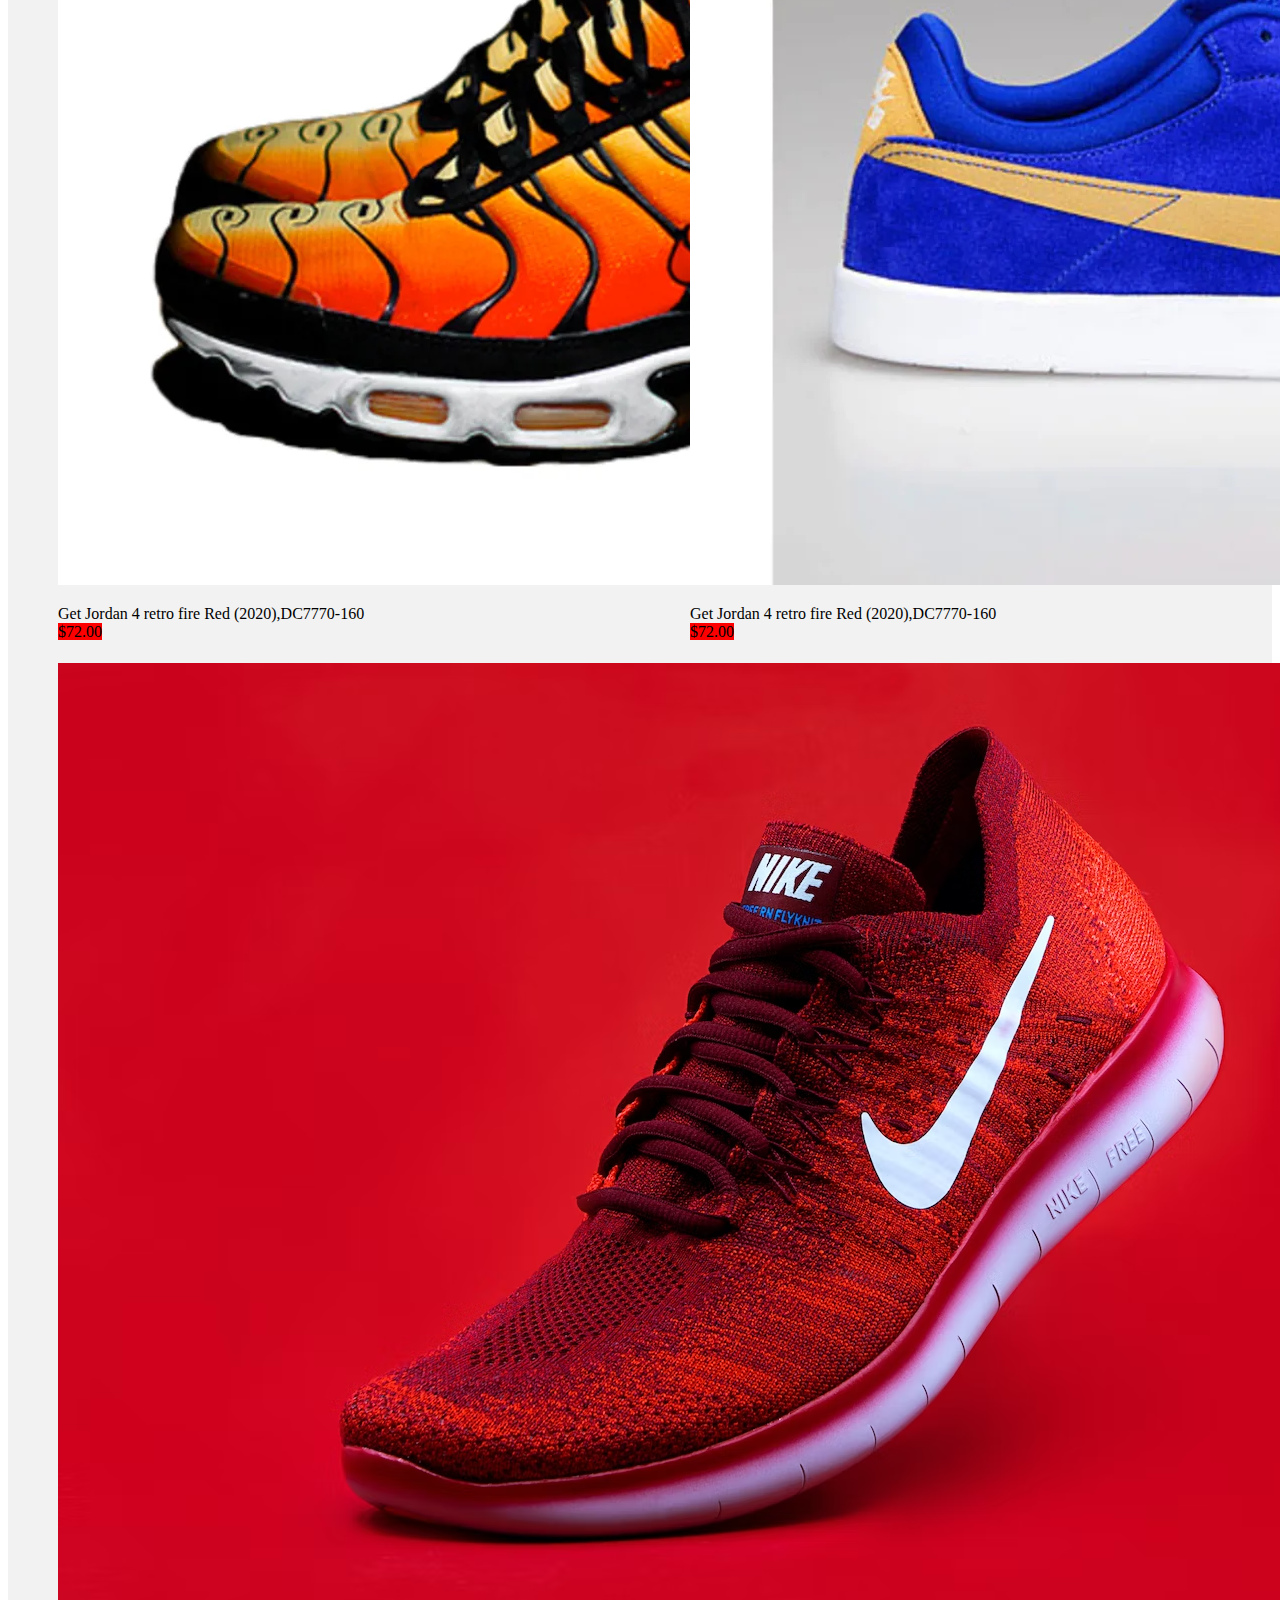
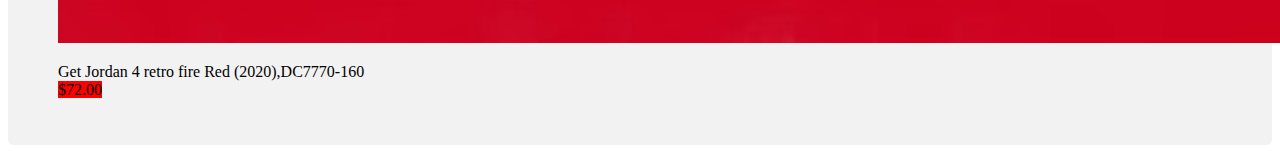
<file: nikeproduct.html>
<!DOCTYPE html>
<html lang="en">
<head>
    <meta charset="UTF-8">
    <meta http-equiv="X-UA-Compatible" content="IE=edge">
    <meta name="viewport" content="width=device-width, initial-scale=1.0">
    <title>Jordanproduct</title>
    <link rel="stylesheet" href="style.css">
    <!-- CSS only -->
    <link href="https://cdn.jsdelivr.net/npm/bootstrap@5.2.2/dist/css/bootstrap.min.css" rel="stylesheet" integrity="sha384-Zenh87qX5JnK2Jl0vWa8Ck2rdkQ2Bzep5IDxbcnCeuOxjzrPF/et3URy9Bv1WTRi" crossorigin="anonymous">
</head>
<body>
    <div id="wrap_page">
        <div id="unkhnown" style="margin:10px ;">
            <div id="letter_video">
                <h3 style="color: red;">
                    <center>
                        <strong>
                            Video
                        </strong>
                    </center>
                </h3>
            </div>

        </div>
        <div id="video">
            <a href="Product.html" style="margin: 50px ;">
                <svg xmlns="http://www.w3.org/2000/svg" width="40px" fill="none" viewBox="0 0 24 24" stroke-width="1.5" stroke="currentColor" class="w-6 h-6">
                    <path stroke-linecap="round" stroke-linejoin="round" d="M10.5 19.5L3 12m0 0l7.5-7.5M3 12h18" />
                  </svg>
                  
            </a>
            <a href="#" id=" favourite ">
              <svg xmlns="http://www.w3.org/2000/svg"  width="30px" style="float: right ;margin-right: 30px;"  viewBox="0 0 24 24" fill="currentColor" class="w-6 h-6">
                <path d="M11.645 20.91l-.007-.003-.022-.012a15.247 15.247 0 01-.383-.218 25.18 25.18 0 01-4.244-3.17C4.688 15.36 2.25 12.174 2.25 8.25 2.25 5.322 4.714 3 7.688 3A5.5 5.5 0 0112 5.052 5.5 5.5 0 0116.313 3c2.973 0 5.437 2.322 5.437 5.25 0 3.925-2.438 7.111-4.739 9.256a25.175 25.175 0 01-4.244 3.17 15.247 15.247 0 01-.383.219l-.022.012-.007.004-.003.001a.752.752 0 01-.704 0l-.003-.001z" />
              </svg>
              <svg xmlns="http://www.w3.org/2000/svg" width="30px" style="float:right ;margin-right: 20px;" viewBox="0 0 24 24" fill="currentColor" class="w-6 h-6">
                <path d="M2.25 2.25a.75.75 0 000 1.5h1.386c.17 0 .318.114.362.278l2.558 9.592a3.752 3.752 0 00-2.806 3.63c0 .414.336.75.75.75h15.75a.75.75 0 000-1.5H5.378A2.25 2.25 0 017.5 15h11.218a.75.75 0 00.674-.421 60.358 60.358 0 002.96-7.228.75.75 0 00-.525-.965A60.864 60.864 0 005.68 4.509l-.232-.867A1.875 1.875 0 003.636 2.25H2.25zM3.75 20.25a1.5 1.5 0 113 0 1.5 1.5 0 01-3 0zM16.5 20.25a1.5 1.5 0 113 0 1.5 1.5 0 01-3 0z" />
            </svg>
            <a href="#" class="letter"><span style="margin-right: 20px;">favourite</span></a>
            </a>
              
              
            <center>
                <iframe width="400px" height="315px" src="https://www.youtube-nocookie.com/embed/XKWkSkNx-JY" title="YouTube video player" frameborder="0" allow="accelerometer; autoplay; clipboard-write; encrypted-media; gyroscope; picture-in-picture" allowfullscreen></iframe>
            </center>

        </div>
        <div id="product">
            <div class="container">
              <div class="row">
                <div class="col">
                    <div class="card">
                        <img src="nike/21.jpg" class="card-img-top">
                        <div class="body">
                            <p>
                              Get Jordan 4 retro fire Red (2020),DC7770-160 <br>
                              <mark id="mark" > $72.00 </mark>
                            </p>
                        </div>
                    </div>
                </div>
                <div class="col">
                  <div class="card">
                    <img src="nike/22.webp" class="card-img-top">
                    <div class="body">
                        <p>
                          Get Jordan 4 retro fire Red (2020),DC7770-160 <br>
                          <mark id="mark"> $72.00 </mark>
                        </p>
                    </div>
                </div>
                   
                </div>
                <div class="col">
                  <div class="card">
                    <img src="nike/23.jpg" class="card-img-top">
                    <div class="body">
                        <p>
                          Get Jordan 4 retro fire Red (2020),DC7770-160 <br>
                          <mark id="mark"> $72.00 </mark>
                        </p>
                    </div>
                </div>                    
                
              </div>

            </div>
        </div> 
         
        <div id="next_product">
          <div class="container">
            <div class="row">
              <div class="col">
                <div class="card">
                  <a href="resultNIKE.html">
                    <img src="nike/24.gif" class="card-img-top">
                  </a>
                  <div class="body">
                      <p>  
                        Get Jordan 4 retro fire Red (2020),DC7770-160 <br>
                        <mark id="mark"> $72.00 </mark>
                      </p>
                  </div>
              </div>                    
              
            </div>
            <div class="col">
              <div class="card">
                <img src="nike/25.jpg" class="card-img-top">
                <div class="body">
                    <p>
                      Get Jordan 4 retro fire Red (2020),DC7770-160 <br>
                      <mark id="mark"> $72.00 </mark>
                    </p>
                </div>
            </div>                    
            
          </div>
          <div class="col">
            <div class="card">
              <img src="nike/26.webp" class="card-img-top">
              <div class="body">
                  <p>
                    Get Jordan 4 retro fire Red (2020),DC7770-160 <br>
                    <mark id="mark"> $72.00 </mark>
                  </p>
              </div>
          </div>                    
          
        </div>

            </div>

          </div>

        </div>

        <div id="last_product">
          <div class="container">
            <div class="row">
              <div class="col">
                <div class="card">
                  <img src="nike/27.webp" class="card-img-top">
                  <div class="body">
                      <p>
                        Get Jordan 4 retro fire Red (2020),DC7770-160 <br>
                        <mark id="mark"> $72.00 </mark>
                      </p>
                  </div>
              </div>                    
              
            </div>
            <div class="col">
              <div class="card">
                <img src="nike/28.webp" class="card-img-top">
                <div class="body">
                    <p>
                      Get Jordan 4 retro fire Red (2020),DC7770-160 <br>
                      <mark id="mark"> $72.00 </mark>
                    </p>
                </div>
            </div>                    
            
          </div>
          <div class="col">
            <div class="card">
              <img src="images/100.avif" class="card-img-top">
              <div class="body">
                  <p>
                    Get Jordan 4 retro fire Red (2020),DC7770-160 <br>
                    <mark id="mark"> $72.00 </mark>
                  </p>
              </div>
          </div>                    
          
        </div>

            </div>

          </div>

        </div>

    </div>
    
</body>
</html>
</file>
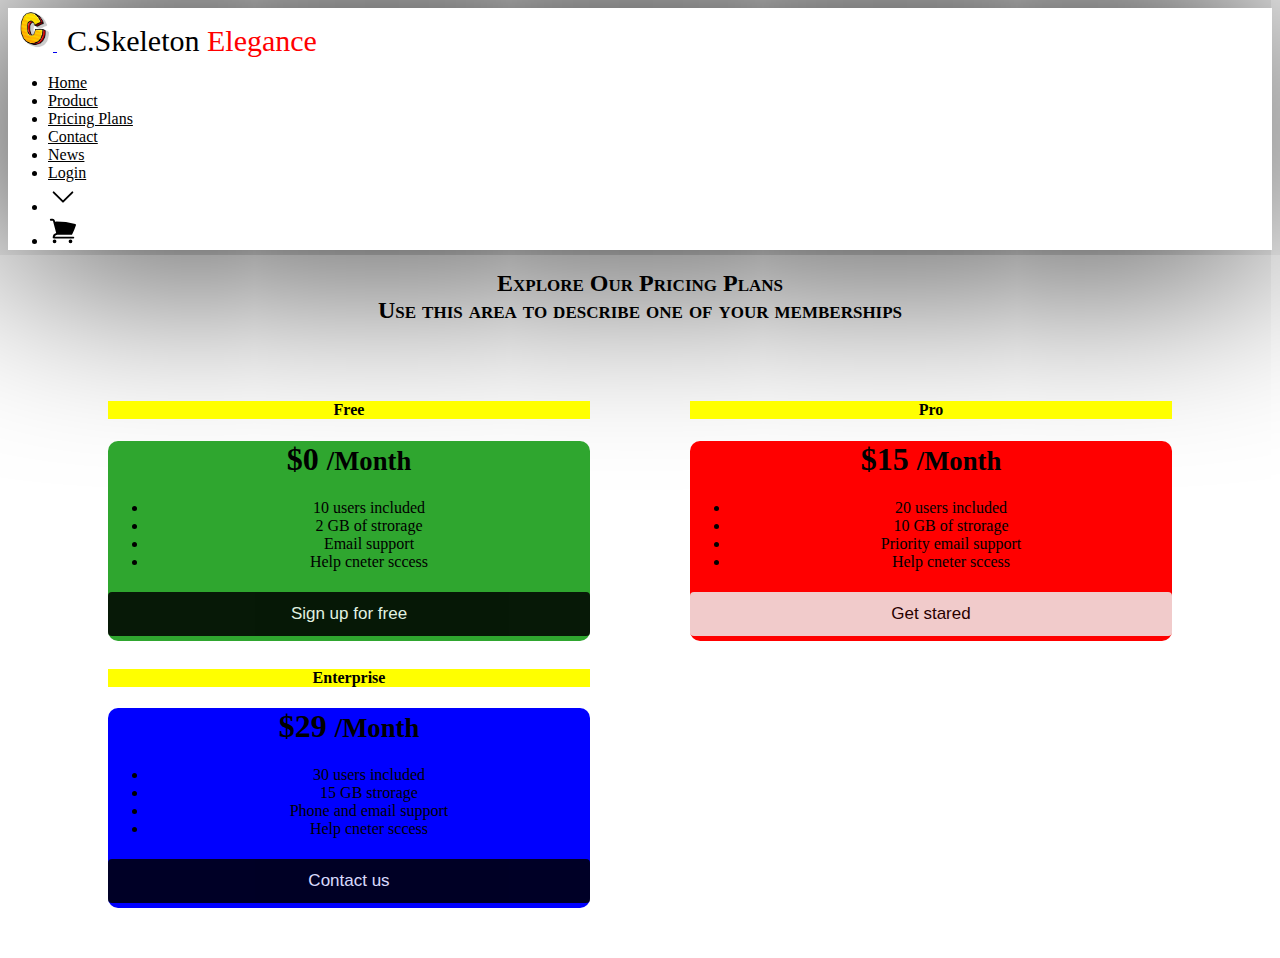
<file: Pricing Plans.html>
<!DOCTYPE html>
<html lang="en">
<head>
    <meta charset="UTF-8">
    <meta http-equiv="X-UA-Compatible" content="IE=edge">
    <meta name="viewport" content="width=device-width, initial-scale=1.0">
    <title>Pricing Plans</title>
    <link rel="stylesheet" href="style.css">
    <!-- CSS only -->
    <link href="https://cdn.jsdelivr.net/npm/bootstrap@5.2.2/dist/css/bootstrap.min.css" rel="stylesheet" integrity="sha384-Zenh87qX5JnK2Jl0vWa8Ck2rdkQ2Bzep5IDxbcnCeuOxjzrPF/et3URy9Bv1WTRi" crossorigin="anonymous">
</head>
<body>
    <div id="wrap_page">
        <div id="header">
            <nav class="nav nav-pills">
                <a class="navbar-brand" href="#">
                    <img src="images/img1.jpg" alt="Logo" style="width:40px;">
                    <a href="#" class="logo">C.Skeleton<span> Elegance</span></a> 
                </a>
               <div id="Navigation">
                <ul class="nav nav-pills">
                    <li class="nav-item">
                      <a class="nav-link" href="index.html">Home</a>
                    </li>
                    <li class="nav-item">
                      <a class="nav-link" href="Product.html">Product</a>
                    </li>
                    <li class="nav-item">
                      <a class="nav-link active" aria-current="page" href="Pricing Plans.html">Pricing Plans</a>
                    </li>
                    <li class="nav-item">
                        <a class="nav-link" href="Contact.html">Contact</a>
                    </li>
                    <li class="nav-item">
                        <a class="nav-link" href="News.html">News</a>
                    </li>
                    <li class="nav-item">
                        <a class="nav-link" href="Login.html">Login</a>
                    </li>
                    <li class="nav-item">
                        <a class="nav-link" href="#">
                            <svg xmlns="http://www.w3.org/2000/svg" width="30px" color="black" fill="none" viewBox="0 0 24 24" stroke-width="1.5" stroke="currentColor" class="w-6 h-6">
                                <path stroke-linecap="round" stroke-linejoin="round" d="M19.5 8.25l-7.5 7.5-7.5-7.5" />
                              </svg>
                        </a>
                    </li>
                    <li class="nav-item">
                        <a class="nav-link" href="#">
                            <svg xmlns="http://www.w3.org/2000/svg" width="30px" color="black" viewBox="0 0 24 24" fill="currentColor" class="w-6 h-6">
                                <path d="M2.25 2.25a.75.75 0 000 1.5h1.386c.17 0 .318.114.362.278l2.558 9.592a3.752 3.752 0 00-2.806 3.63c0 .414.336.75.75.75h15.75a.75.75 0 000-1.5H5.378A2.25 2.25 0 017.5 15h11.218a.75.75 0 00.674-.421 60.358 60.358 0 002.96-7.228.75.75 0 00-.525-.965A60.864 60.864 0 005.68 4.509l-.232-.867A1.875 1.875 0 003.636 2.25H2.25zM3.75 20.25a1.5 1.5 0 113 0 1.5 1.5 0 01-3 0zM16.5 20.25a1.5 1.5 0 113 0 1.5 1.5 0 01-3 0z" />
                              </svg>
                              
                        </a>
                    </li>
                  </ul>
            
            </nav>

            </div>
               
        </div>
        <div id="banner">
            <h2>
                <center>
                    <strong style="font-variant:small-caps;">
                        Explore Our Pricing Plans <br>
                        Use this area to describe one of your memberships
                    </strong>
                </center>
            </h2>
           
        </div>
        <div id="pricing">
           <div class="row" style="text-align: center!important  ; margin:50px ;  ">
                <div class="col">
                    <div class="card">
                        <div class="card-header">
                            <h4 class="my-0 fw-normal"> Free</h4>
                        </div>
                        <div class="card-body">
                            <h1 class="card-title pricing-card-title">$0 <small class="text-muted fw-light">/Month</small></h1>
                            <ul class="list-unstyled mt-3 mb-4">
                                <li> 10 users included</li>
                                <li>2 GB of strorage</li>
                                <li>Email support</li>
                                <li>Help cneter sccess</li>
                            </ul>
                            <button type="button" class="w-100 btn btn-lg btn-outline-primary" style="background: black ; color: white; ">Sign up for free</button>
                        </div>
                    </div>

                </div>
                <div class="col">
                    <div class="card">
                        <div class="card-header">
                            <h4 class="my-0 fw-normal"> Pro</h4>
                        </div>
                        <div class="card-body" style="background: red ;">
                            <h1 class="card-title pricing-card-title">$15 <small class="text-muted fw-light">/Month</small></h1>
                            <ul class="list-unstyled mt-3 mb-4">
                                <li> 20 users included</li>
                                <li>10 GB of strorage</li>
                                <li>Priority email support</li>
                                <li>Help cneter sccess</li>
                            </ul>
                            <button type="button" class="w-100 btn btn-lg btn-outline-primary" style="color: black ;" >Get stared</button>
                        </div>
                    </div>

                </div>
                <div class="col">
                    <div class="card">
                        <div class="card-header">
                            <h4 class="my-0 fw-normal"> Enterprise</h4>
                        </div>
                        <div class="card-body" style="background: blue ;">
                            <h1 class="card-title pricing-card-title">$29 <small class="text-muted fw-light">/Month </small></h1>
                            <ul class="list-unstyled mt-3 mb-4">
                                <li> 30 users included</li>
                                <li>15 GB strorage</li>
                                <li>Phone and email support</li>
                                <li>Help cneter sccess</li>
                            </ul>
                            <button  type="button" class="w-100 btn btn-lg btn-outline-primary" style="background: black ; color:white ;" >Contact us</button>
                        </div>
                    </div>

                </div>
           </div>
        </div>
        
    </div>
</body>
</html>
</file>
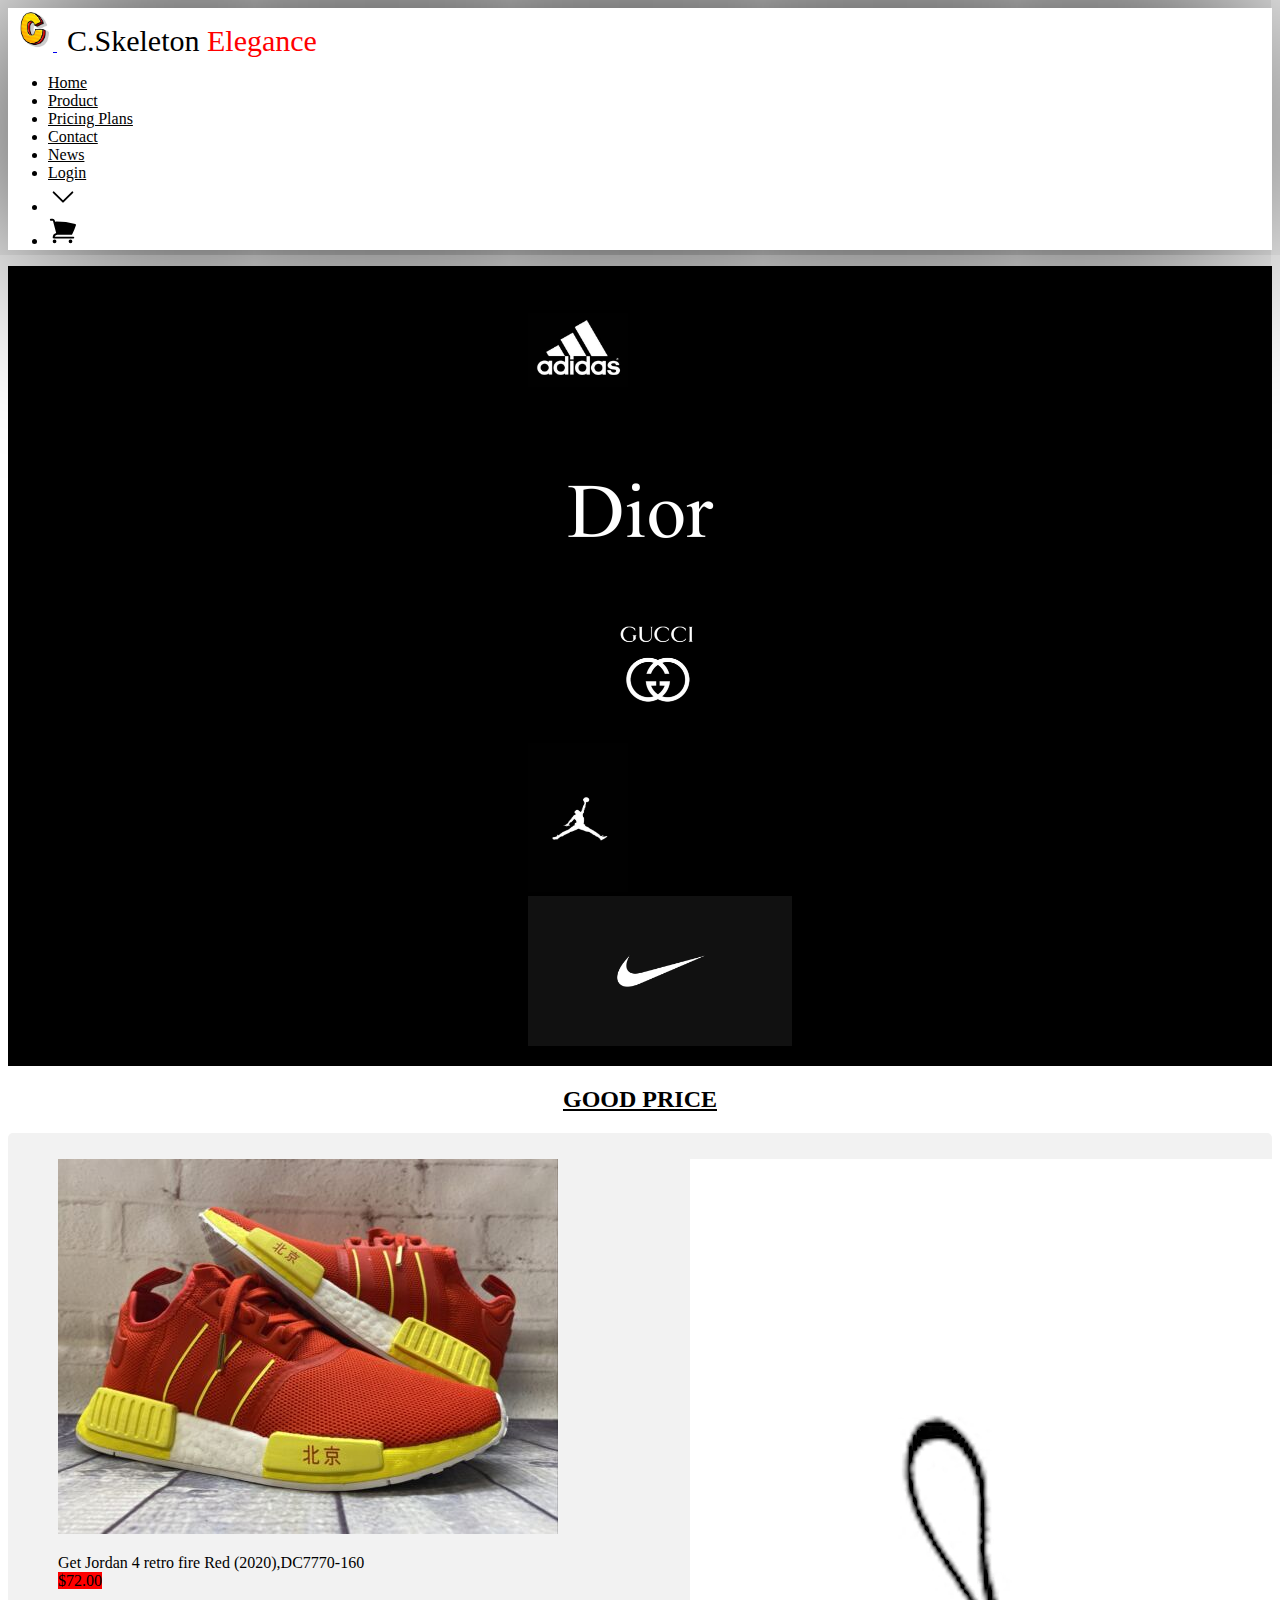
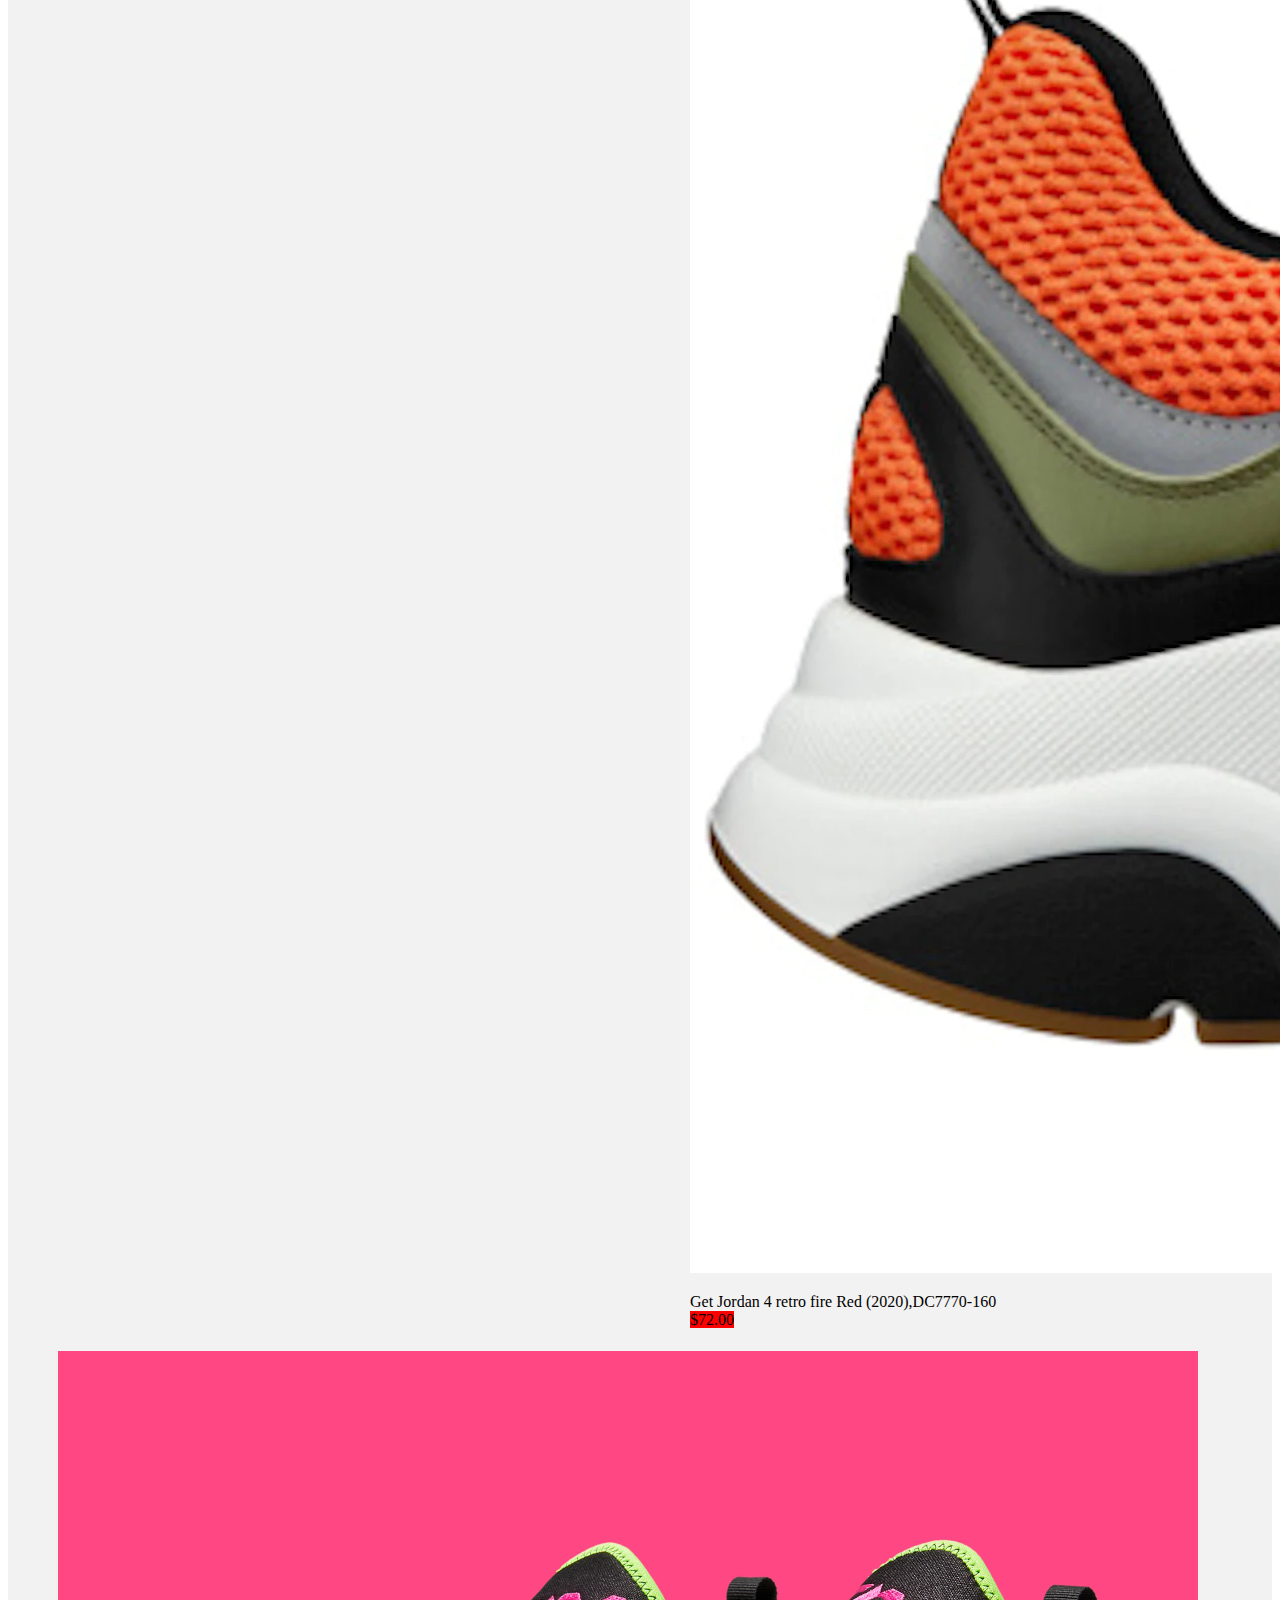
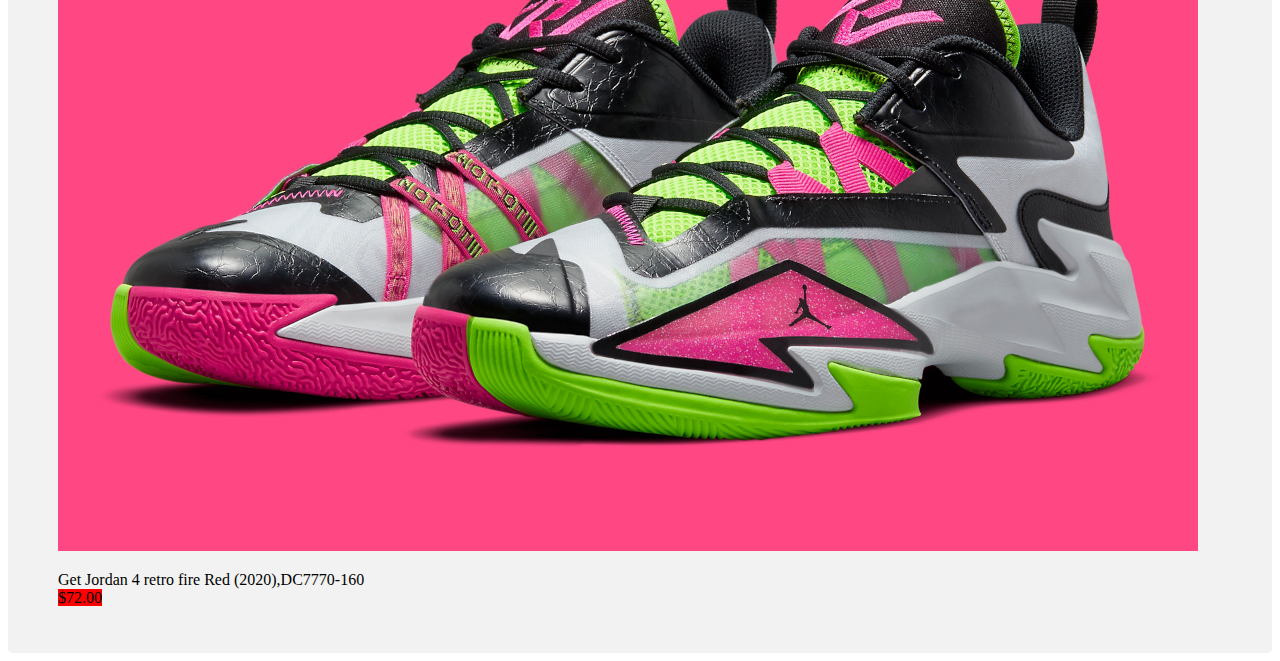
<file: Product.html>
<!DOCTYPE html>
<html lang="en">
<head>
    <meta charset="UTF-8">
    <meta http-equiv="X-UA-Compatible" content="IE=edge">
    <meta name="viewport" content="width=device-width, initial-scale=1.0">
    <title>Product</title>
    <link rel="stylesheet" href="style.css">
    <!-- CSS only -->
    <link href="https://cdn.jsdelivr.net/npm/bootstrap@5.2.2/dist/css/bootstrap.min.css" rel="stylesheet" integrity="sha384-Zenh87qX5JnK2Jl0vWa8Ck2rdkQ2Bzep5IDxbcnCeuOxjzrPF/et3URy9Bv1WTRi" crossorigin="anonymous">
</head>
<body>
    <div id="wrap_page">
        <div id="header">
            <nav class="nav nav-pills">
                <a class="navbar-brand" href="#">
                    <img src="images/img1.jpg" alt="Logo" style="width:40px;">
                    <a href="#" class="logo">C.Skeleton<span> Elegance</span></a> 
                </a>
                <div id="Navigation">
                    <ul class="nav nav-pills">
                        <li class="nav-item">
                          <a class="nav-link " href="index.html">Home</a>
                        </li>
                        <li class="nav-item">
                          <a class="nav-link active" aria-current="page" href="Product.html">Product</a>
                        </li>
                        <li class="nav-item">
                          <a class="nav-link" href="Pricing Plans.html">Pricing Plans</a>
                        </li>
                        <li class="nav-item">
                            <a class="nav-link" href="Contact.html">Contact</a>
                        </li>
                        <li class="nav-item">
                            <a class="nav-link" href="News.html">News</a>
                        </li>
                        <li class="nav-item">
                            <a class="nav-link" href="Login.html">Login</a>
                        </li>
                        <li class="nav-item">
                          <a class="nav-link" href="#">
                              <svg xmlns="http://www.w3.org/2000/svg" width="30px" color="black" fill="none" viewBox="0 0 24 24" stroke-width="1.5" stroke="currentColor" class="w-6 h-6">
                                  <path stroke-linecap="round" stroke-linejoin="round" d="M19.5 8.25l-7.5 7.5-7.5-7.5" />
                                </svg>
                          </a>
                      </li>
                      <li class="nav-item">
                          <a class="nav-link" href="#">
                              <svg xmlns="http://www.w3.org/2000/svg" width="30px" color="black" viewBox="0 0 24 24" fill="currentColor" class="w-6 h-6">
                                  <path d="M2.25 2.25a.75.75 0 000 1.5h1.386c.17 0 .318.114.362.278l2.558 9.592a3.752 3.752 0 00-2.806 3.63c0 .414.336.75.75.75h15.75a.75.75 0 000-1.5H5.378A2.25 2.25 0 017.5 15h11.218a.75.75 0 00.674-.421 60.358 60.358 0 002.96-7.228.75.75 0 00-.525-.965A60.864 60.864 0 005.68 4.509l-.232-.867A1.875 1.875 0 003.636 2.25H2.25zM3.75 20.25a1.5 1.5 0 113 0 1.5 1.5 0 01-3 0zM16.5 20.25a1.5 1.5 0 113 0 1.5 1.5 0 01-3 0z" />
                                </svg>
                                
                          </a>
                      </li>
                      </ul>

                </div>
            
            </nav>
               
        </div>
            <div id="brand">
                <ul class="nav nav-pills">
                    <li class="nav-item">
                      <a class="nav-link"  href="adidasproduct.html"><img src="images/Addidas.jpg" alt="logo" style="height: 149px; width:100px ;"></a>
                    </li>
                    <li class="nav-item">
                      <a class="nav-link " href="diorproduct.html"><img src="images/Dior Logo.jpg" alt="log" style="height:150px;"></a>
                    </li>
                    <li class="nav-item">
                      <a class="nav-link" href="gucciproduct.html"><img src="images/Gucci Logo.jpg" alt="logo" style="height:150px;"></a>
                    </li>
                    <li class="nav-item">
                        <a class="nav-link" href="jordanproduct.html"><img src="images/Jordan logo.jpg" alt="logo" style="height: 149px; width:100px ;"></a>
                    </li>
                    <li class="nav-item">
                        <a class="nav-link" href="nikeproduct.html"><img src="images/Nike Logo.jpg" alt="logo" style=" height: 150px ;"></a>
                    </li>
                    
                  </ul>

             </div>
                <div id="banner">
                    <h2>
                      <center>
                        <strong style="text-decoration: underline;">
                          GOOD PRICE
                        </strong>
                      </center>
                      
                    </h2>
                </div>
                <div id="product">
                    <div class="container">
                      <div class="row">
                        <div class="col">
                            <div class="card">
                                <img src="images/prd1.jpg" class="card-img-top">
                                <div class="body">
                                    <p>
                                      Get Jordan 4 retro fire Red (2020),DC7770-160 <br>
                                       <mark id="mark"> $72.00 </mark>
                                    </p>
                                </div>
                            </div>
                        </div>
                        <div class="col">
                          <div class="card">
                            <img src="images/img3.webp" class="card-img-top">
                            <div class="body">
                                <p>
                                  Get Jordan 4 retro fire Red (2020),DC7770-160 <br>
                                   <mark id="mark" > $72.00 </mark>
                                </p>
                            </div>
                        </div>
                           
                        </div>
                        <div class="col">
                          <div class="card">
                            <img src="images/prd2.webp" class="card-img-top">
                            <div class="body">
                                <p>
                                  Get Jordan 4 retro fire Red (2020),DC7770-160 <br>
                                   <mark id="mark"> $72.00 </mark>
                                </p>
                            </div>
                        
                      </div>

                    </div>
                </div>
              </div>  
    </div>
</body>
</html>
</file>
<file: style.css>
#Navigation {
    margin: 5px auto;

}
#Navigation ul li a:hover {
  color: red;
  background-color: #2fa62f;
  
}
#dont:hover{
  cursor: pointer;
  border: 1px solid green;
  border-radius: 30px;
  transition: 0.3s;
  background-color: red;
}
#mark{
  background-color: red;
}
#brand {
    justify-content: space-around;
    display: flex;
    background: black;
}
#header{
    align-items: center;
    justify-content: space-around;
    box-shadow: 0 0 200px rgb(0,0,0,3);
}
#header .logo{
    font-size: 30px;
    text-decoration: navajowhite;
    margin: 5px;
    color: black;
}
#video .logo{
    font-size: 30px;
    text-decoration: navajowhite;
    margin: -37px;
}
#video .letter{
  float: right;
  font-size: 20px;
  text-decoration: navajowhite;
}
#header .navbar-brand{
    margin: 5px;
}
#header .logo span{
    color: red;
}
#banner h2{
    margin: 20px;
}
#sidebar{
    width: 700px;
    float: left;
}
#sidebar p{
    margin: 20px;
    padding: 20px;
}
#content{
    width: 600px;
    float: right;
}
#content img{
    margin: 100px auto;
    float: inline-end;
    width: 650px;
    position: absolute;
    top: 0 !important;
  }
  #button{
    width: 500px;
    float: inline-end;
    margin: 20px;
  }
  #left{
    width: 400px;
    float: left;
    font-size: 20px;
  }
  #left h5{
    font-size: 30px;
  }
  #right{
    width: 300px;
    float: right;
    font-size: 20px;
  }
  #right h5{
    font-size: 30px;
  }
  #middle{
    width: 1000px;
    font-size: 20px;
  }
  #middle h5{
    font-size: 30px;
  }
  #promotion button{
    border-radius: 10px;
    bottom: unset;
  }
#pricing  .card-header{
  background: yellow;
}
#pricing  .card-body{
  background: #2fa62f;
  border-radius: 10px;
}
#next_product{
  margin: 50px;
}
#Navigation ul li a{
  color: black;
}
#video a{
  color: black;
}
#p p {
  margin: -177px;
  padding: 291px;
}














* {box-sizing: border-box}

/* style the container */
.container {
  position: relative;
  border-radius: 5px;
  background-color: #f2f2f2;
  padding: 20px 0 30px 0;
}

/* style inputs and link buttons */
input,
.btn {
  width: 100%;
  padding: 12px;
  border: none;
  border-radius: 4px;
  margin: 5px 0;
  opacity: 0.85;
  display: inline-block;
  font-size: 17px;
  line-height: 20px;
  text-decoration: none; /* remove underline from anchors */
}

input:hover,
.btn:hover {
  opacity: 1;
}

/* add appropriate colors to fb, twitter and google buttons */
.fb {
  background-color: #3B5998;
  color: white;
}

.twitter {
  background-color: #55ACEE;
  color: white;
}

.google {
  background-color: #dd4b39;
  color: white;
}

/* style the submit button */
input[type=submit] {
  background-color: #04AA6D;
  color: white;
  cursor: pointer;
}

input[type=submit]:hover {
  background-color: #45a049;
}

/* Two-column layout */
.col {
  float: left;
  width: 50%;
  margin: auto;
  padding: 0 50px;
  margin-top: 6px;
}

/* Clear floats after the columns */
.row:after {
  content: "";
  display: table;
  clear: both;
}

/* vertical line */
.vl {
  position: absolute;
  left: 50%;
  transform: translate(-50%);
  border: 2px solid #ddd;
  height: 175px;
}

/* text inside the vertical line */
.inner {
  position: absolute;
  top: 50%;
  transform: translate(-50%, -50%);
  background-color: #f1f1f1;
  border: 1px solid #ccc;
  border-radius: 50%;
  padding: 8px 10px;
}

/* hide some text on medium and large screens */
.hide-md-lg {
  display: none;
}

/* bottom container */
.bottom-container {
  text-align: center;
  background-color: #666;
  border-radius: 0px 0px 4px 4px;
}

/* Responsive layout - when the screen is less than 650px wide, make the two columns stack on top of each other instead of next to each other */
@media screen and (max-width: 650px) {
  .col {
    width: 100%;
    margin-top: 0;
  }
  /* hide the vertical line */
  .vl {
    display: none;
  }
  /* show the hidden text on small screens */
  .hide-md-lg {
    display: block;
    text-align: center;
  }
}
</file>
